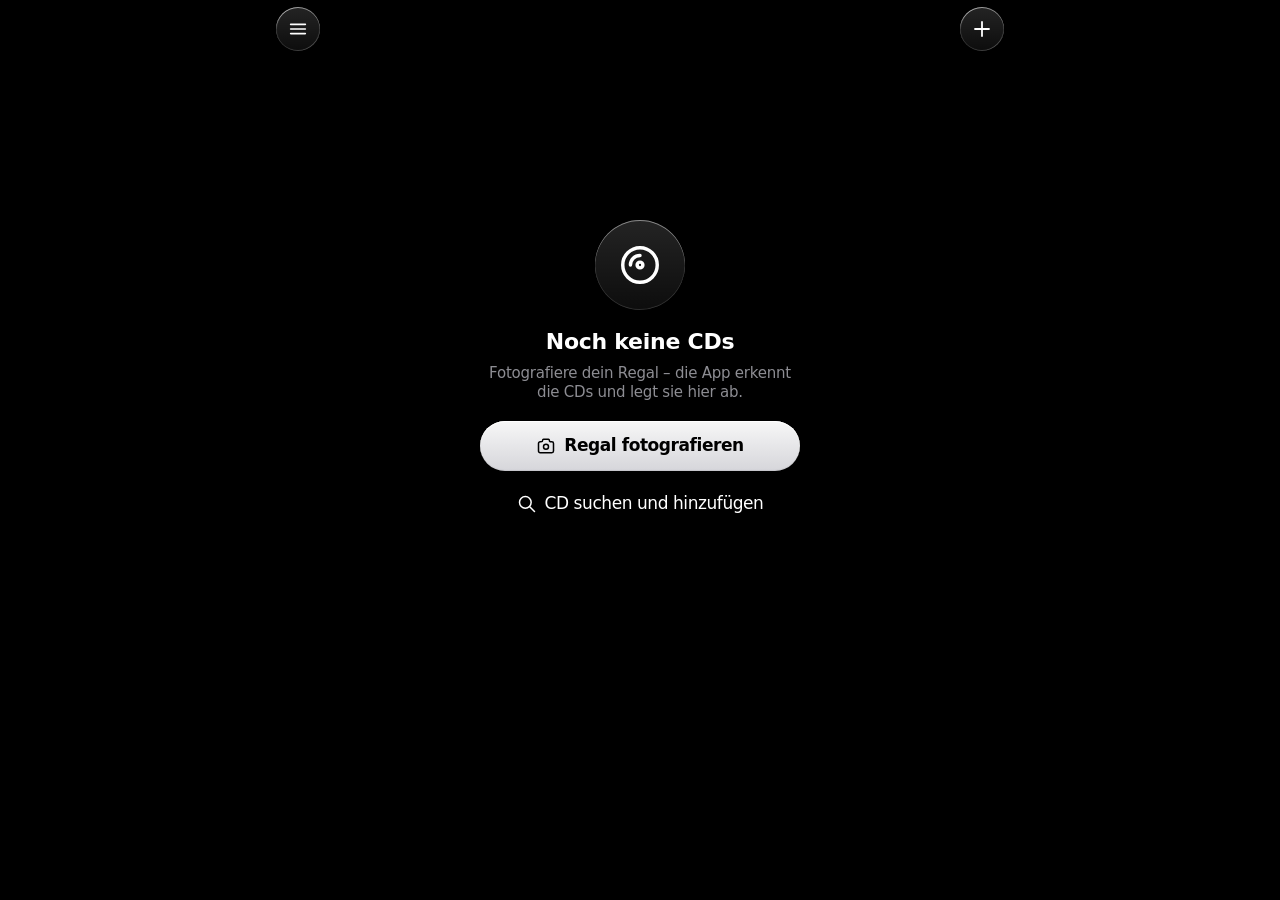
<file: index.html>
<!doctype html>
<html lang="de">
<head>
  <meta charset="utf-8">
  <meta name="viewport" content="width=device-width, initial-scale=1, viewport-fit=cover">
  <title>Regal</title>
  <meta name="description" content="Deine CD-Sammlung">
  <meta name="theme-color" content="#000000">
  <meta name="apple-mobile-web-app-capable" content="yes">
  <meta name="mobile-web-app-capable" content="yes">
  <meta name="apple-mobile-web-app-status-bar-style" content="black-translucent">
  <meta name="apple-mobile-web-app-title" content="Regal">
  <link rel="apple-touch-icon" href="icons/icon-180.png">
  <link rel="icon" type="image/png" href="icons/icon-192.png">
  <link rel="manifest" href="manifest.webmanifest">
  <link rel="stylesheet" href="css/style.css">
  <link rel="stylesheet" href="css/jewel.css">
  <script type="module" src="js/app.js"></script>
</head>
<body>
  <main id="view"></main>
  <div id="toasts" aria-live="polite"></div>
  <noscript><p style="padding:24px">Regal braucht JavaScript.</p></noscript>
</body>
</html>
</file>
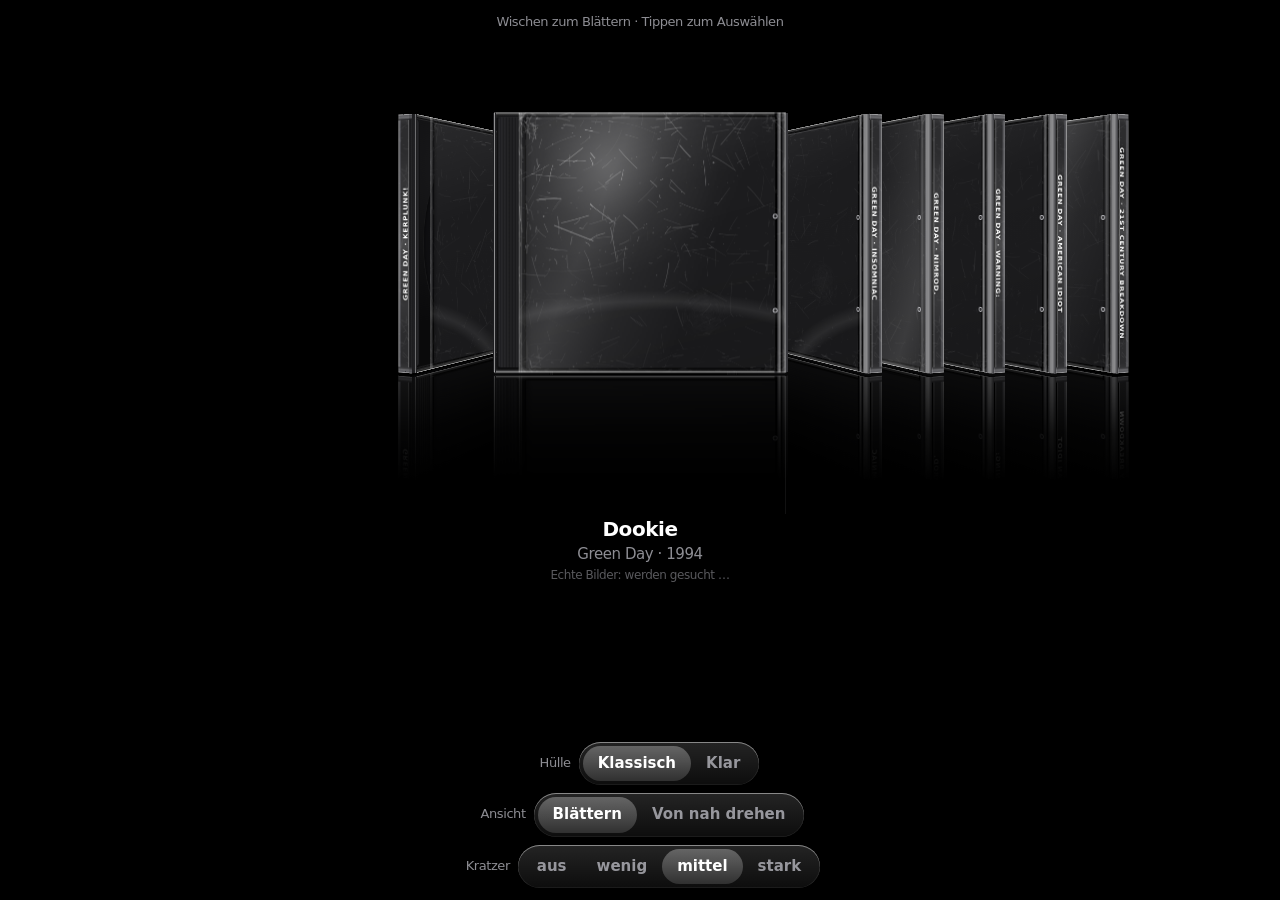
<file: test/huelle.html>
<!doctype html>
<html lang="de">
<head>
<meta charset="utf-8">
<meta name="viewport" content="width=device-width, initial-scale=1, viewport-fit=cover">
<title>Test: CD-Hülle</title>
<!-- Test zum Ausprobieren: Jewel Case möglichst nah am Original.
     Zwei Teile wie in echt: Deckel (klappt am Scharnier auf) und Unterteil mit Träger, CD und Einleger in echter Tiefe.
     Echte Bilder aus dem Cover Art Archive (alle von derselben CD-Ausgabe): Cover, Rückseite, Rücken, Innenseite, CD, Booklet.
     Gehört nicht zur App, nur zum Anschauen auf dem iPhone. -->
<style>
  :root { color-scheme: dark; --safe-top: env(safe-area-inset-top, 0px); --safe-bottom: env(safe-area-inset-bottom, 0px); }
  * { box-sizing: border-box; -webkit-tap-highlight-color: transparent; }
  html, body { margin: 0; height: 100%; background: #000; color: #fff; overflow: hidden;
    font: 17px/1.3 -apple-system, BlinkMacSystemFont, "SF Pro Text", "Segoe UI", system-ui, sans-serif; letter-spacing: -0.43px; }
  button { font: inherit; }
  .top { position: absolute; left: 0; right: 0; top: calc(var(--safe-top) + 14px); text-align: center; font-size: 13px; color: rgba(235,235,245,.6); }
  .stage { position: absolute; left: 0; right: 0; top: calc(var(--safe-top) + 46px); height: 52vh;
    perspective: 820px; perspective-origin: 50% 40%; touch-action: none; user-select: none; -webkit-user-select: none; overflow: hidden; }
  .item { position: absolute; left: 50%; top: 42%; width: 0; height: 0; transform-style: preserve-3d; }
  .info { position: absolute; left: 0; right: 0; top: calc(var(--safe-top) + 46px + 52vh + 2px); text-align: center; }
  .info b { display: block; font-size: 20px; font-weight: 600; letter-spacing: -.45px; }
  .info span { font-size: 15px; color: rgba(235,235,245,.6); }
  .info small { display: block; margin: 3px 12px 0; font-size: 12px; color: rgba(235,235,245,.38); }
  .opts { position: absolute; left: 0; right: 0; bottom: calc(var(--safe-bottom) + 12px); display: flex; flex-direction: column; align-items: center; gap: 8px; }
  .row { display: flex; align-items: center; gap: 8px; }
  .row small { width: 50px; text-align: right; font-size: 13px; color: rgba(235,235,245,.6); }
  .seg { display: inline-flex; padding: 4px; border-radius: 999px; background: linear-gradient(180deg, rgba(255,255,255,.14), rgba(255,255,255,.05)); box-shadow: inset 0 1px .5px rgba(255,255,255,.42), inset 0 0 0 .5px rgba(255,255,255,.12); }
  .seg button { border: 0; background: none; color: rgba(235,235,245,.6); font-weight: 600; font-size: 15px; padding: 8px 15px; border-radius: 999px; }
  .seg button.on { background: linear-gradient(180deg, rgba(255,255,255,.3), rgba(255,255,255,.14)); color: #fff; }

  /* ============ Jewel Case – Maße wie im Original: 142 × 125 × 10,4 mm ============ */
  /* --b: Rundung der senkrechten Kanten, --e: Überlappung der Flächen, --L: Tiefe des Deckels */
  .jc { --s: 200px; --w: calc(var(--s) * 1.136); --t: calc(var(--s) * 0.083); --b: calc(var(--t) * 0.14); --e: .75px; --L: calc(var(--t) * 0.25);
    --sw: calc(var(--t) - var(--L) - var(--b)); --lw: calc(var(--L) - var(--b)); --bh: calc(var(--t) - var(--L));
    position: absolute; width: var(--w); height: var(--s); left: calc(var(--w) / -2); top: calc(var(--s) / -2);
    transform-style: preserve-3d; transition: transform .7s cubic-bezier(.3,1.1,.4,1); }
  .face { position: absolute; top: 0; height: 100%; -webkit-backface-visibility: hidden; backface-visibility: hidden; }
  .front, .back, .linner, .bframe, .trayp, .floor { left: calc(var(--b) - var(--e)); width: calc(100% - 2 * var(--b) + 2 * var(--e)); }
  .front { transform: translateZ(calc(var(--t) / 2)); }
  .back { transform: rotateY(180deg) translateZ(calc(var(--t) / 2)); }

  /* Deckel als eigene Gruppe – dreht sich am Scharnier (linke Kante) auf */
  .lidg { position: absolute; left: 0; top: 0; width: 100%; height: 100%; transform-style: preserve-3d;
    transform-origin: 0 50% calc(var(--t) / 2 - var(--L) / 2); transition: transform .95s cubic-bezier(.35,.85,.3,1); }
  .item.open .lidg { transform: rotateY(-178deg); }
  /* Innenteile nur, wenn die Hülle offen ist (spart Rechenarbeit) */
  .item:not(.inner) .disc, .item:not(.inner) .linner, .item:not(.inner) .bframe { display: none; }

  /* gerundete Kanten als schmale Schrägflächen */
  .bev { width: calc(var(--b) * 1.4142 + 2 * var(--e)); }
  .bev.fl, .bev.bl { left: calc(var(--b) * -0.2071 - var(--e)); }
  .bev.fr, .bev.br { left: calc(100% - var(--b) * 1.2071 - var(--e)); }
  .bev.fl { transform: translateZ(calc((var(--t) - var(--b)) / 2)) rotateY(-45deg); background: linear-gradient(90deg, #19191b, #222225 55%, #1c1c1e); }
  .bev.bl { transform: translateZ(calc((var(--b) - var(--t)) / 2)) rotateY(-135deg);
    background: linear-gradient(90deg, rgba(255,255,255,.16), rgba(255,255,255,.32) 50%, rgba(255,255,255,.12)), #232327; }
  .bev.fr { transform: translateZ(calc((var(--t) - var(--b)) / 2)) rotateY(45deg);
    background: linear-gradient(90deg, rgba(255,255,255,.24), rgba(255,255,255,var(--bvr, .2)) 45%, rgba(255,255,255,.1)), #1d1d21; }
  .bev.br { transform: translateZ(calc((var(--b) - var(--t)) / 2)) rotateY(135deg);
    background: linear-gradient(90deg, rgba(255,255,255,.12), rgba(255,255,255,.32) 50%, rgba(255,255,255,.16)), #232327; }

  /* Seiten: Unterteil (hinten) und Deckel (vorne) getrennt, damit der Deckel aufklappen kann */
  .side-l, .side-r { width: calc(var(--sw) + 2 * var(--e)); }
  .side-l { left: calc(var(--sw) / -2 - var(--e)); transform: translateZ(calc((var(--b) - var(--L)) / 2)) rotateY(-90deg); }
  .side-r { left: calc(100% - var(--sw) / 2 - var(--e)); transform: translateZ(calc((var(--b) - var(--L)) / 2)) rotateY(90deg); }
  .lside-l, .lside-r { width: calc(var(--lw) + 2 * var(--e)); }
  .lside-l { left: calc(var(--lw) / -2 - var(--e)); transform: translateZ(calc(var(--t) / 2 - (var(--L) + var(--b)) / 2)) rotateY(-90deg); }
  .lside-r { left: calc(100% - var(--lw) / 2 - var(--e)); transform: translateZ(calc(var(--t) / 2 - (var(--L) + var(--b)) / 2)) rotateY(90deg); }
  /* Ober- und Unterkante, ebenfalls Unterteil + Deckel */
  .face.top-f, .face.bot-f { left: 0; width: 100%; height: var(--bh); }
  .face.top-f { top: calc(var(--bh) / -2); transform: translateZ(calc(var(--L) / -2)) rotateX(90deg);
    clip-path: polygon(var(--b) 0, calc(100% - var(--b)) 0, 100% var(--b), 100% 100%, 0 100%, 0 var(--b)); }
  .face.bot-f { top: calc(var(--s) - var(--bh) / 2); transform: translateZ(calc(var(--L) / -2)) rotateX(-90deg);
    clip-path: polygon(0 0, 100% 0, 100% calc(100% - var(--b)), calc(100% - var(--b)) 100%, var(--b) 100%, 0 calc(100% - var(--b))); }
  .face.ltop, .face.lbot { left: 0; width: 100%; height: var(--L); }
  .face.ltop { top: calc(var(--L) / -2); transform: translateZ(calc(var(--t) / 2 - var(--L) / 2)) rotateX(90deg);
    clip-path: polygon(0 0, 100% 0, 100% calc(100% - var(--b)), calc(100% - var(--b)) 100%, var(--b) 100%, 0 calc(100% - var(--b)));
    background: linear-gradient(0deg, rgba(255,255,255,.45) 0 1px, rgba(255,255,255,.2) 1px, rgba(255,255,255,.12) 85%, #000 85%), #2b2b30; }
  .face.lbot { top: calc(var(--s) - var(--L) / 2); transform: translateZ(calc(var(--t) / 2 - var(--L) / 2)) rotateX(-90deg);
    clip-path: polygon(var(--b) 0, calc(100% - var(--b)) 0, 100% var(--b), 100% 100%, 0 100%, 0 var(--b));
    background: linear-gradient(180deg, rgba(255,255,255,.4) 0 1px, rgba(255,255,255,.16) 1px, rgba(255,255,255,.1) 85%, #000 85%), #26262b; }
  /* Ober-/Unterkante (nach Foto): glatter klarer Streifen, geriffelt, zwei Aussparungen, runder Scharnier-Zapfen */
  .top-f, .bot-f { background: #1b1b1f; overflow: hidden; }
  .eb { position: absolute; left: 0; right: 0; height: 24%; background: linear-gradient(180deg, rgba(255,255,255,.45) 0 1px, rgba(255,255,255,.18) 1px, rgba(255,255,255,.1)), #2a2a2f; }
  .top-f .eb { top: 0; } .bot-f .eb { bottom: 0; transform: scaleY(-1); }
  .ribz { position: absolute; left: 0; right: 0; background: repeating-linear-gradient(90deg, rgba(255,255,255,.24) 0 1px, rgba(255,255,255,.06) 1px 2px, rgba(0,0,0,0) 2px 3px), #222226; }
  .top-f .ribz { top: 24%; bottom: 0; } .bot-f .ribz { top: 0; bottom: 24%; }
  .notch { position: absolute; height: 42%; background: repeating-linear-gradient(180deg, rgba(255,255,255,.3) 0 1px, rgba(0,0,0,.45) 1px 3px), #141417;
    box-shadow: inset 0 0 0 .5px rgba(255,255,255,.3); }
  .top-f .notch { top: 40%; } .bot-f .notch { top: 18%; }
  .notch.n1 { left: 14%; width: 7%; } .notch.n2 { left: 73%; width: 6%; }
  .pivot { position: absolute; left: 3%; width: 9%; height: 72%; background: repeating-linear-gradient(180deg, rgba(255,255,255,.26) 0 1px, rgba(0,0,0,.4) 1px 3px), #131316; }
  .top-f .pivot { top: 24%; border-radius: 0 0 50% 50% / 0 0 100% 100%; } .bot-f .pivot { top: 4%; border-radius: 50% 50% 0 0 / 100% 100% 0 0; }

  /* ---------- Deckel außen: klares Plastik, darunter das Booklet ---------- */
  .lid { position: absolute; inset: 0; overflow: hidden; border-radius: 1px; }
  .rim-t, .rim-b { position: absolute; left: 0; right: 0; height: 2%; }
  .rim-t { top: 0; background: linear-gradient(180deg, rgba(255,255,255,.5) 0 1px, rgba(255,255,255,.14) 1px, rgba(255,255,255,.22) 40%, rgba(0,0,0,.6) 72%, rgba(255,255,255,.1) 86%, rgba(255,255,255,0)); }
  .rim-b { bottom: 0; background: linear-gradient(0deg, rgba(255,255,255,.5) 0 1px, rgba(255,255,255,.14) 1px, rgba(255,255,255,.22) 40%, rgba(0,0,0,.6) 72%, rgba(255,255,255,.1) 86%, rgba(255,255,255,0)); }
  .rim-l { position: absolute; left: 0; top: 0; bottom: 0; width: .6%; background: linear-gradient(90deg, rgba(255,255,255,.45), rgba(255,255,255,.1)); }
  .rim-r { position: absolute; right: 0; top: 0; bottom: 0; width: 3.6%;
    background: linear-gradient(90deg, rgba(0,0,0,var(--tdark, .85)) 0 22%, rgba(255,255,255,.08) 22%, rgba(255,255,255,var(--lip, .35)) 42%, rgba(255,255,255,.1) 60%,
      rgba(0,0,0,.75) 60% 70%, rgba(255,255,255,.12) 70%, rgba(255,255,255,.42) 100%), rgba(18,18,20,var(--rimA, .85)); }
  .step { position: absolute; left: 8.4%; width: 1.1%; top: 0; bottom: 0;
    background: linear-gradient(90deg, rgba(255,255,255,.06), rgba(255,255,255,.32) 25%, rgba(0,0,0,.4) 45%, rgba(255,255,255,.24) 65%, rgba(255,255,255,.03)); }
  .booklet { position: absolute; top: 2%; bottom: 2%; right: 3.6%; aspect-ratio: 1; background: #1c1c1e center/cover no-repeat;
    box-shadow: 0 0 0 .5px rgba(0,0,0,.7), 0 1px 3px rgba(0,0,0,.7);
    transform: translate(var(--ox, 0), var(--oy, 0)) rotate(var(--rot, 0deg)); }
  .booklet::after { content: ""; position: absolute; inset: 0;
    background: linear-gradient(165deg, rgba(255,255,255,.06), rgba(255,255,255,0) 35%, rgba(0,0,0,.05) 70%, rgba(0,0,0,.13)),
      linear-gradient(90deg, rgba(0,0,0,.22), rgba(0,0,0,0) 2.5%);
    box-shadow: inset 0 1px 0 rgba(255,255,255,.12); }
  .ring { position: absolute; right: 2.75%; width: 1.7%; aspect-ratio: 1; border-radius: 50%; margin-top: -.85%;
    border: 1.5px solid rgba(225,225,232,.8); background: rgba(255,255,255,.1); box-shadow: 0 0 2px rgba(0,0,0,.7), inset 0 0 1px rgba(0,0,0,.6); }
  .ring.a { top: 40%; } .ring.b { top: 76%; }
  .lid::after { content: ""; position: absolute; inset: 0; border-radius: inherit; box-shadow: inset 0 0 0 1px rgba(255,255,255,.3); pointer-events: none; }
  /* Glanzschicht des klaren Plastiks – bei der klassischen Hülle nicht über dem matten Rand */
  .gloss { position: absolute; top: 0; bottom: 0; left: 8.4%; right: 0; overflow: hidden; pointer-events: none; }
  .gloss.bk { left: 0; right: 0; }
  .sheen { position: absolute; inset: 0;
    background: linear-gradient(112deg, rgba(255,255,255,0) 30%, rgba(255,255,255,.15) 43%, rgba(255,255,255,.055) 49%, rgba(255,255,255,0) 57%);
    background-size: 320% 100%; background-position: var(--sx, 50%) 0; }
  .uneven { position: absolute; inset: 0;
    background: radial-gradient(150% 70% at var(--ux, 50%) 118%, rgba(255,255,255,0) 60%, rgba(255,255,255,.075) 65%, rgba(255,255,255,0) 71%); }
  .scratch { position: absolute; inset: 0; background-size: 340px 340px; background-position: var(--tx, 0) var(--ty, 0); opacity: var(--sk, .9);
    -webkit-mask-image: radial-gradient(circle at var(--lx, 30%) var(--ly, 22%), #000 0%, rgba(0,0,0,.7) 26%, rgba(0,0,0,.2) 55%, rgba(0,0,0,.1) 100%);
    mask-image: radial-gradient(circle at var(--lx, 30%) var(--ly, 22%), #000 0%, rgba(0,0,0,.7) 26%, rgba(0,0,0,.2) 55%, rgba(0,0,0,.1) 100%); }
  .wear { position: absolute; inset: 0; background-size: 100% 100%; opacity: var(--sk, .9);
    -webkit-mask-image: radial-gradient(circle at var(--lx, 30%) var(--ly, 22%), #000 0%, rgba(0,0,0,.75) 30%, rgba(0,0,0,.32) 62%, rgba(0,0,0,.24) 100%);
    mask-image: radial-gradient(circle at var(--lx, 30%) var(--ly, 22%), #000 0%, rgba(0,0,0,.75) 30%, rgba(0,0,0,.32) 62%, rgba(0,0,0,.24) 100%); }
  .crack { position: absolute; inset: 0; width: 100%; height: 100%; opacity: min(1, calc(var(--sk, .9) + .3)); }
  .crack path { fill: none; stroke: rgba(255,255,255,.55); stroke-width: .8px; vector-effect: non-scaling-stroke; stroke-linejoin: round; stroke-linecap: round; }
  .spot { position: absolute; inset: 0;
    background: radial-gradient(circle at var(--lx, 30%) var(--ly, 22%), rgba(255,255,255,.2), rgba(255,255,255,.05) 22%, rgba(255,255,255,0) 42%); }

  /* ---------- Deckel innen (sieht man aufgeklappt): Rückseite des Booklets, Klammern, klarer Rahmen ---------- */
  .linner { transform: translateZ(calc(var(--t) / 2 - var(--L))) rotateY(180deg); overflow: hidden; border-radius: 1px;
    background: rgba(255,255,255,.035); box-shadow: inset 0 0 0 1px rgba(255,255,255,.32), inset 0 0 0 calc(var(--s) * .014) rgba(255,255,255,.06); }
  .bpage { position: absolute; left: 3.6%; top: 2%; bottom: 2%; aspect-ratio: 1; box-shadow: 0 0 0 .5px rgba(0,0,0,.6), 0 1px 3px rgba(0,0,0,.6);
    background: linear-gradient(rgba(0,0,0,.35), rgba(0,0,0,.35)), var(--img) 50% 50% / cover no-repeat, #ccc; }
  .jc.has-bpage .bpage { background: var(--bpage) var(--bpp, 50% 50%) / var(--bps, cover) no-repeat, #ddd; }
  .lin-hinge { position: absolute; right: 0; top: 0; bottom: 0; width: 8.4%;
    background: linear-gradient(270deg, rgba(255,255,255,.22), rgba(255,255,255,.05) 35%, rgba(255,255,255,.12) 70%, rgba(255,255,255,.3));
    box-shadow: inset 1px 0 0 rgba(255,255,255,.35); }
  .clip { position: absolute; width: 7%; aspect-ratio: 2; background: rgba(255,255,255,.16); box-shadow: inset 0 0 0 1px rgba(255,255,255,.45); }
  .clip.t { top: 0; border-radius: 0 0 999px 999px; } .clip.b { bottom: 0; border-radius: 999px 999px 0 0; }
  .clip.x1 { left: 18%; } .clip.x2 { left: 70%; }
  .lin-sheen { position: absolute; inset: 0;
    background: linear-gradient(120deg, rgba(255,255,255,0) 35%, rgba(255,255,255,.1) 45%, rgba(255,255,255,0) 55%); }

  /* ---------- Unterteil innen: oberer Rand, Träger, CD, Einleger (mit echter Tiefe) ---------- */
  .bframe { transform: translateZ(calc(var(--t) / 2 - var(--L) - .5px)); border-radius: 1px;
    box-shadow: inset 0 0 0 1px rgba(255,255,255,.3), inset 0 0 0 calc(var(--s) * .016) rgba(255,255,255,.07), inset 0 0 0 calc(var(--s) * .016 + 1px) rgba(255,255,255,.2); }
  /* Träger (Tray): klassisch schwarz, bei klaren Hüllen durchsichtig */
  .trayp { transform: translateZ(calc(var(--t) * -0.12)); overflow: hidden; background: radial-gradient(120% 90% at 30% 20%, #19191b, #0a0a0b 70%); }
  .tp-ribs { position: absolute; left: .6%; top: 1.2%; bottom: 1.2%; width: 7.8%; border-radius: calc(var(--s) * .008);
    background: repeating-linear-gradient(90deg, rgba(255,255,255,.05) 0 1px, rgba(0,0,0,.12) 1px 2px, rgba(0,0,0,0) 2px 3px), linear-gradient(90deg, #232326, #1b1b1d 60%, #1f1f22);
    box-shadow: inset -1px 0 0 rgba(0,0,0,.65); }
  .recess { position: absolute; left: 10.25%; width: 87.5%; aspect-ratio: 1; top: 50%; transform: translateY(-50%); border-radius: 50%;
    background: radial-gradient(circle, #0e0e10 60%, #131316); box-shadow: inset 0 0 0 1px rgba(255,255,255,.07), inset 0 0 calc(var(--s) * .03) rgba(0,0,0,.9); }
  .fn { position: absolute; left: 49%; width: 10%; aspect-ratio: 2; background: #050506; box-shadow: inset 0 0 0 1px rgba(255,255,255,.12); }
  .fn.t { top: 0; border-radius: 0 0 999px 999px; } .fn.b { bottom: 0; border-radius: 999px 999px 0 0; }
  .hub { position: absolute; left: 45%; width: 18%; aspect-ratio: 1; top: 50%; transform: translateY(-50%); border-radius: 50%;
    background: repeating-conic-gradient(#222226 0 9deg, #0b0b0c 9deg 18deg);
    -webkit-mask-image: radial-gradient(circle, transparent 0 27%, #000 28%); mask-image: radial-gradient(circle, transparent 0 27%, #000 28%); }
  /* Boden mit dem Einleger (Innenseite) – liegt ganz unten, deshalb sieht man ihn mit Tiefe durch das Plastik */
  .floor { transform: translateZ(calc(var(--t) * -0.44)); overflow: hidden; background: #0a0a0b; }
  .stage:not(.clear) .floor { display: none; }
  /* die CD: 120 mm, liegt auf dem Träger */
  .face.disc { left: 11.75%; top: 2%; width: 84.5%; height: auto; aspect-ratio: 1; border-radius: 50%; transform: translateZ(calc(var(--t) * -0.06));
    background: radial-gradient(circle, rgba(255,255,255,.55) 0 19%, rgba(150,155,165,.9) 19.5% 21%, transparent 21.5%),
      conic-gradient(from 30deg, #b9bcc4, #eceef2, #a3a7b0, #dfe1e7, #9ca0aa, #f0f1f4, #b9bcc4);
    -webkit-mask-image: radial-gradient(circle, transparent 0 6.25%, #000 6.4%); mask-image: radial-gradient(circle, transparent 0 6.25%, #000 6.4%);
    box-shadow: 0 1px 4px rgba(0,0,0,.6); }
  .jc.has-medium .face.disc { background: var(--medium) 50% 50% / cover no-repeat, #c8cbd1; }
  .disc::after { content: ""; position: absolute; inset: 0; border-radius: 50%; box-shadow: inset 0 0 0 1px rgba(255,255,255,.4);
    background: conic-gradient(from var(--da, 0deg), rgba(255,255,255,0), rgba(160,220,255,.14), rgba(255,255,255,.2), rgba(255,210,150,.12), rgba(255,255,255,0) 55%); }

  /* ---------- Innenwände: von innen sieht man die Rückseite der Einleger-Rücken (klar) bzw. den schwarzen Träger (klassisch) ---------- */
  .iwall { --iw: calc(var(--t) * 0.69); background: linear-gradient(90deg, #151517, #0b0b0c); }
  .face.iwall-l, .face.iwall-r { width: var(--iw); }
  .iwall-l { left: calc(var(--b) - var(--iw) / 2); transform: translateZ(calc(var(--t) * -0.095)) rotateY(90deg); }
  .iwall-r { left: calc(100% - var(--b) - var(--iw) / 2); transform: translateZ(calc(var(--t) * -0.095)) rotateY(-90deg); }
  .face.iwall-t, .face.iwall-b { left: 0; width: 100%; height: var(--iw); }
  .iwall-t { top: calc(1px - var(--iw) / 2); transform: translateZ(calc(var(--t) * -0.095)) rotateX(-90deg); }
  .iwall-b { top: calc(var(--s) - 1px - var(--iw) / 2); transform: translateZ(calc(var(--t) * -0.095)) rotateX(90deg); }
  .stage.clear .iwall-l, .stage.clear .iwall-r { background: linear-gradient(rgba(0,0,0,.25), rgba(0,0,0,.25)), var(--img) 0% 55% / 520% auto no-repeat, #2a2a2e; }
  /* echte Innenseite: die äußeren Streifen des Tray-Fotos sind genau die Innenseiten der Rücken */
  .stage.clear .jc.has-tspine .iwall-l { background: linear-gradient(rgba(0,0,0,.15), rgba(0,0,0,.15)), var(--tray) 0% 50% / var(--tsw) 94.4% no-repeat, #2a2a2e; }
  .stage.clear .jc.has-tspine .iwall-r { background: linear-gradient(rgba(0,0,0,.15), rgba(0,0,0,.15)), var(--tray) 100% 50% / var(--tsw) 94.4% no-repeat, #2a2a2e; }
  .stage.clear .iwall-t, .stage.clear .iwall-b { background: linear-gradient(180deg, rgba(255,255,255,.18), rgba(255,255,255,.06)), #26262b; }
  /* Innenwände des Deckels */
  .face.liw { width: var(--lw); background: linear-gradient(90deg, rgba(255,255,255,.2), rgba(255,255,255,.06)), #1b1b1f; }
  .liw-l { left: calc(var(--b) - var(--lw) / 2); transform: translateZ(calc(var(--t) / 2 - (var(--L) + var(--b)) / 2)) rotateY(90deg); }
  .liw-r { left: calc(100% - var(--b) - var(--lw) / 2); transform: translateZ(calc(var(--t) / 2 - (var(--L) + var(--b)) / 2)) rotateY(-90deg); }

  /* ---------- Seiten: Bodenplatte, Rücken des Einlegers, Schlitz, Deckelkante ---------- */
  .side { overflow: hidden; background: #0d0d0e; }
  .side .inlay { position: absolute; top: 2.4%; bottom: 2.4%; display: flex; align-items: center; justify-content: center; overflow: hidden;
    background: var(--img) 0 50% / auto 100% no-repeat, #2c2c2e; }
  .side-l .inlay { left: 21%; right: 2.5%; }
  .side-r .inlay { left: 2.5%; right: 23%; background-position: 100% 50%; }
  .side .plate { position: absolute; top: 0; bottom: 0; }
  .side-l .plate { left: 0; width: 21%; background: linear-gradient(90deg, rgba(255,255,255,.5) 0 1px, rgba(255,255,255,.16) 1px, rgba(255,255,255,.26) 55%, rgba(255,255,255,.08)), #26262b; }
  .side-r .plate { right: 0; width: 23%; background: linear-gradient(270deg, rgba(255,255,255,.5) 0 1px, rgba(255,255,255,.16) 1px, rgba(255,255,255,.26) 55%, rgba(255,255,255,.08)), #26262b; }
  .cap { position: absolute; left: 0; right: 0; height: 2.4%;
    background: linear-gradient(180deg, rgba(255,255,255,.45) 0 1px, rgba(255,255,255,.14) 1px, rgba(255,255,255,.24) 60%, rgba(0,0,0,.5)), #2a2a2f; }
  .cap.t { top: 0; } .cap.b { bottom: 0; transform: scaleY(-1); }
  .spine { writing-mode: vertical-rl; transform: rotate(180deg); font-size: calc(var(--t) * .34); font-weight: 700; letter-spacing: .08em;
    color: #fff; text-shadow: 0 0 2px rgba(0,0,0,.95), 0 0 5px rgba(0,0,0,.6); white-space: nowrap; text-transform: uppercase; }
  .spine.r { transform: none; }
  /* Schlitz zwischen Deckel und Unterteil – hier öffnet man die Hülle */
  .side .seam { position: absolute; top: 0; bottom: 0; width: 1.5px; background: #000; }
  .side-l .seam { right: 0; box-shadow: -1px 0 0 rgba(255,255,255,.3); }
  .side-r .seam { left: 0; box-shadow: 1px 0 0 rgba(255,255,255,.38); }
  .side .wall { position: absolute; inset: 0; pointer-events: none;
    background: linear-gradient(90deg, rgba(255,255,255,.16), rgba(255,255,255,0) 7%, rgba(255,255,255,0) 93%, rgba(255,255,255,.12)),
      linear-gradient(180deg, rgba(255,255,255,.1), rgba(255,255,255,0) 4%, rgba(255,255,255,0) 96%, rgba(255,255,255,.08)),
      linear-gradient(180deg, rgba(255,255,255,0) 15%, rgba(255,255,255,var(--sl, .06)) 50%, rgba(255,255,255,0) 85%);
    box-shadow: inset 0 0 0 .5px rgba(255,255,255,.18); }
  .side .wall::after { content: ""; position: absolute; inset: 0; background: var(--tex) 0 0 / 150px 150px; opacity: calc(var(--sk, .9) * .5); }
  /* Deckel-Seiten: Scharnier-Seite matt schwarz, Öffnungs-Seite klare Kante mit Glanz */
  .lside { overflow: hidden; }
  .lside-l { background: repeating-linear-gradient(270deg, rgba(255,255,255,.04) 0 1px, rgba(0,0,0,0) 1px 3px), linear-gradient(270deg, #222225, #1a1a1c 60%, #1f1f21); }
  .lside-r { background: linear-gradient(90deg, rgba(255,255,255,.5) 0 1px, rgba(255,255,255,.06) 1px, rgba(255,255,255,var(--lip, .3)) 40%, rgba(255,255,255,.05) 70%, rgba(0,0,0,.5)), #141417; }

  /* ---------- Rückseite: Einleger hinter dem klaren Boden ---------- */
  .back { overflow: hidden; border-radius: 1px; background: #0b0b0c; }
  .bk-inlay { position: absolute; left: 1.9%; right: 1.9%; top: 3%; bottom: 3%; overflow: hidden; color: #fff; letter-spacing: 0;
    background: linear-gradient(180deg, rgba(8,8,10,.6), rgba(8,8,10,.8)), var(--img) 35% 45% / 280% auto no-repeat, #1c1c1e;
    box-shadow: 0 0 0 .5px rgba(0,0,0,.7), 0 1px 3px rgba(0,0,0,.7); }
  .jc.has-scan .bk-inlay { background: var(--scan) 50% 50% / var(--bks, cover) no-repeat, #1c1c1e; }
  .bk-rim { position: absolute; pointer-events: none; }
  .bk-rim.t, .bk-rim.b { left: 0; right: 0; height: 3%; }
  .bk-rim.t { top: 0; background: linear-gradient(180deg, rgba(255,255,255,.5) 0 1px, rgba(255,255,255,.14) 1px, rgba(255,255,255,.22) 40%, rgba(0,0,0,.6) 72%, rgba(255,255,255,.1) 86%, rgba(255,255,255,0)); }
  .bk-rim.b { bottom: 0; background: linear-gradient(0deg, rgba(255,255,255,.5) 0 1px, rgba(255,255,255,.14) 1px, rgba(255,255,255,.22) 40%, rgba(0,0,0,.6) 72%, rgba(255,255,255,.1) 86%, rgba(255,255,255,0)); }
  .bk-rim.l, .bk-rim.r { top: 0; bottom: 0; width: 1.9%; }
  .bk-rim.l { left: 0; background: linear-gradient(90deg, rgba(255,255,255,.5) 0 1px, rgba(255,255,255,.14) 1px, rgba(255,255,255,.22) 40%, rgba(0,0,0,.6) 72%, rgba(255,255,255,.1) 86%, rgba(255,255,255,0)); }
  .bk-rim.r { right: 0; background: linear-gradient(270deg, rgba(255,255,255,.5) 0 1px, rgba(255,255,255,.14) 1px, rgba(255,255,255,.22) 40%, rgba(0,0,0,.6) 72%, rgba(255,255,255,.1) 86%, rgba(255,255,255,0)); }
  .bk-nub { position: absolute; top: .8%; width: 2.2%; height: 1.1%; border-radius: 1px; background: rgba(255,255,255,.22); box-shadow: inset 0 0 0 .5px rgba(255,255,255,.4); }
  .bk-nub.lo { top: auto; bottom: .8%; }
  .bk-dot { position: absolute; left: .5%; top: 47%; width: .9%; aspect-ratio: 1; border-radius: 50%; background: rgba(255,255,255,.35); }
  .bk-gen { position: absolute; inset: 0; display: flex; flex-direction: column; padding: 5.5% 6% 4%; }
  .jc.has-scan .bk-gen { visibility: hidden; background: rgba(8,8,10,.86); }
  .jc.has-scan.show-list .bk-gen { visibility: visible; }
  .bk-btns { position: absolute; right: 4%; bottom: 5%; display: flex; gap: calc(var(--s) * .025); }
  .bk-btn { width: calc(var(--s) * .1); height: calc(var(--s) * .1); border-radius: 50%; display: flex; align-items: center; justify-content: center; }
  .bk-btn svg { width: 46%; height: 46%; }
  .bk-btn.play { background: #fff; color: #000; box-shadow: 0 1px 4px rgba(0,0,0,.6); }
  .bk-btn.play svg { margin-left: 8%; }
  .bk-btn.list { background: rgba(28,28,30,.88); color: #fff; box-shadow: inset 0 0 0 .5px rgba(255,255,255,.35), 0 1px 4px rgba(0,0,0,.6); }
  .jc:not(.has-scan) .bk-btn.list { display: none; }
  .jc.show-list .bk-btn.list { background: #fff; color: #000; }
  .bk-head { display: flex; align-items: center; gap: 4%; }
  .bk-head div { flex: 1; min-width: 0; display: flex; flex-direction: column; }
  .bk-head small { font-size: calc(var(--s) * .032); font-weight: 600; letter-spacing: .22em; text-transform: uppercase; color: rgba(255,255,255,.7); }
  .bk-head b { font-size: calc(var(--s) * .062); font-weight: 700; line-height: 1.15; white-space: nowrap; overflow: hidden; text-overflow: ellipsis; }
  .bk-inlay ol { flex: 1; min-height: 0; margin: calc(var(--s) * .035) 0 0; padding: 0; list-style: none; overflow: hidden;
    --lh: calc(var(--s) * .56 / var(--rows)); font-size: min(calc(var(--s) * .043), calc(var(--lh) * .72)); line-height: var(--lh); color: rgba(255,255,255,.92); }
  .bk-inlay ol.two { columns: 2; column-gap: calc(var(--s) * .04); }
  .bk-inlay li { white-space: nowrap; overflow: hidden; text-overflow: ellipsis; break-inside: avoid; }
  .bk-inlay li b { display: inline-block; min-width: 1.7em; font-weight: 600; color: rgba(255,255,255,.55); font-variant-numeric: tabular-nums; }
  .bk-foot { display: flex; align-items: flex-end; gap: 5%; font-size: calc(var(--s) * .026); color: rgba(255,255,255,.5); }
  .barcode { display: block; width: calc(var(--s) * .17); height: calc(var(--s) * .075); border: calc(var(--s) * .008) solid #fff;
    background: repeating-linear-gradient(90deg, #111 0 1px, #fff 1px 2px, #111 2px 4px, #fff 4px 5px, #111 5px 6px, #fff 6px 8px, #111 8px 9px, #fff 9px 11px); }
  /* Rücken aus dem Scan: rechter Streifen = Scharnier-Seite, linker Streifen = Öffnungs-Seite */
  .jc.has-spine .side .inlay { background: var(--scan) 100% 50% / var(--spw) 100% no-repeat, #2c2c2e; }
  .jc.has-spine .side-r .inlay { background-position: 0 50%; }
  .jc.has-spine .spine { display: none; }

  /* ---------- Klare Hülle (Clear Tray) ---------- */
  .stage.clear { --tdark: .3; --rimA: .3; }
  /* Boden: echte Innenseite des Einlegers – sonst eine Textur aus dem Cover */
  .stage.clear .floor, .stage.clear .lid.solid { background: linear-gradient(rgba(0,0,0,.2), rgba(0,0,0,.2)), var(--img) 0% 55% / 520% auto no-repeat, #1c1c1e; }
  .stage.clear .jc.has-tray .floor, .stage.clear .jc.has-tray .lid.solid { background: linear-gradient(rgba(0,0,0,.1), rgba(0,0,0,.1)), var(--tray) 50% 50% / var(--trs) no-repeat, #0b0b0c; }
  /* Träger durchsichtig: nur feine Kanten, Mulde, Finger-Aussparungen und Rosette aus Klarplastik */
  .stage.clear .trayp { background: rgba(255,255,255,.035); box-shadow: inset 0 0 0 1px rgba(255,255,255,.12); }
  .stage.clear .tp-ribs { background: linear-gradient(90deg, rgba(255,255,255,.1), rgba(255,255,255,.03) 30%, rgba(255,255,255,0) 60%, rgba(255,255,255,.06));
    box-shadow: inset 0 0 0 1px rgba(255,255,255,.14), inset -1px 0 0 rgba(255,255,255,.26); }
  .stage.clear .recess { background: rgba(255,255,255,.025); box-shadow: inset 0 0 0 1px rgba(255,255,255,.28), 0 0 0 1px rgba(255,255,255,.08); }
  .stage.clear .fn { background: rgba(255,255,255,.06); box-shadow: inset 0 0 0 1px rgba(255,255,255,.35); }
  .stage.clear .hub { background: repeating-conic-gradient(rgba(255,255,255,.3) 0 9deg, rgba(255,255,255,.08) 9deg 18deg); }
  .stage.clear .gloss:not(.bk) { left: 0; }
  .stage.clear .bev.fl { background: linear-gradient(90deg, rgba(255,255,255,.12), rgba(255,255,255,.3) 55%, rgba(255,255,255,.2)), #232327; }
  .stage.clear .lside-l { background: linear-gradient(270deg, rgba(255,255,255,.5) 0 1px, rgba(255,255,255,.08) 1px, rgba(255,255,255,var(--lip, .3)) 40%, rgba(255,255,255,.06) 70%, rgba(0,0,0,.4)), #1a1a1e; }
  .stage.clear .ribz { background: repeating-linear-gradient(90deg, rgba(255,255,255,.3) 0 1px, rgba(255,255,255,.1) 1px 2px, rgba(0,0,0,0) 2px 3px), #34343a; }

  /* ---------- Spiegelung auf dem Boden: die geschlossene Hülle gespiegelt ---------- */
  .mirror { position: absolute; left: 0; top: 0; width: 100%; height: 100%; transform-style: preserve-3d; pointer-events: none;
    transform-origin: 50% 100%; transform: translateY(3px) scaleY(-1); }
  .mirror .core { position: absolute; left: 1px; top: 1px; width: calc(100% - 2px); height: calc(100% - 2px); background: #0a0a0b; }
  .lid.solid { background: radial-gradient(120% 90% at 30% 20%, #19191b, #0a0a0b 70%); }
  .mirror .face::after, .mirror .core::after { content: ""; position: absolute; inset: 0;
    background: linear-gradient(to top, rgba(0,0,0,.56), rgba(0,0,0,.88) 22%, #000 40%); }
  .mirror { transition: opacity .4s; }
  .item.open .mirror { opacity: 0; }
  .stage.inspect .mirror { display: none; }

  /* ---------- Booklet zum Durchblättern ---------- */
  /* Einblenden: Hintergrund wird dunkel, das Booklet steigt aus der Hülle nach vorne und richtet sich auf */
  .bv { position: fixed; inset: 0; z-index: 50; background: rgba(0,0,0,.985); display: flex; align-items: center; justify-content: center;
    touch-action: none; user-select: none; -webkit-user-select: none; perspective: 1400px; opacity: 0; transition: opacity .45s ease; }
  .bv.show { opacity: 1; }
  .bv[hidden] { display: none; }
  .bv-wrap { transform: translateY(26vh) scale(.42) rotateX(38deg); opacity: 0;
    transition: transform .75s cubic-bezier(.2,.85,.25,1), opacity .45s ease; }
  .bv.ready .bv-wrap { transform: none; opacity: 1; }
  .bv-load { position: absolute; left: 0; right: 0; bottom: 30%; text-align: center; font-size: 13px; color: rgba(235,235,245,.5);
    opacity: 0; transition: opacity .3s .3s; pointer-events: none; }
  .bv.show:not(.ready) .bv-load { opacity: 1; }
  /* aufgeschlagenes Buch: links und rechts je eine Seite, Blätter drehen sich um den Buchrücken in der Mitte */
  .bv-book { position: relative; --par: 1; width: min(96vw, calc(62vh * 2 * var(--par))); perspective: 2200px;
    transition: transform .7s cubic-bezier(.3,.8,.3,1); }
  /* EIN Schatten unter dem ganzen Buch (statt einem pro Seite – die haben sich beim Blättern aufaddiert) */
  .bv-book::before { content: ""; position: absolute; top: 0; bottom: 0; left: var(--shl, 50%); right: var(--shr, 0%); z-index: 0;
    box-shadow: 0 16px 44px rgba(0,0,0,.7); transition: left .7s cubic-bezier(.3,.8,.3,1), right .7s cubic-bezier(.3,.8,.3,1); }
  .leaf { position: absolute; left: 50%; top: 0; width: 50%; height: 100%; transform-origin: 0 50%; transform-style: preserve-3d;
    transition: transform .85s cubic-bezier(.35,.7,.3,1); }
  .leaf.turned { transform: rotateY(-180deg); }
  .leaf.turning { z-index: 500 !important; }
  .pg { position: absolute; inset: 0; background: #e9e5dc 50% 50% / cover no-repeat; -webkit-backface-visibility: hidden; backface-visibility: hidden; cursor: pointer; }
  .pg.b { transform: rotateY(180deg); }
  /* Falz: auf jeder Seite gleich stark, immer zum Buchrücken hin (rechte Seite links, linke Seite rechts) */
  .pg::after { content: ""; position: absolute; inset: 0; pointer-events: none; }
  .pg.f::after { background: linear-gradient(90deg, rgba(0,0,0,.26), rgba(0,0,0,.08) 5%, rgba(0,0,0,0) 13%); }
  .pg.b::after { background: linear-gradient(270deg, rgba(0,0,0,.26), rgba(0,0,0,.08) 5%, rgba(0,0,0,0) 13%); }
  /* während das Blatt sich dreht, wird es kurz dunkler (es neigt sich vom Licht weg) */
  .pg::before { content: ""; position: absolute; inset: 0; pointer-events: none; z-index: 1; background: rgba(0,0,0,.4); opacity: 0; }
  .leaf.turning .pg::before { animation: turnshade .85s ease-in-out; }
  @keyframes turnshade { 0% { opacity: 0; } 50% { opacity: 1; } 100% { opacity: 0; } }
</style>
</head>
<body>
<div class="top" id="hint">Wischen zum Blättern · Tippen zum Auswählen</div>
<div class="stage" id="stage"></div>
<div class="info"><b id="t"></b><span id="u"></span><small id="src"></small>
</div>
<div class="opts">
  <div class="row"><small>Hülle</small>
    <div class="seg" id="case"><button data-v="classic" class="on">Klassisch</button><button data-v="clear">Klar</button></div>
  </div>
  <div class="row"><small>Ansicht</small>
    <div class="seg" id="mode"><button data-v="flow" class="on">Blättern</button><button data-v="inspect">Von nah drehen</button></div>
  </div>
  <div class="row"><small>Kratzer</small>
    <div class="seg" id="sk"><button data-v="0">aus</button><button data-v=".55">wenig</button><button data-v=".9" class="on">mittel</button><button data-v="1.35">stark</button></div>
  </div>
</div>
<div class="bv" id="bv" hidden>
  <div class="bv-wrap"><div class="bv-book" id="bvBook"></div></div>
  <div class="bv-load">Booklet wird geladen …</div>
</div>
<script>
// Test-Alben (Green Day) – Cover vom Cover Art Archive
const ALBUMS = [
  ['Kerplunk!', '1991', 'a0603694-2422-3a40-b946-d0bcea5e8254'],
  ['Dookie', '1994', '314cffd4-daa5-3337-85e5-e54165a96113'],
  ['Insomniac', '1995', '061f572e-7660-3c6b-b4cd-cf66d46da93c'],
  ['nimrod.', '1997', '4f1d08f2-d4bd-3ef2-ba72-eb348ae4c332'],
  ['Warning:', '2000', 'c1604b20-37b8-3fc7-8726-73f41090b8e2'],
  ['American Idiot', '2004', 'de9bf827-a9b0-348b-a7c9-556c03c3fb07'],
  ['21st Century Breakdown', '2009', '37608ff2-3168-3e7c-a77e-04a4b7300c1b'],
  ['Revolution Radio', '2016', '6721d62d-8d2d-4747-8548-308ecc4b914b'],
  ['Saviors', '2024', 'c1417e42-7eac-4817-bb1e-dba7a7ba044e'],
];
const TRACKS = ['Burnout', 'Having a Blast', 'Chump', 'Longview', 'Welcome to Paradise', 'Pulling Teeth', 'Basket Case', 'She', 'Sassafras Roots', 'When I Come Around', 'Coming Clean', 'Emenius Sleepus', 'In the End', 'F.O.D.'];
const cover = (a, px) => `https://coverartarchive.org/release-group/${a[2]}/front-${px}`;
const PLAY = '<svg viewBox="0 0 24 24"><path d="M7 4v16l13 -8z" fill="currentColor"/></svg>';
const LIST = '<svg viewBox="0 0 24 24" fill="none" stroke="currentColor" stroke-width="2.2" stroke-linecap="round"><path d="M9 6h11M9 12h11M9 18h11M4.5 6h.01M4.5 12h.01M4.5 18h.01"/></svg>';

// Zufall mit festem Startwert: jede Hülle hat immer dieselben kleinen Macken
function rng(seed) {
  return () => {
    seed = (seed + 0x6D2B79F5) | 0;
    let t = Math.imul(seed ^ (seed >>> 15), 1 | seed);
    t = (t + Math.imul(t ^ (t >>> 7), 61 | t)) ^ t;
    return ((t ^ (t >>> 14)) >>> 0) / 4294967296;
  };
}

// ---------- Mikrokratzer (Haarlinien, Putz-Kringel, Staub) – einmal erzeugen ----------
function scratchTexture() {
  const S = 680, c = document.createElement('canvas');
  c.width = c.height = S;
  const g = c.getContext('2d'), r = rng(5);
  g.lineCap = 'round';
  for (let i = 0; i < 420; i++) {
    const x = r() * S, y = r() * S, len = 6 + r() * r() * 90, a = r() * Math.PI;
    g.strokeStyle = `rgba(255,255,255,${0.14 + r() * 0.4})`;
    g.lineWidth = r() < 0.8 ? 1.2 : 2;
    g.beginPath(); g.moveTo(x, y);
    g.quadraticCurveTo(x + Math.cos(a) * len / 2 + (r() - 0.5) * 6, y + Math.sin(a) * len / 2 + (r() - 0.5) * 6, x + Math.cos(a) * len, y + Math.sin(a) * len);
    g.stroke();
  }
  for (let k = 0; k < 2; k++) {
    const cx = r() * S, cy = r() * S;
    for (let i = 0; i < 80; i++) {
      const rad = 40 + r() * S * 0.6, a0 = r() * Math.PI * 2;
      g.strokeStyle = `rgba(255,255,255,${0.06 + r() * 0.16})`;
      g.lineWidth = 1.1;
      g.beginPath(); g.arc(cx, cy, rad, a0, a0 + 0.08 + r() * 0.45); g.stroke();
    }
  }
  for (let i = 0; i < 220; i++) {
    g.fillStyle = `rgba(255,255,255,${0.1 + r() * 0.45})`;
    g.beginPath(); g.arc(r() * S, r() * S, r() < 0.9 ? 1 : 1.8, 0, Math.PI * 2); g.fill();
  }
  return c.toDataURL('image/png');
}

// ---------- Gebrauchsspuren: Abrieb an Kanten und Ecken, Fingerabdruck, Staub ----------
function wearTexture(seed) {
  const W = 640, H = 584, c = document.createElement('canvas');
  c.width = W; c.height = H;
  const g = c.getContext('2d'), r = rng(seed);
  g.lineCap = 'round';
  const line = (x, y, a, len, alpha, lw) => {
    g.strokeStyle = `rgba(255,255,255,${alpha})`; g.lineWidth = lw;
    g.beginPath(); g.moveTo(x, y); g.lineTo(x + Math.cos(a) * len, y + Math.sin(a) * len); g.stroke();
  };
  for (let i = 0; i < 320; i++) { // Abrieb an den Kanten (da reibt die Hülle im Regal)
    const side = Math.floor(r() * 4), along = r(), inset = Math.pow(r(), 2.5) * 0.08, wob = (r() - 0.5) * 0.5;
    const len = 4 + r() * r() * 46, alpha = 0.1 + r() * 0.35, lw = 1.2 + r() * 1.2;
    if (side === 0) line(along * W, inset * H, wob, len, alpha, lw);
    else if (side === 1) line(along * W, H - inset * H, wob, len, alpha, lw);
    else if (side === 2) line(inset * W, along * H, Math.PI / 2 + wob, len, alpha, lw);
    else line(W - inset * W, along * H, Math.PI / 2 + wob, len, alpha, lw);
  }
  for (const [cx, cy] of [[0, 0], [W, 0], [0, H], [W, H]]) { // abgestoßene Ecken
    for (let i = 0; i < 45; i++) {
      const dist = Math.pow(r(), 1.6) * 0.09 * W, a = r() * Math.PI * 2;
      const x = cx + (cx ? -1 : 1) * Math.abs(Math.cos(a)) * dist, y = cy + (cy ? -1 : 1) * Math.abs(Math.sin(a)) * dist;
      line(x, y, r() * Math.PI, 2 + r() * 12, 0.15 + r() * 0.4, 1 + r() * 1.4);
    }
  }
  const fx = W * (0.55 + r() * 0.3), fy = H * (0.55 + r() * 0.3); // Fingerabdruck
  g.save(); g.translate(fx, fy); g.rotate(r() * Math.PI);
  const sm = g.createRadialGradient(0, 0, 0, 0, 0, 70);
  sm.addColorStop(0, 'rgba(255,255,255,.07)'); sm.addColorStop(1, 'rgba(255,255,255,0)');
  g.fillStyle = sm; g.beginPath(); g.ellipse(0, 0, 70, 56, 0, 0, Math.PI * 2); g.fill();
  g.lineWidth = 1.3;
  for (let k = 5; k < 50; k += 3.2) {
    for (let a = 0; a < Math.PI * 2; a += 0.5 + r() * 0.5) {
      g.strokeStyle = `rgba(255,255,255,${0.05 + r() * 0.07})`;
      g.beginPath(); g.ellipse(0, 0, k * 1.25, k, 0, a, a + 0.25 + r() * 0.5); g.stroke();
    }
  }
  g.restore();
  for (let i = 0; i < 70; i++) { // Staubkörnchen
    g.fillStyle = `rgba(255,255,255,${0.15 + r() * 0.5})`;
    g.beginPath(); g.arc(r() * W, r() * H, r() < 0.85 ? 1 : 2, 0, Math.PI * 2); g.fill();
  }
  return c.toDataURL('image/png');
}
const TEX = scratchTexture();
document.documentElement.style.setProperty('--tex', `url(${TEX})`);
const WEAR = [11, 23, 37].map(wearTexture);
// feiner Haarriss am Scharnier (klassischer Jewel-Case-Schaden) – nur bei manchen Hüllen
const CRACK = `<svg class="crack" viewBox="0 0 100 100" preserveAspectRatio="none" aria-hidden="true">
  <path d="M0.2 1.2 L1.74 4.6 L1.3 6.4 L3.7 10.8 L3.26 12.6"/><path d="M1.74 4.6 L4.78 5.6"/></svg>`;

// Glanzschicht: Licht, Kratzer, Abrieb
function gloss(seed, cls, crack) {
  return `<div class="gloss ${cls}">
    <div class="sheen"></div><div class="uneven"></div>
    <div class="scratch" style="background-image:url(${TEX});--tx:${(seed * 137) % 340}px;--ty:${(seed * 211) % 340}px"></div>
    <div class="wear" style="background-image:url(${WEAR[seed % 3]})"></div>
    ${crack ? CRACK : ''}<div class="spot"></div>
  </div>`;
}

// Deckel außen. solid=true: undurchsichtige Fassung für die Spiegelung
function frontHtml(a, i, solid) {
  const r = rng(i * 7 + 3);
  const rot = ((r() - 0.5) * 0.7).toFixed(2), ox = ((r() - 0.5) * 1.2).toFixed(2), oy = ((r() - 0.5) * 1.2).toFixed(2);
  return `<div class="face front"><div class="lid${solid ? ' solid' : ''}">
    <div class="rim-t"></div><div class="rim-b"></div><div class="rim-l"></div><div class="rim-r"></div>
    ${solid ? '<div class="tp-ribs"></div>' : ''}<div class="step"></div>
    <div class="booklet" style="background-image:url('${cover(a, 500)}');--rot:${rot}deg;--ox:${ox}px;--oy:${oy}px"></div>
    <div class="ring a"></div><div class="ring b"></div>
    ${solid ? '' : gloss(i, '', i % 4 === 2)}
  </div></div>`;
}
// Deckel innen: Rückseite des Booklets, Klammern, Scharnier
const LID_INNER = `<div class="face linner"><div class="bpage"></div><div class="lin-hinge"></div>
  <i class="clip t x1"></i><i class="clip t x2"></i><i class="clip b x1"></i><i class="clip b x2"></i><div class="lin-sheen"></div></div>`;
// Unterteil innen: Träger mit Mulde, Finger-Aussparungen und Rosette
const TRAY = '<i class="tp-ribs"></i><i class="recess"></i><i class="fn t"></i><i class="fn b"></i><i class="hub"></i>';
function sideHtml(a, which, full) {
  return `<div class="face side side-${which}">
    <div class="plate"></div>
    <div class="inlay"><span class="spine${which === 'r' ? ' r' : ''}">Green Day · ${a[0]}</span></div>
    <div class="seam"></div><div class="cap t"></div><div class="cap b"></div>
    ${full ? '<div class="wall"></div>' : ''}
  </div>`;
}
const LSIDES = '<div class="face lside lside-l"><div class="cap t"></div><div class="cap b"></div></div><div class="face lside lside-r"><div class="cap t"></div><div class="cap b"></div></div>';
const BK_RIM = '<div class="bk-rim t"></div><div class="bk-rim b"></div><div class="bk-rim l"></div><div class="bk-rim r"></div><div class="bk-dot"></div>'
  + [12, 30, 52, 70, 88].map((x) => `<i class="bk-nub" style="left:${x}%"></i><i class="bk-nub lo" style="left:${x}%"></i>`).join('');
const EDGE = '<i class="eb"></i><i class="ribz"></i><i class="notch n1"></i><i class="notch n2"></i><i class="pivot"></i>';
function backHtml(a, i, full) {
  const n = TRACKS.length, cols = n > 9 ? 2 : 1, rows = Math.ceil(n / cols);
  return `<div class="face back">
    <div class="bk-inlay">${full ? `<div class="bk-gen">
      <div class="bk-head"><div><small>Green Day</small><b>${a[0]}</b></div></div>
      <ol class="${cols === 2 ? 'two' : ''}" style="--rows:${rows}">${TRACKS.map((t, k) => `<li><b>${k + 1}</b>${t}</li>`).join('')}</ol>
      <div class="bk-foot"><i class="barcode"></i><span>℗ ${a[1]} Green Day</span></div></div>` : ''}
    </div>
    ${full ? BK_RIM + gloss(i + 5, 'bk', false) + `<div class="bk-btns"><span class="bk-btn list" data-btn="list">${LIST}</span><span class="bk-btn play" data-btn="play">${PLAY}</span></div>` : ''}
  </div>`;
}

const stage = document.getElementById('stage');
stage.innerHTML = ALBUMS.map((a, i) => `<div class="item" data-i="${i}">
  <div class="jc" style="--img:url('${cover(a, 250)}')">
    <div class="face floor"></div>
    <div class="face trayp">${TRAY}</div>
    <div class="face disc"></div>
    <div class="face bframe"></div>
    <div class="face iwall iwall-l"></div><div class="face iwall iwall-r"></div><div class="face iwall iwall-t"></div><div class="face iwall iwall-b"></div>
    ${backHtml(a, i, true)}
    <div class="face bev bl"></div><div class="face bev br"></div>
    ${sideHtml(a, 'l', true)}${sideHtml(a, 'r', true)}
    <div class="face top-f">${EDGE}</div><div class="face bot-f">${EDGE}</div>
    <div class="lidg">
      ${frontHtml(a, i, false)}
      <div class="face bev fl"></div><div class="face bev fr"></div>
      ${LSIDES}<div class="face ltop"></div><div class="face lbot"></div>
      <div class="face liw liw-l"></div><div class="face liw liw-r"></div>
      ${LID_INNER}
    </div>
    <div class="mirror"><div class="core"></div>${frontHtml(a, i, true)}
      <div class="face bev fl"></div><div class="face bev fr"></div><div class="face bev bl"></div><div class="face bev br"></div>
      ${sideHtml(a, 'l', false)}${sideHtml(a, 'r', false)}${LSIDES}${backHtml(a, i, false)}</div>
  </div>
</div>`).join('');
const els = [...stage.querySelectorAll('.item')];

let pos = 1, target = 1, raf = 0, shown = -1, flipped = -1, opened = -1;
let openK = 0, openRaf = 0; // 0 = alle Hüllen sichtbar, 1 = Nachbarn ganz weggeglitten
function tweenOpen(to) {
  cancelAnimationFrame(openRaf);
  const from = openK, start = performance.now(), dur = 700;
  const step = (now) => {
    const t = Math.min(1, (now - start) / dur), k = t < 0.5 ? 2 * t * t : 1 - Math.pow(-2 * t + 2, 2) / 2;
    openK = from + (to - from) * k;
    layout();
    if (t < 1) openRaf = requestAnimationFrame(step);
  };
  openRaf = requestAnimationFrame(step);
}
let mode = 'flow', rx = 4, ry = -32;
const clampI = (v) => Math.max(0, Math.min(ALBUMS.length - 1, v));
const size = () => (mode === 'inspect'
  ? Math.round(Math.min(stage.clientWidth * 0.66, stage.clientHeight * 0.62, 380))
  : Math.round(Math.min(stage.clientWidth * 0.44, stage.clientHeight * 0.55, 280)));

// Licht: k = wie weit die Hülle seitlich gedreht ist (0 = gerade von vorn)
function light(el, k, tilt) {
  const ak = Math.abs(k);
  el.style.setProperty('--lx', `${(32 - k * 70).toFixed(1)}%`);
  el.style.setProperty('--ly', `${(20 + Math.min(ak, 2) * 8 - tilt * 1.6).toFixed(1)}%`);
  el.style.setProperty('--sx', `${(50 + k * 55).toFixed(1)}%`);
  el.style.setProperty('--ux', `${(50 + k * 95).toFixed(1)}%`);
  el.style.setProperty('--bvr', (0.12 + 0.42 * Math.max(0, Math.min(1, k))).toFixed(3));
  el.style.setProperty('--sl', (0.03 + 0.12 * Math.min(1, ak)).toFixed(3));
  el.style.setProperty('--lip', (0.2 + 0.3 * (0.5 + 0.5 * Math.sin(k * 2.2 + 0.6))).toFixed(3)); // Glanz auf den runden Deckelkanten
  el.style.setProperty('--da', `${(k * 120).toFixed(0)}deg`); // Regenbogen-Schimmer auf der CD
}

function layout() {
  const s = size(), w = s * 1.136;
  const cur = clampI(Math.round(pos));
  stage.style.setProperty('--osc', Math.min(0.9, (stage.clientWidth * 0.96) / (2 * w)).toFixed(3));
  els.forEach((el, i) => {
    const d = i - pos, ad = Math.abs(d);
    if (mode === 'inspect') {
      if (i !== cur) { el.style.display = 'none'; return; }
      el.style.display = '';
      el.firstElementChild.style.setProperty('--s', `${s}px`);
      el.style.transform = `translate3d(0,0,${(s * 0.1).toFixed(1)}px) rotateX(${rx.toFixed(2)}deg) rotateY(${ry.toFixed(2)}deg)`;
      el.style.zIndex = '1000';
      light(el, -ry / 70, rx);
      return;
    }
    if (ad > 5) { el.style.display = 'none'; return; }
    el.style.display = '';
    el.firstElementChild.style.setProperty('--s', `${s}px`);
    // weich hinaus- und hereindrehen (wie beim iPod): Drehung, Versatz und Tiefe folgen derselben sanften Kurve
    const e = Math.sin(Math.min(1, ad) * Math.PI / 2), sg = Math.sign(d);
    let x = sg * (e * 0.4 + ad * 0.21) * w;
    let z = -e * 0.5 * s;
    // beim Aufklappen gleiten die anderen Hüllen sanft zur Seite und nach hinten weg
    if (openK > 0 && i !== cur) { x += sg * openK * stage.clientWidth * 0.9; z -= openK * s * 1.2; }
    el.style.visibility = openK >= 1 && i !== cur ? 'hidden' : '';
    el.style.transform = `translate3d(${x.toFixed(1)}px,0,${z.toFixed(1)}px) rotateY(${(-sg * e * 68).toFixed(2)}deg)`;
    el.style.zIndex = String(1000 - Math.round(ad * 100));
    light(el, d, 0);
  });
  if (cur !== shown) {
    shown = cur;
    document.getElementById('t').textContent = ALBUMS[cur][0];
    document.getElementById('u').textContent = `Green Day · ${ALBUMS[cur][1]}`;
    if (flipped >= 0 && flipped !== cur) {
      const jc = els[flipped].firstElementChild;
      els[flipped].classList.remove('flipped'); jc.classList.remove('show-list'); jc.style.transform = ''; flipped = -1; flipDeg = 0;
    }
    if (opened >= 0 && opened !== cur) setOpen(opened, false);
    if (SCAN[cur]) ensureBook(cur).catch(() => {}); // Booklet schon vorbereiten, dann öffnet es sofort
    showSrc();
    updateActs();
  }
}
function animate() {
  cancelAnimationFrame(raf);
  const step = () => {
    const diff = target - pos;
    if (Math.abs(diff) < 0.002) {
      pos = target; layout();
      if (pendingFocus === target) { pendingFocus = -1; setFocus(target, true); } // angetipptes Album nach dem Hinfahren auswählen
      return;
    }
    pos += diff * 0.14; layout(); raf = requestAnimationFrame(step);
  };
  raf = requestAnimationFrame(step);
}

// ---------- Bedienung in Ebenen: Blättern → Ausgewählt → Aufgeklappt → Booklet ----------
// Tippen auf ein Album wählt es aus (die anderen gleiten weg). Wischen dreht es um, Tippen klappt es auf,
// Tippen auf das Booklet öffnet es. Tippen ins Dunkle geht immer eine Ebene zurück.
let focused = -1, flipDeg = 0, pendingFocus = -1;
const FOCUS_SCALE = 1.22;
function jcTransform(i) {
  const jc = els[i].firstElementChild;
  if (opened === i) { // aufgeklappt: Deckel links, Unterteil rechts – beides zusammen mittig und leicht geneigt
    const w = size() * 1.136, osc = Math.min(0.9, (stage.clientWidth * 0.96) / (2 * w));
    jc.style.transform = `translateX(${(w * 0.5 * osc).toFixed(1)}px) scale(${osc.toFixed(3)}) rotateX(14deg)`;
  } else if (focused === i || (mode === 'inspect' && i === clampI(Math.round(pos)))) {
    jc.style.transform = `rotateY(${flipDeg}deg) scale(${mode === 'inspect' ? 1 : FOCUS_SCALE})`;
  } else jc.style.transform = '';
}
const isBack = (deg) => Math.abs(Math.round(deg / 180)) % 2 === 1;
function loadBigBack(jc) { // Rückseite in voller Auflösung, damit die Schrift scharf ist – erst fertig laden, dann einwechseln
  if (!jc.dataset.big || jc.dataset.bigOk) return;
  const im = new Image();
  im.onload = () => { jc.dataset.bigOk = '1'; jc.style.setProperty('--scan', `url("${jc.dataset.big}")`); };
  im.src = jc.dataset.big;
}
function setFlip(i, deg) {
  flipDeg = deg;
  const jc = els[i].firstElementChild;
  if (isBack(deg)) { els[i].classList.add('flipped'); flipped = i; loadBigBack(jc); }
  else { els[i].classList.remove('flipped'); jc.classList.remove('show-list'); if (flipped === i) flipped = -1; }
  jcTransform(i);
  setHint();
}
function setFocus(i, on) {
  if (on && Math.abs(pos - i) > 0.002) { // steht noch schief (oder ist ein anderes Album): erst gerade einrasten lassen
    target = i; pendingFocus = i; animate();
    return;
  }
  if (on) {
    pos = target = i; layout();
    focused = i; flipDeg = 0;
    jcTransform(i);
    tweenOpen(1); // die anderen Hüllen gleiten weg
  } else {
    if (opened === i) setOpen(i, false);
    focused = -1;
    setFlip(i, isBack(flipDeg) ? flipDeg + 180 : flipDeg); // falls umgedreht: zurück auf die Vorderseite
    flipDeg = 0;
    jcTransform(i);
    tweenOpen(0); // die anderen kommen zurück
  }
  setHint();
}
function setOpen(i, on) {
  const el = els[i];
  if (on) {
    if (isBack(flipDeg)) { // erst auf die Vorderseite drehen, dann aufklappen
      setFlip(i, flipDeg + 180);
      setTimeout(() => { if (focused === i && opened < 0) setOpen(i, true); }, 450);
      return;
    }
    if (opened >= 0 && opened !== i) setOpen(opened, false);
    el.classList.add('inner'); // Innenteile zuerst einblenden, dann aufklappen
    ensureBook(i).catch(() => {});
    requestAnimationFrame(() => requestAnimationFrame(() => el.classList.add('open')));
    opened = i;
  } else {
    el.classList.remove('open');
    if (opened === i) opened = -1;
    setTimeout(() => { if (!el.classList.contains('open')) el.classList.remove('inner'); }, 1000);
  }
  jcTransform(i);
  setHint();
}
function setHint() {
  const h = document.getElementById('hint');
  if (mode === 'inspect') h.textContent = 'Ziehen zum Drehen · Tippen zum Umdrehen';
  else if (opened >= 0) h.textContent = 'Booklet antippen zum Lesen · daneben tippen zum Zuklappen';
  else if (focused >= 0) h.textContent = 'Wischen zum Umdrehen · Tippen zum Aufklappen · daneben zurück';
  else h.textContent = 'Wischen zum Blättern · Tippen zum Auswählen';
}
function updateActs() { setHint(); }
function pressButton(btn) {
  const jc = btn.closest('.jc');
  if (btn.dataset.btn === 'list') { jc.classList.toggle('show-list'); return; }
  const h = document.getElementById('hint'), old = h.textContent;
  h.textContent = '▶ In der App startet hier das Album bei Spotify';
  setTimeout(() => { h.textContent = old; }, 1800);
}

// ---------- Wischen und Tippen ----------
let drag = null;
// die ganze Seite hört zu (Tippen ins Dunkle zählt überall) – nur nicht die Einstellungen unten und das Booklet
const ignore = (e) => !!e.target.closest('.opts, .bv');
document.addEventListener('pointerdown', (e) => {
  if (ignore(e)) return;
  cancelAnimationFrame(raf);
  drag = { x: e.clientX, y: e.clientY, cx: e.clientX, pos, rx, ry, deg: flipDeg, lastX: e.clientX, lastT: performance.now(), vel: 0, moved: false,
    item: e.target.closest('.item'), inJc: !!e.target.closest('.jc'), btn: e.target.closest('[data-btn]'), inLid: !!e.target.closest('.lidg') };
  try { stage.setPointerCapture(e.pointerId); } catch {}
});
document.addEventListener('pointermove', (e) => {
  if (!drag) return;
  const dx = e.clientX - drag.x, dy = e.clientY - drag.y;
  drag.cx = e.clientX;
  if (Math.abs(dx) > 6 || Math.abs(dy) > 6) drag.moved = true;
  if (mode === 'inspect') { // Hülle frei drehen, um Kanten, Schlitz und Kratzer anzuschauen
    ry = Math.max(-85, Math.min(85, drag.ry + dx * 0.45));
    rx = Math.max(-16, Math.min(16, drag.rx - dy * 0.3));
    layout();
    return;
  }
  if (opened >= 0) return; // aufgeklappt: nichts verschieben
  if (focused >= 0) { // ausgewählt: die Hülle folgt beim Umdrehen dem Finger
    if (!drag.moved) return;
    const jc = els[focused].firstElementChild;
    jc.style.transition = 'none';
    jc.style.transform = `rotateY(${(drag.deg + dx * 0.6).toFixed(1)}deg) scale(${FOCUS_SCALE})`;
    return;
  }
  const s = size() * 0.3;
  pos = Math.max(-0.4, Math.min(ALBUMS.length - 0.6, drag.pos - dx / s));
  const now = performance.now(), dt = Math.max(1, now - drag.lastT);
  drag.vel = drag.vel * 0.6 + (-(e.clientX - drag.lastX) / s / dt * 1000) * 0.4;
  drag.lastX = e.clientX; drag.lastT = now;
  layout();
});
const end = () => {
  if (!drag) return;
  const d = drag; drag = null;
  const tap = !d.moved, cur = clampI(Math.round(pos));
  if (tap && d.btn && d.btn.closest('.item.flipped')) { pressButton(d.btn); return; }
  if (mode === 'inspect') { if (tap) setFlip(cur, flipDeg + 180); return; }
  if (opened >= 0) { // aufgeklappt: Booklet antippen = lesen, ins Dunkle = zuklappen
    if (tap) { if (d.inLid) openBooklet(); else if (!d.inJc) setOpen(opened, false); }
    return;
  }
  if (focused >= 0) {
    const jc = els[focused].firstElementChild;
    jc.style.transition = '';
    if (tap) { if (d.inJc) setOpen(focused, true); else setFocus(focused, false); return; }
    // Wischen: über die Hälfte gedreht oder kräftig gewischt → umdrehen (in Wischrichtung), sonst zurückfedern
    const dx = d.cx - d.x, live = d.deg + dx * 0.6;
    let to = Math.round(live / 180) * 180;
    if (to === d.deg && Math.abs(dx) > 40) to = d.deg + Math.sign(dx) * 180;
    setFlip(focused, to);
    return;
  }
  // Blättern
  if (tap) {
    if (!d.item) { // daneben getippt, während noch etwas schief steht: sauber einrasten
      if (Math.abs(pos - Math.round(pos)) > 0.002) { target = clampI(Math.round(pos)); animate(); }
      return;
    }
    setFocus(Number(d.item.dataset.i), true); // fährt das Album erst ganz gerade nach vorne, dann wird es ausgewählt
    return;
  }
  pendingFocus = -1;
  target = clampI(Math.round(pos + Math.max(-6, Math.min(6, d.vel * 0.22))));
  animate();
};
document.addEventListener('pointerup', end);
document.addEventListener('pointercancel', end);
window.addEventListener('resize', () => { layout(); if (focused >= 0) jcTransform(focused); });

function seg(id, fn) {
  document.getElementById(id).addEventListener('click', (e) => {
    const b = e.target.closest('button'); if (!b) return;
    document.querySelectorAll(`#${id} button`).forEach((x) => x.classList.toggle('on', x === b));
    fn(b.dataset.v);
  });
}

// ================= Echte Bilder aus dem Cover Art Archive =================
// MusicBrainz kennt alle Ausgaben eines Albums; im Cover Art Archive hängen an jeder Ausgabe ihre Fotos
// (Front, Back, Spine, Tray, Medium = die CD, Booklet = Seiten). Alles kommt von EINER Ausgabe, damit es zusammenpasst.
const SCAN = {}; // Index → Ergebnis (null = keins gefunden)
const sleep = (ms) => new Promise((r) => setTimeout(r, ms));
const https = (u) => String(u || '').replace(/^http:/, 'https:');
let mbNext = 0;
async function mbGet(path, tries = 4) { // MusicBrainz erlaubt 1 Anfrage pro Sekunde; bei „überlastet“ (503) nochmal
  const wait = Math.max(0, mbNext - Date.now());
  mbNext = Date.now() + wait + 1100;
  await sleep(wait);
  const r = await getJson(`https://musicbrainz.org/ws/2/${path}`);
  if ((r.status === 503 || r.status === 429) && tries > 1) { mbNext += 1500; return mbGet(path, tries - 1); }
  if (!r.ok) throw new Error(`MusicBrainz ${r.status}`);
  return r.json();
}
const COUNTRY = ['DE', 'XE', 'AT', 'CH', 'EU', 'GB', 'US'];
const rank = (r) => { const k = COUNTRY.indexOf(r.country); return k < 0 ? 99 : k; };
// Zeitlimit: archive.org antwortet manchmal gar nicht – dann nicht ewig warten
const timeout = (pr, ms) => Promise.race([pr, new Promise((_, rej) => setTimeout(() => rej(new Error('Zeitüberschreitung')), ms))]);
const getJson = (url) => { const ac = new AbortController(); setTimeout(() => ac.abort(), 12000);
  return fetch(url, { signal: ac.signal, headers: { Accept: 'application/json' } }); };
const ratioOf = async (u) => { const img = new Image(); img.src = u; await timeout(img.decode(), 12000); return img.naturalWidth / img.naturalHeight; };
async function findScan(rgid) {
  const key = `regal-scan-v7:${rgid}`;
  try { const c = localStorage.getItem(key); if (c) return JSON.parse(c); } catch {}
  const d = await mbGet(`release?release-group=${rgid}&fmt=json&limit=100&inc=media`);
  const hasBack = (r) => (r['cover-art-archive']?.back ? 0 : 1);
  // nur reine CD-Ausgaben (keine mit Bonus-DVD o. Ä.), als Jewel Case eingetragene zuerst
  const cdOnly = (r) => (r.media || []).length > 0 && r.media.every((m) => /CD$/.test(m.format || ''));
  const jewel = (r) => (r.packaging === 'Jewel Case' ? 0 : r.packaging ? 2 : 1);
  const cds = (d.releases || []).filter((r) => r['cover-art-archive']?.artwork && cdOnly(r))
    .sort((a, b) => jewel(a) - jewel(b) || hasBack(a) - hasBack(b) || rank(a) - rank(b));
  const cand = cds.slice(0, 8);
  const lists = await Promise.all(cand.map((r) => getJson(`https://coverartarchive.org/release/${r.id}`)
    .then((x) => x.json()).catch(() => null)));
  // die Ausgabe mit den vollständigsten Bildern; bei Gleichstand die weiter vorne (DE vor EU vor GB vor US …)
  const usable = (im) => !im.types.includes('Raw/Unedited') && !im.types.includes('Watermark');
  let pick = null;
  cand.forEach((r, k) => {
    const ims = (lists[k]?.images || []).filter(usable);
    const front = ims.find((im) => im.types.includes('Front') && !im.types.includes('Back'));
    const backs = ims.filter((im) => im.types.includes('Back') && !im.types.includes('Front'));
    const back = backs.find((im) => im.types.includes('Spine')) || backs[0];
    const tray = ims.find((im) => im.types.includes('Tray') && !im.types.includes('Back'));
    const medium = ims.find((im) => im.types.includes('Medium'));
    const booklet = ims.filter((im) => im.types.includes('Booklet') && !im.types.includes('Front') && !im.types.includes('Back'));
    if (!back) return;
    const score = (back.types.includes('Spine') ? 4 : 2) + (front ? 2 : 0) + (tray ? 1 : 0) + (medium ? 1 : 0) + (booklet.length > 1 ? 1 : 0)
      + (r.packaging === 'Jewel Case' ? 2 : 0) - ((r.media || []).length > 1 ? 1 : 0);
    if (!pick || score > pick.score) pick = { score, r, front, back, tray, medium, booklet };
  });
  let res = null;
  if (pick) {
    const url = (im, size = '500') => https(im.thumbnails?.[size] || im.thumbnails?.large || im.image);
    const big = (im) => (im.thumbnails?.['1200'] ? https(im.thumbnails['1200']) : url(im)); // nie die (oft riesige) Originaldatei
    res = { country: pick.r.country || '', date: pick.r.date || '', spineTag: pick.back.types.includes('Spine'),
      small: url(pick.back), big: pick.back.thumbnails?.['1200'] ? https(pick.back.thumbnails['1200']) : '',
      front: pick.front ? url(pick.front) : '', frontSmall: pick.front ? url(pick.front, '250') : '', frontBig: pick.front ? big(pick.front) : '',
      medium: pick.medium ? url(pick.medium) : '',
      booklet: pick.booklet.map((im) => ({ s: url(im), b: big(im) })) };
    res.ratio = await ratioOf(res.small); // mit Rücken ≈ 151:118, nur Rückseite ≈ 138:118
    if (pick.tray) {
      res.tray = url(pick.tray);
      try { res.trayRatio = await ratioOf(res.tray); } catch { delete res.tray; }
    }
    if (res.booklet.length) { // letzte Booklet-Seite = was man innen im Deckel sieht (Doppelseite → linke Hälfte)
      try { res.lastRatio = await ratioOf(res.booklet[res.booklet.length - 1].s); } catch { res.lastRatio = 1; }
    }
  }
  try { localStorage.setItem(key, JSON.stringify(res)); } catch {}
  return res;
}
function applyScan(i, sc) {
  const jc = els[i].firstElementChild;
  if (sc.front) { // Cover derselben Ausgabe wie alles andere
    jc.querySelectorAll('.booklet').forEach((el) => { el.style.backgroundImage = `url("${sc.front}")`; });
    jc.style.setProperty('--img', `url("${sc.frontSmall || sc.front}")`);
  }
  if (sc.tray) { // Einleger-Innenseite: 118 mm hoch, Breite aus dem Seitenverhältnis, Hülle 142 × 125 mm
    jc.style.setProperty('--tray', `url("${sc.tray}")`);
    jc.style.setProperty('--trs', `${((118 * sc.trayRatio) / 142 * 100).toFixed(1)}% 94.4%`);
    jc.classList.add('has-tray');
    if (sc.trayRatio > 1.22) { // Foto enthält die Innenseiten der Rücken (links/rechts je ≈ 6,5 mm)
      const tw = 118 * sc.trayRatio, f = Math.min(0.065, Math.max(0.03, (tw - 138) / 2 / tw));
      jc.style.setProperty('--tsw', `${(100 / f).toFixed(1)}%`);
      jc.classList.add('has-tspine');
    }
  }
  if (sc.medium) { jc.style.setProperty('--medium', `url("${sc.medium}")`); jc.classList.add('has-medium'); }
  if (sc.booklet?.length) {
    const last = sc.booklet[sc.booklet.length - 1], spread = (sc.lastRatio || 1) > 1.5;
    jc.style.setProperty('--bpage', `url("${last.s}")`);
    jc.style.setProperty('--bps', spread ? '200% 100%' : 'cover');
    jc.style.setProperty('--bpp', spread ? '0% 50%' : '50% 50%');
    jc.classList.add('has-bpage');
  }
  const hasSpine = sc.ratio > 1.22;
  const total = 118 * sc.ratio; // Breite in mm, wenn die Höhe 118 mm ist
  const sp = hasSpine ? Math.min(0.065, Math.max(0.03, (total - 138) / 2 / total)) : 0;
  jc.style.setProperty('--scan', `url("${sc.small}")`);
  // mit Rücken: Mitte passgenau herausschneiden; nur Rückseite: füllend zuschneiden statt verzerren
  jc.style.setProperty('--bks', hasSpine ? `${(100 / (1 - 2 * sp)).toFixed(2)}% 100%` : 'cover');
  if (hasSpine) jc.style.setProperty('--spw', `${(100 / sp).toFixed(1)}%`);
  if (sc.big) jc.dataset.big = sc.big;
  jc.classList.add('has-scan');
  jc.classList.toggle('has-spine', hasSpine);
}
function showSrc() {
  const cur = clampI(Math.round(pos)), sc = SCAN[cur];
  const el = document.getElementById('src');
  const clear = stage.classList.contains('clear');
  if (sc === undefined) { el.textContent = 'Echte Bilder: werden gesucht …'; return; }
  if (!sc) { el.textContent = `Keine Fotos gefunden – selbst gebaut${clear ? ' · Innenseite: Cover-Textur' : ''}`; return; }
  const where = [sc.country, (sc.date || '').slice(0, 4)].filter(Boolean).join(' ');
  const parts = [sc.front && 'Cover', 'Rückseite', sc.ratio > 1.22 && 'Rücken', sc.tray && 'Innenseite', sc.medium && 'CD',
    sc.booklet?.length && `Booklet (${sc.booklet.length + 1} S.)`].filter(Boolean);
  el.textContent = `Alles von der CD${where ? ` ${where}` : ''}: ${parts.join(', ')}`;
}
function loadScans() { // alle gleichzeitig starten; die MusicBrainz-Warteschlange hält trotzdem 1 Anfrage/Sekunde ein
  const order = ALBUMS.map((_, i) => i).sort((a, b) => Math.abs(a - pos) - Math.abs(b - pos));
  for (const i of order) {
    // bei Fehler (z. B. Zeitüberschreitung) nach 3 Sekunden einmal neu versuchen
    findScan(ALBUMS[i][2]).catch(() => sleep(3000).then(() => findScan(ALBUMS[i][2]))).catch(() => null).then((sc) => {
      SCAN[i] = sc;
      if (sc) applyScan(i, sc);
      if (sc?.bookReady) applyBpage(i);
      else if (sc && i === clampI(Math.round(pos))) ensureBook(i).catch(() => {});
      showSrc();
      updateActs();
    });
  }
}

// ================= Booklet zum Durchblättern (wie ein echtes Buch) =================
// Gescannte Doppelseiten werden in zwei Einzelseiten geteilt. Jedes Blatt hat vorne und hinten eine Seite
// und dreht sich beim Umblättern um den Buchrücken – so wie beim echten Booklet.
const bv = document.getElementById('bv'), bvBook = document.getElementById('bvBook');
let bvPages = [], bvLeaf = 0, bvTok = 0;
function bookletPages(i) {
  const sc = SCAN[i];
  return [sc?.frontBig || sc?.front || cover(ALBUMS[i], 500), ...(sc?.booklet || []).map((p) => p.b || p.s)];
}
// kleines Graustufen-Abbild (16 × 16) zum Vergleichen zweier Bilder
async function thumbVec(url, part) {
  const img = new Image();
  img.crossOrigin = 'anonymous';
  img.src = url;
  await img.decode();
  const c = document.createElement('canvas'); c.width = c.height = 16;
  const g = c.getContext('2d'), w = img.naturalWidth, h = img.naturalHeight;
  g.drawImage(img, part === 'r' ? w / 2 : 0, 0, part === 'full' ? w : w / 2, h, 0, 0, 16, 16);
  const d = g.getImageData(0, 0, 16, 16).data, v = [];
  for (let k = 0; k < d.length; k += 4) v.push((d[k] + d[k + 1] + d[k + 2]) / 3);
  const m = v.reduce((a, b) => a + b, 0) / v.length;
  return v.map((x) => x - m);
}
const vecDiff = (a, b) => a.reduce((sum, x, k) => sum + Math.abs(x - b[k]), 0) / a.length;
// Booklet vorbereiten: Doppelseiten erkennen und prüfen, ob der erste Scan der Außenumschlag (Rückseite | Cover) ist
async function ensureBook(i) {
  const sc = SCAN[i];
  if (!sc || sc.bookReady) return sc;
  const list = sc.booklet || [];
  sc.bookRatios = await Promise.all(list.map((p) => ratioOf(p.s).catch(() => 1)));
  sc.outerFirst = false;
  if (list.length && sc.bookRatios[0] > 1.5 && sc.front) {
    try {
      const [a, b] = await Promise.all([thumbVec(sc.front, 'full'), thumbVec(list[0].s, 'r')]);
      sc.outerFirst = vecDiff(a, b) < 28;
    } catch {}
  }
  sc.bookReady = true;
  try { localStorage.setItem(`regal-scan-v7:${ALBUMS[i][2]}`, JSON.stringify(sc)); } catch {}
  applyBpage(i);
  return sc;
}
// Einzelseiten in Lesereihenfolge: Cover, Innenseiten (Doppelseiten geteilt), Rückseite
function bookPages(i) {
  const sc = SCAN[i], list = sc?.booklet || [], pages = [];
  let backCover = null;
  list.forEach((p, k) => {
    const r = sc.bookRatios?.[k] || 1, u = p.b || p.s;
    if (k === 0 && sc.outerFirst) { pages.push({ u, part: 'r' }); backCover = { u, part: 'l' }; return; }
    if (r > 1.5) pages.push({ u, part: 'l' }, { u, part: 'r' });
    else pages.push({ u, part: 'full' });
  });
  if (!sc?.outerFirst) pages.unshift({ u: sc?.frontBig || sc?.front || cover(ALBUMS[i], 500), part: 'full' });
  if (backCover) pages.push(backCover);
  return pages;
}
// innen im Deckel: Rückseite des Booklets (Außenumschlag links) – sonst die letzte Seite
function applyBpage(i) {
  const sc = SCAN[i], jc = els[i].firstElementChild;
  if (!sc?.booklet?.length) return;
  const pick = sc.outerFirst ? { u: sc.booklet[0].s, spread: true }
    : { u: sc.booklet[sc.booklet.length - 1].s, spread: (sc.bookRatios?.[sc.booklet.length - 1] || sc.lastRatio || 1) > 1.5 };
  jc.style.setProperty('--bpage', `url("${pick.u}")`);
  jc.style.setProperty('--bps', pick.spread ? '200% 100%' : 'cover');
  jc.style.setProperty('--bpp', pick.spread ? '0% 50%' : '50% 50%');
  jc.classList.add('has-bpage');
}
async function openBooklet() {
  const i = clampI(Math.round(pos)), tok = ++bvTok;
  bv.hidden = false;
  bv.classList.remove('ready');
  bvBook.innerHTML = '';
  requestAnimationFrame(() => requestAnimationFrame(() => { if (tok === bvTok) bv.classList.add('show'); }));
  const sc = await ensureBook(i);
  if (tok !== bvTok) return; // inzwischen geschlossen
  const pages = bookPages(i);
  // Seitenformat: halbe Doppelseite bzw. Cover (CD-Booklets sind fast quadratisch)
  const ratio = sc?.outerFirst ? (sc.bookRatios[0] / 2) : await ratioOf(pages[0].u).catch(() => 1);
  if (tok !== bvTok) return;
  bvPages = pages; bvLeaf = 0;
  const par = Math.min(1.4, Math.max(0.7, ratio));
  bvBook.style.setProperty('--par', par.toFixed(3));
  bvBook.style.aspectRatio = String(2 * par);
  const leaves = Math.ceil(pages.length / 2);
  bvBook.innerHTML = Array.from({ length: leaves }, () => '<div class="leaf"><div class="pg f"></div><div class="pg b"></div></div>').join('');
  bvShow();
  // Cover erst laden lassen, dann das Booklet einschweben lassen
  const first = new Image(); first.src = pages[0].u;
  await first.decode().catch(() => {});
  if (tok !== bvTok) return;
  requestAnimationFrame(() => requestAnimationFrame(() => { if (tok === bvTok) bv.classList.add('ready'); }));
}
function closeBooklet() {
  const tok = ++bvTok;
  bv.classList.remove('ready', 'show');
  setTimeout(() => { if (tok === bvTok) { bv.hidden = true; bvBook.innerHTML = ''; } }, 650);
}
function pageStyle(el, page) {
  if (!page) { el.style.backgroundImage = 'none'; return; } // leere letzte Seite
  el.style.backgroundImage = `url("${page.u}")`;
  el.style.backgroundSize = page.part === 'full' ? 'cover' : '200% 100%';
  el.style.backgroundPosition = page.part === 'l' ? '0% 50%' : page.part === 'r' ? '100% 50%' : '50% 50%';
}
function bvShow() {
  const leaves = [...bvBook.children], n = leaves.length;
  leaves.forEach((lf, j) => {
    const turned = j < bvLeaf;
    lf.classList.toggle('turned', turned);
    lf.style.zIndex = String(turned ? 100 + j : 100 - j);
    if (Math.abs(j - bvLeaf) <= 2 && !lf.dataset.on) { // nur Blätter in der Nähe laden (spart Speicher)
      lf.dataset.on = '1';
      pageStyle(lf.children[0], bvPages[2 * j]);
      pageStyle(lf.children[1], bvPages[2 * j + 1]);
    }
  });
  // zu: nur der Umschlag, mittig – am Ende nur die letzte Seite, mittig. Der Schatten liegt nur unter den sichtbaren Seiten.
  bvBook.style.transform = bvLeaf === 0 ? 'translateX(-25%)' : bvLeaf >= n ? 'translateX(25%)' : 'none';
  bvBook.style.setProperty('--shl', bvLeaf === 0 ? '50%' : '0%');
  bvBook.style.setProperty('--shr', bvLeaf >= n ? '50%' : '0%');
}
function bvGo(dir) {
  const n = bvBook.children.length;
  const next = Math.max(0, Math.min(n, bvLeaf + dir));
  if (next === bvLeaf) return;
  const lf = bvBook.children[dir > 0 ? bvLeaf : bvLeaf - 1]; // dieses Blatt wird gerade umgeblättert → ganz oben
  lf.classList.add('turning');
  setTimeout(() => lf.classList.remove('turning'), 850);
  bvLeaf = next;
  bvShow();
}
// Bedienung: rechte Seite antippen = weiter, linke Seite = zurück, daneben tippen = Booklet schließen; Wischen geht auch
let bvDrag = null;
bv.addEventListener('pointerdown', (e) => { bvDrag = { x: e.clientX, pg: e.target.closest('.pg') }; });
bv.addEventListener('pointerup', (e) => {
  if (!bvDrag) return;
  const d = bvDrag, dx = e.clientX - d.x; bvDrag = null;
  if (!bv.classList.contains('ready')) { if (Math.abs(dx) < 10) closeBooklet(); return; }
  if (dx < -35) { bvGo(1); return; }
  if (dx > 35) { bvGo(-1); return; }
  if (!d.pg) { closeBooklet(); return; }
  bvGo(d.pg.classList.contains('f') ? 1 : -1);
});

seg('sk', (v) => document.documentElement.style.setProperty('--sk', v));
// Klassisch (schwarzer Träger) oder Klar (durchsichtiger Träger) – Auswahl wird gemerkt
function setCase(v) {
  stage.classList.toggle('clear', v === 'clear');
  document.querySelectorAll('#case button').forEach((x) => x.classList.toggle('on', x.dataset.v === v));
  try { localStorage.setItem('regal-case', v); } catch {}
  showSrc();
}
seg('case', setCase);
try { if (localStorage.getItem('regal-case') === 'clear') setCase('clear'); } catch {}
seg('mode', (v) => {
  cancelAnimationFrame(raf);
  const c0 = clampI(Math.round(pos));
  if (focused >= 0) setFocus(focused, false);
  mode = v;
  pos = target = c0;
  rx = 4; ry = -32;
  setFlip(c0, 0);
  stage.classList.toggle('inspect', v === 'inspect');
  setHint();
  layout();
});
layout();
loadScans();
</script>
</body>
</html>
</file>
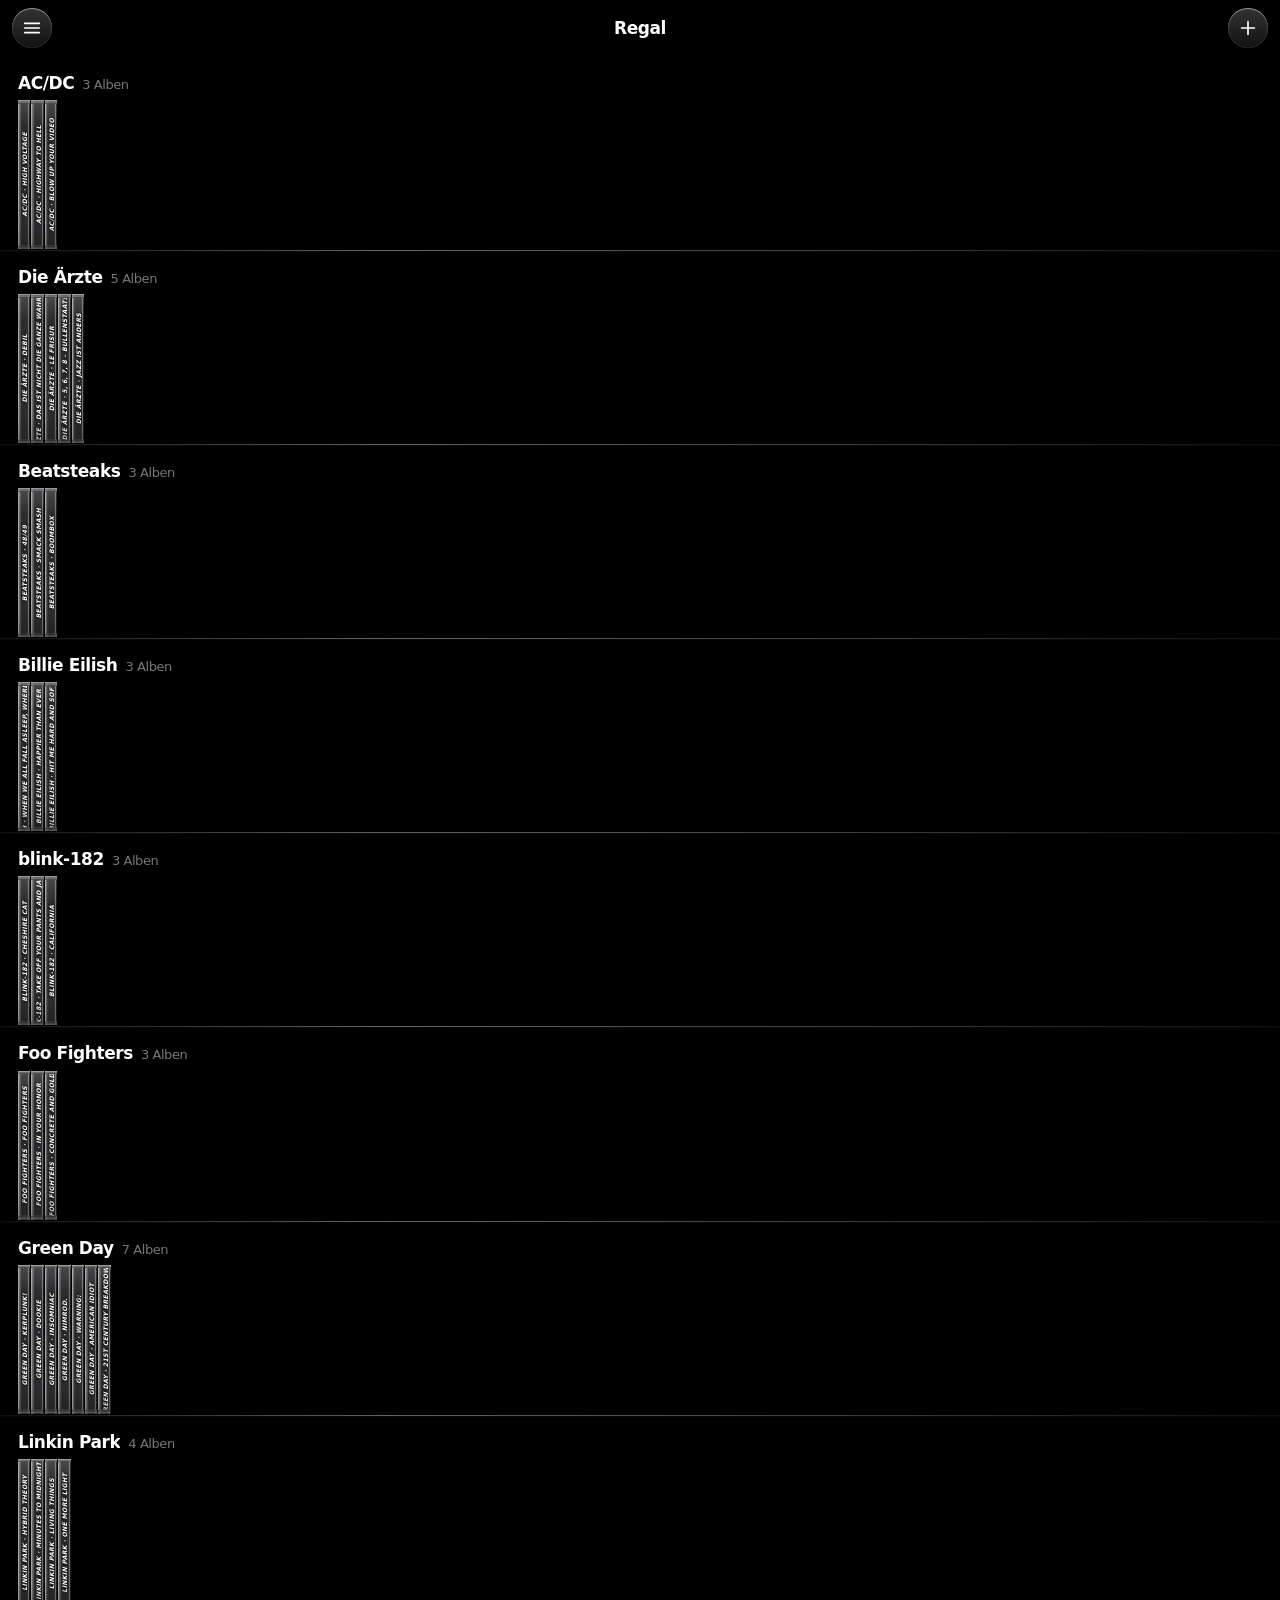
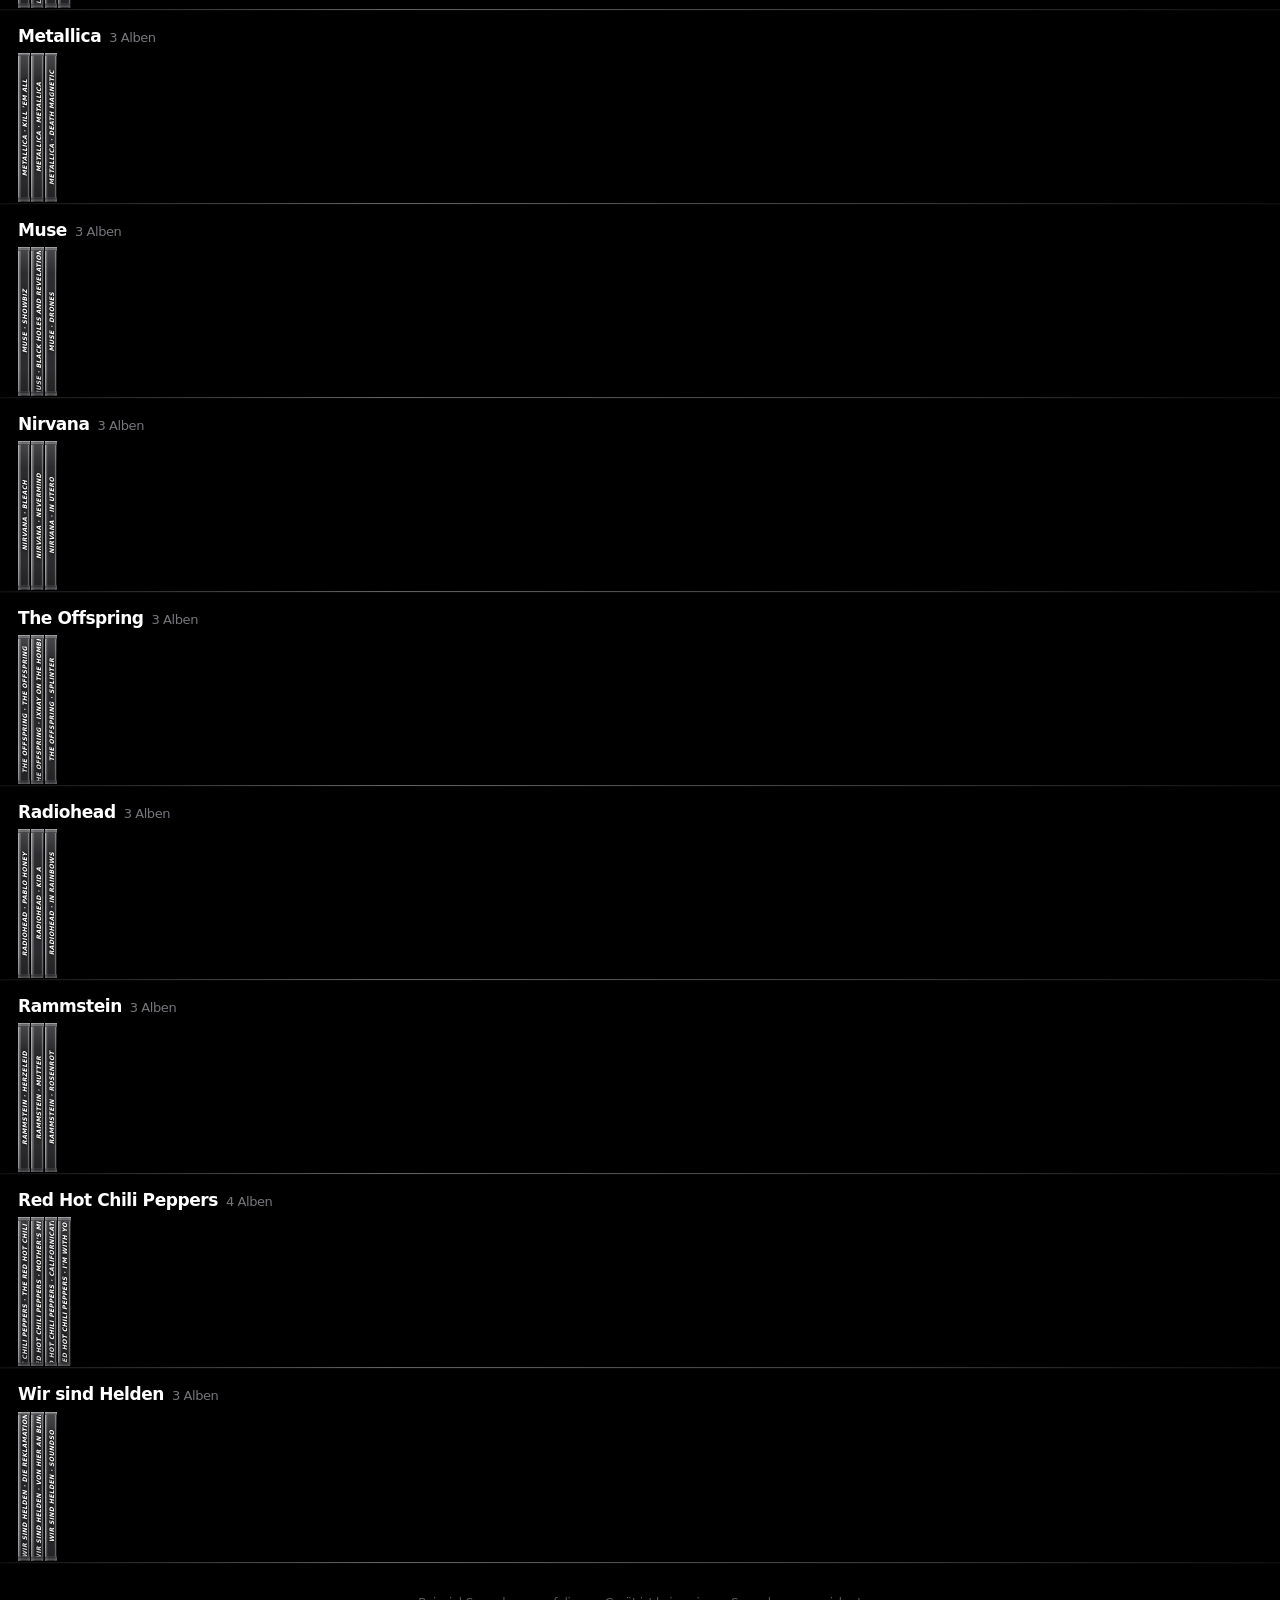
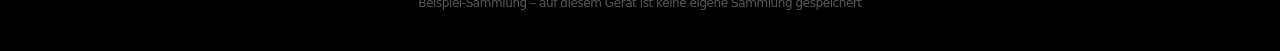
<file: test/regal.html>
<!doctype html>
<html lang="de">
<head>
<meta charset="utf-8">
<meta name="viewport" content="width=device-width, initial-scale=1, viewport-fit=cover">
<title>Test: Regal</title>
<!-- Test: Startbildschirm als CD-Regal – schlicht, schwarzer Klavierlack.
     Jede Reihe = ein Interpret, von der Seite gesehen: alle Studioalben als CD-Rücken (eigene farbig, fehlende grau),
     darunter eine leichte Spiegelung im Lack. Antippen öffnet den Interpreten im Cover Flow. Gehört (noch) nicht zur App. -->
<style>
  :root { color-scheme: dark; --safe-top: env(safe-area-inset-top, 0px); --safe-bottom: env(safe-area-inset-bottom, 0px); }
  * { box-sizing: border-box; -webkit-tap-highlight-color: transparent; }
  html, body { margin: 0; background: #000; color: #fff;
    font: 17px/1.3 -apple-system, BlinkMacSystemFont, "SF Pro Text", "Segoe UI", system-ui, sans-serif; letter-spacing: -0.43px; }
  button { font: inherit; }
  .bar { position: fixed; z-index: 20; left: 0; right: 0; top: 0; padding: calc(var(--safe-top) + 8px) 12px 8px; display: flex; align-items: center; gap: 10px;
    background: linear-gradient(180deg, rgba(0,0,0,.85), rgba(0,0,0,.55)); -webkit-backdrop-filter: blur(16px) saturate(1.4); backdrop-filter: blur(16px) saturate(1.4); }
  .bar h1 { flex: 1; margin: 0; text-align: center; font-size: 17px; font-weight: 600; }
  .round { width: 40px; height: 40px; border-radius: 50%; border: 0; color: #fff; display: flex; align-items: center; justify-content: center;
    background: linear-gradient(180deg, rgba(255,255,255,.2), rgba(255,255,255,.07)); box-shadow: inset 0 1px .5px rgba(255,255,255,.45), inset 0 0 0 .5px rgba(255,255,255,.14); }
  .round svg { width: 22px; height: 22px; }

  .shelf { padding: calc(var(--safe-top) + 64px) 0 calc(var(--safe-bottom) + 40px); }
  /* eine Reihe = ein Interpret */
  .row { position: relative; padding: 8px 0 0; cursor: pointer; }
  .row-head { display: flex; align-items: baseline; gap: 8px; padding: 0 18px; }
  .row-head b { font-size: 17px; font-weight: 600; letter-spacing: -.43px; white-space: nowrap; overflow: hidden; text-overflow: ellipsis; }
  .row-head span { flex: none; font-size: 13px; color: rgba(235,235,245,.5); }
  /* die CDs stehen auf schwarzem Klavierlack und spiegeln sich leicht darin */
  .spines { display: flex; align-items: flex-end; gap: 1px; padding: 6px 18px 0; overflow-x: auto; scrollbar-width: none;
  }
  .spines::-webkit-scrollbar { display: none; }
  .lacquer { height: 8px; margin-top: 1px; position: relative; pointer-events: none;
    background: linear-gradient(180deg, rgba(255,255,255,.07), rgba(255,255,255,0) 30%); }
  /* Vorderkante des Lackbodens: ein feiner Glanz */
  .lacquer::before { content: ""; position: absolute; left: 0; right: 0; top: 0; height: 1px;
    background: linear-gradient(90deg, rgba(255,255,255,0), rgba(255,255,255,.35) 30%, rgba(255,255,255,.18) 70%, rgba(255,255,255,0)); }
  .row:active .sp { filter: brightness(1.15); }
  .row:active .sp.missing { filter: grayscale(1) brightness(.68); }

  /* CD-Rücken (2D), wie auf der Hülle */
  .sp { position: relative; flex: none; width: var(--spW); height: var(--spH); background: #0d0d0e; border-radius: 1px;
    transition: transform .35s cubic-bezier(.3,.8,.3,1); }
  .sp i { position: absolute; display: block; }
  .sp .plate { left: 0; top: 0; bottom: 0; width: 21%; background: linear-gradient(90deg, rgba(255,255,255,.5) 0 1px, rgba(255,255,255,.16) 1px, rgba(255,255,255,.26) 55%, rgba(255,255,255,.08)), #26262b; }
  .sp .inl { left: 21%; right: 2.5%; top: 2.4%; bottom: 2.4%; overflow: hidden; display: flex; align-items: center; justify-content: center;
    background: #2c2c2e 0 50% / auto 100% no-repeat; }
  .sp .inl span { writing-mode: vertical-rl; transform: rotate(180deg); white-space: nowrap; font-weight: 700; font-size: calc(var(--spW) * .5); letter-spacing: .05em;
    text-transform: uppercase; color: #fff; text-shadow: 0 0 2px rgba(0,0,0,.95), 0 0 5px rgba(0,0,0,.6); }
  .sp.scan .inl span { display: none; }
  .sp .seam { right: 0; top: 0; bottom: 0; width: 1px; background: #000; box-shadow: -1px 0 0 rgba(255,255,255,.28); }
  .sp .cap { left: 0; right: 0; height: 2.4%; background: linear-gradient(180deg, rgba(255,255,255,.45) 0 1px, rgba(255,255,255,.14) 1px, rgba(255,255,255,.24) 60%, rgba(0,0,0,.5)), #2a2a2f; }
  .sp .cap.t { top: 0; } .sp .cap.b { bottom: 0; transform: scaleY(-1); }
  .sp .gl { inset: 0; pointer-events: none;
    background: linear-gradient(90deg, rgba(255,255,255,.18), rgba(255,255,255,0) 30%, rgba(255,255,255,0) 70%, rgba(255,255,255,.12)),
      linear-gradient(180deg, rgba(255,255,255,.14), rgba(255,255,255,0) 18%, rgba(255,255,255,0) 82%, rgba(0,0,0,.25)); }
  /* Alben, die du nicht hast: grau */
  .sp.missing { filter: grayscale(1) brightness(.55); }
  /* angetippt: die CDs der Reihe rücken kurz nach vorn */
  .row.go .sp { transform: translateY(-6px); }

  .toast { position: fixed; z-index: 40; left: 50%; bottom: calc(var(--safe-bottom) + 28px); transform: translate(-50%, 20px); max-width: 86vw; padding: 12px 18px; border-radius: 18px;
    font-size: 15px; text-align: center; opacity: 0; transition: opacity .25s, transform .25s; pointer-events: none;
    background: linear-gradient(180deg, rgba(60,60,64,.92), rgba(30,30,32,.95)); box-shadow: inset 0 1px .5px rgba(255,255,255,.35), 0 10px 30px rgba(0,0,0,.6); }
  .toast.on { opacity: 1; transform: translate(-50%, 0); }
  .src { padding: 26px 24px 0; text-align: center; font-size: 12px; color: rgba(235,235,245,.38); }
</style>
</head>
<body>
<div class="bar">
  <button class="round" aria-label="Menü"><svg viewBox="0 0 24 24" fill="none" stroke="currentColor" stroke-width="1.8" stroke-linecap="round"><path d="M4 7h16M4 12h16M4 17h16"/></svg></button>
  <h1>Regal</h1>
  <button class="round" aria-label="Hinzufügen"><svg viewBox="0 0 24 24" fill="none" stroke="currentColor" stroke-width="1.8" stroke-linecap="round"><path d="M12 5v14M5 12h14"/></svg></button>
</div>
<div class="shelf" id="shelf"></div>
<div class="toast" id="toast"></div>
<script type="module">
import { getCache, setCache, db } from '../js/db.js';
import * as mb from '../js/musicbrainz.js';
import * as jewel from '../js/jewel.js';

// Beispiel-Sammlung (nur wenn in diesem Browser keine eigene Sammlung gespeichert ist)
const DEMO = [{"name": "AC/DC", "mbid": "66c662b6-6e2f-4930-8610-912e24c63ed1", "albums": [{"t": "High Voltage", "y": "1975", "id": "2b81e645-4586-4456-843a-9bc19a217470"}, {"t": "Highway to Hell", "y": "1979", "id": "f85647ec-a69b-3b0a-ad04-bb6076c4dcf1"}, {"t": "Blow Up Your Video", "y": "1988", "id": "baab9433-37a8-32ee-a1d3-34c7d6cf6e69"}]}, {"name": "Beatsteaks", "mbid": "a9b88ebb-83aa-4ef7-b674-fabeb572c14e", "albums": [{"t": "48/49", "y": "1997", "id": "ee3266d3-e5aa-330b-909c-4bee920c848d"}, {"t": "Smack Smash", "y": "2004", "id": "dcb8966b-fc70-3f4b-a6e3-18873526acc2"}, {"t": "Boombox", "y": "2011", "id": "f5c1c72b-86e8-44bc-a6d9-2c72ebab6ede"}]}, {"name": "Billie Eilish", "mbid": "f4abc0b5-3f7a-4eff-8f78-ac078dbce533", "albums": [{"t": "WHEN WE ALL FALL ASLEEP, WHERE DO WE GO?", "y": "2019", "id": "72375978-a9a1-4254-b957-85565c716b7e"}, {"t": "Happier Than Ever", "y": "2021", "id": "3ac5236a-3bd8-44c6-ab60-69b013594ae6"}, {"t": "HIT ME HARD AND SOFT", "y": "2024", "id": "02a544b3-0459-42c7-bd9c-047162e7b67a"}]}, {"name": "blink‐182", "mbid": "0743b15a-3c32-48c8-ad58-cb325350befa", "albums": [{"t": "Cheshire Cat", "y": "1995", "id": "0a467c9c-c9f7-3a86-bce1-c013e3bacd5f"}, {"t": "Take Off Your Pants and Jacket", "y": "2001", "id": "e9acecde-4ae1-3430-baf7-eae53cb9d75f"}, {"t": "California", "y": "2016", "id": "986ceaa4-3a6e-4ec8-acb9-79d3110fc94b"}]}, {"name": "Die Ärzte", "mbid": "f2fb0ff0-5679-42ec-a55c-15109ce6e320", "albums": [{"t": "Debil", "y": "1984", "id": "26535caf-778b-3392-bbf6-ff16a712bbcb"}, {"t": "Das ist nicht die ganze Wahrheit …", "y": "1988", "id": "33b626b4-dc26-3dde-add7-6daa558f77fd"}, {"t": "Le Frisur", "y": "1996", "id": "7388f7e7-090b-3f9f-aad9-154d45b10115"}, {"t": "5, 6, 7, 8 - Bullenstaat!", "y": "2001", "id": "593a4cad-dc87-3981-9ef7-4847ce3cff15"}, {"t": "Jazz ist anders", "y": "2007", "id": "4890f5c7-389e-380e-99e8-0b2b3cbc9b8f"}]}, {"name": "Foo Fighters", "mbid": "67f66c07-6e61-4026-ade5-7e782fad3a5d", "albums": [{"t": "Foo Fighters", "y": "1995", "id": "440c9ce8-8ce4-3103-a745-0b385ae70a34"}, {"t": "In Your Honor", "y": "2005", "id": "304479f9-ea77-3299-8745-3985f05cfa13"}, {"t": "Concrete and Gold", "y": "2017", "id": "e0335c44-58cd-433c-86d3-e114b14b7111"}]}, {"name": "Green Day", "mbid": "084308bd-1654-436f-ba03-df6697104e19", "albums": [{"t": "Kerplunk!", "y": "1991", "id": "a0603694-2422-3a40-b946-d0bcea5e8254"}, {"t": "Dookie", "y": "1994", "id": "314cffd4-daa5-3337-85e5-e54165a96113"}, {"t": "Insomniac", "y": "1995", "id": "061f572e-7660-3c6b-b4cd-cf66d46da93c"}, {"t": "nimrod.", "y": "1997", "id": "4f1d08f2-d4bd-3ef2-ba72-eb348ae4c332"}, {"t": "Warning:", "y": "2000", "id": "c1604b20-37b8-3fc7-8726-73f41090b8e2"}, {"t": "American Idiot", "y": "2004", "id": "de9bf827-a9b0-348b-a7c9-556c03c3fb07"}, {"t": "21st Century Breakdown", "y": "2009", "id": "37608ff2-3168-3e7c-a77e-04a4b7300c1b"}]}, {"name": "Linkin Park", "mbid": "f59c5520-5f46-4d2c-b2c4-822eabf53419", "albums": [{"t": "Hybrid Theory", "y": "2000", "id": "b5b4bb4b-8ba5-3acf-88cb-4cae2699d8da"}, {"t": "Minutes to Midnight", "y": "2007", "id": "a4201f5c-f0d7-319c-ba9d-ba0bac38da7a"}, {"t": "Living Things", "y": "2012", "id": "af682b63-021e-4806-afac-9aa4380fc6bd"}, {"t": "One More Light", "y": "2017", "id": "b976c959-d13e-487c-85d7-cab70ed7c842"}]}, {"name": "Metallica", "mbid": "65f4f0c5-ef9e-490c-aee3-909e7ae6b2ab", "albums": [{"t": "Kill ’Em All", "y": "1983", "id": "f44f4f73-a714-31a1-a4b8-bfcaaf311f50"}, {"t": "Metallica", "y": "1991", "id": "e8f70201-8899-3f0c-9e07-5d6495bc8046"}, {"t": "Death Magnetic", "y": "2008", "id": "5c8a25bf-4764-3cce-8f37-30af79d3b101"}]}, {"name": "Muse", "mbid": "9c9f1380-2516-4fc9-a3e6-f9f61941d090", "albums": [{"t": "Showbiz", "y": "1999", "id": "a842d860-a023-3a71-ad2e-a3a94cffabd7"}, {"t": "Black Holes and Revelations", "y": "2006", "id": "af2e8e23-e9c3-4e67-8ad8-66387c5898fd"}, {"t": "Drones", "y": "2015", "id": "3133d4d5-5cfb-4f53-87f5-f3a97c8f310d"}]}, {"name": "Nirvana", "mbid": "5b11f4ce-a62d-471e-81fc-a69a8278c7da", "albums": [{"t": "Bleach", "y": "1989", "id": "f1afec0b-26dd-3db5-9aa1-c91229a74a24"}, {"t": "Nevermind", "y": "1991", "id": "1b022e01-4da6-387b-8658-8678046e4cef"}, {"t": "In Utero", "y": "1993", "id": "2a0981fb-9593-3019-864b-ce934d97a16e"}]}, {"name": "The Offspring", "mbid": "23a03e33-a603-404e-bcbf-2c00159d7067", "albums": [{"t": "The Offspring", "y": "1989", "id": "9eb1feb7-393b-34f3-865e-5e3bdaf1186a"}, {"t": "Ixnay on the Hombre", "y": "1997", "id": "8ef7ac07-793a-3aab-b14a-45f0c1ec4a2b"}, {"t": "Splinter", "y": "2003", "id": "2302fb6c-540b-4d16-a82f-e55821a2f23c"}]}, {"name": "Radiohead", "mbid": "a74b1b7f-71a5-4011-9441-d0b5e4122711", "albums": [{"t": "Pablo Honey", "y": "1993", "id": "cd76f76b-ff15-3784-a71d-4da3078a6851"}, {"t": "Kid A", "y": "2000", "id": "e75c0549-ad55-39e3-8025-c72c5d4a3c5d"}, {"t": "In Rainbows", "y": "2007", "id": "6e335887-60ba-38f0-95af-fae7774336bf"}]}, {"name": "Rammstein", "mbid": "b2d122f9-eadb-4930-a196-8f221eeb0c66", "albums": [{"t": "Herzeleid", "y": "1995", "id": "806eb9e1-06c6-385e-bf04-f3c5e2b4a6be"}, {"t": "Mutter", "y": "2001", "id": "833a9e1a-62c0-32f6-ab47-7797c4d83b07"}, {"t": "Rosenrot", "y": "2005", "id": "15e65e08-85d1-3145-85b2-e18b9fbd4cba"}]}, {"name": "Red Hot Chili Peppers", "mbid": "8bfac288-ccc5-448d-9573-c33ea2aa5c30", "albums": [{"t": "The Red Hot Chili Peppers", "y": "1984", "id": "cb453955-e748-31c2-91e6-db01681886a5"}, {"t": "Mother’s Milk", "y": "1989", "id": "a73f5707-e5a3-3dbd-94b3-bd84ccc828d8"}, {"t": "Californication", "y": "1999", "id": "ca5dfcc3-83fb-3eee-9061-c27296b77b2c"}, {"t": "I’m With You", "y": "2011", "id": "c9ffebc3-0e00-4ba7-bef6-980c98d623b6"}]}, {"name": "Wir sind Helden", "mbid": "908fedf4-548a-430f-b806-38fca9507dc4", "albums": [{"t": "Die Reklamation", "y": "2003", "id": "edc9b7d3-b026-3287-a85b-a604a4922760"}, {"t": "Von hier an blind", "y": "2005", "id": "3991fa25-cc26-34da-a011-56d9cc68fead"}, {"t": "Soundso", "y": "2007", "id": "20f6b3c3-0e90-377d-b2bc-cc30df297179"}]}];
const DAY = 864e5;
const norm = (s) => String(s || '').toLowerCase().normalize('NFD').replace(/[̀-ͯ]/g, '').replace(/[^a-z0-9]+/g, ' ').trim();
const sortName = (s) => String(s || '').replace(/^(the|die|der|das)\s+/i, '');
const collator = new Intl.Collator('de', { sensitivity: 'base', numeric: true });
const esc = (s) => String(s ?? '').replace(/[&<>"']/g, (c) => ({ '&': '&amp;', '<': '&lt;', '>': '&gt;', '"': '&quot;', "'": '&#39;' }[c]));
const byYear = (a, b) => (a.y || '9999').localeCompare(b.y || '9999') || collator.compare(a.t, b.t);
const shelf = document.getElementById('shelf');

// ---------- Daten: eigene Sammlung (gleiche Adresse wie die App) oder Beispiel ----------
async function loadArtists() {
  try {
    const items = (await db.all('items')).filter((i) => i.type === 'cd');
    const map = new Map();
    for (const it of items) {
      const various = it.artistMbid === mb.VARIOUS_ARTISTS || /^(various artists|various|verschiedene( interpreten)?)$/i.test((it.artist || '').trim());
      const key = various ? 'various' : it.artistMbid ? `mb:${it.artistMbid}` : `name:${norm(it.artist) || 'unbekannt'}`;
      if (!map.has(key)) map.set(key, { key, mbid: various ? '' : (it.artistMbid || ''), name: various ? 'Sampler' : (it.artistName || it.artist || 'Unbekannt'), owned: [] });
      map.get(key).owned.push({ t: it.title, y: it.year || '', id: it.mbid || '', cover: it.cover || '' });
    }
    if (map.size >= 6) return { list: [...map.values()], mine: true };
  } catch {}
  return {
    list: DEMO.map((a) => ({ key: `mb:${a.mbid}`, mbid: a.mbid, name: a.name, owned: a.albums.map((b) => ({ ...b, cover: mb.coverUrl(b.id) })) })),
    mine: false,
  };
}

// Diskografie wie in der App (gleicher Zwischenspeicher): nur Studioalben, nichts aus der Zukunft
async function disco(mbid) {
  const c = await getCache(`mb:${mbid}`);
  if (c && Date.now() - c.at < 30 * DAY) return c.data;
  const data = await mb.artistAlbums(mbid);
  await setCache(`mb:${mbid}`, data);
  return data;
}
function allAlbums(a) {
  const today = new Date().toISOString().slice(0, 10);
  const list = (a.disco || []).filter((d) => !d.secondary.length && (!d.date || d.date <= today))
    .map((d) => ({ t: d.title, y: d.year, id: d.mbid, cover: d.cover, own: false }));
  for (const o of a.owned) {
    const hit = list.find((x) => (o.id && x.id === o.id) || norm(x.t) === norm(o.t));
    if (hit) { hit.own = true; if (o.id) hit.id = o.id; } else list.push({ ...o, own: true });
  }
  return list.sort(byYear);
}

// ---------- Reihen ----------
let ARTISTS = [];
function sizes() {
  const spH = Math.round(Math.max(110, Math.min(150, innerHeight * 0.165)));
  shelf.style.setProperty('--spH', `${spH}px`);
  shelf.style.setProperty('--spW', `${(spH * 0.083).toFixed(1)}px`); // Rücken: 10,4 × 125 mm
}
function spineHtml(a, b, k) {
  return `<div class="sp${b.own ? '' : ' missing'}" data-k="${k}"><i class="plate"></i>
    <i class="inl" style="background-image:url('${esc(b.cover)}')"><span>${esc(a.name)} · ${esc(b.t)}</span></i>
    <i class="seam"></i><i class="cap t"></i><i class="cap b"></i><i class="gl"></i></div>`;
}
function rowInner(a) {
  a.list = allAlbums(a);
  const own = a.list.filter((b) => b.own).length;
  const count = a.disco ? `${own} von ${a.list.length} Alben` : `${own} ${own === 1 ? 'Album' : 'Alben'}`;
  return `<div class="row-head"><b>${esc(a.name)}</b><span>${count}</span></div>
    <div class="spines">${a.list.map((b, k) => spineHtml(a, b, k)).join('')}</div><div class="lacquer"></div>`;
}
function render() {
  sizes();
  shelf.innerHTML = ARTISTS.map((a, i) => `<section class="row" data-a="${i}">${rowInner(a)}</section>`).join('') + `<div class="src">${esc(SRC)}</div>`;
  observe();
}
function refreshRow(i) {
  const el = shelf.querySelector(`.row[data-a="${i}"]`);
  if (!el) return;
  el.innerHTML = rowInner(ARTISTS[i]);
}

// ---------- Nachladen: Diskografien, dann echte Rücken – sichtbare Reihen zuerst ----------
function ensureDisco(i) {
  const a = ARTISTS[i];
  if (!a.mbid) return Promise.resolve();
  return (a.discoP ||= disco(a.mbid).then((d) => { a.disco = d; refreshRow(i); }).catch(() => {}));
}
async function loadRow(i) {
  await ensureDisco(i);
  loadRowScans(i);
}
let io = null;
function observe() {
  io?.disconnect();
  io = new IntersectionObserver((ents) => {
    for (const e of ents) {
      if (!e.isIntersecting || e.target.dataset.seen) continue;
      e.target.dataset.seen = '1';
      loadRow(Number(e.target.dataset.a));
    }
  }, { rootMargin: '200px 0px' });
  shelf.querySelectorAll('.row').forEach((r) => io.observe(r));
}
async function loadRowScans(i) {
  const a = ARTISTS[i], now = a.list;
  const list = now.slice().sort((x, y) => (y.own ? 1 : 0) - (x.own ? 1 : 0)); // eigene zuerst
  for (const b of list) {
    if (!b.id) continue;
    const sc = await jewel.findScan(b.id).catch(() => null);
    if (a.list !== now) return; // Reihe wurde inzwischen neu aufgebaut
    const el = shelf.querySelector(`.row[data-a="${i}"] .sp[data-k="${now.indexOf(b)}"]`);
    if (!el || !sc || !(sc.ratio > 1.22)) continue;
    const total = 118 * sc.ratio, f = Math.min(0.065, Math.max(0.03, (total - 138) / 2 / total));
    const inl = el.querySelector('.inl');
    inl.style.backgroundImage = `url("${sc.small}")`;
    inl.style.backgroundSize = `${(100 / f).toFixed(1)}% 100%`;
    inl.style.backgroundPosition = '100% 50%';
    el.classList.add('scan');
  }
}

// ---------- Antippen: Interpret öffnen (in der App: Cover Flow mit seinen Alben) ----------
let toastTimer = 0;
function toast(msg) {
  const t = document.getElementById('toast');
  t.textContent = msg;
  t.classList.add('on');
  clearTimeout(toastTimer);
  toastTimer = setTimeout(() => t.classList.remove('on'), 2400);
}
let down = null;
shelf.addEventListener('pointerdown', (e) => { down = { x: e.clientX, y: e.clientY, row: e.target.closest('.row') }; });
shelf.addEventListener('pointerup', (e) => {
  const d = down; down = null;
  if (!d?.row || Math.hypot(e.clientX - d.x, e.clientY - d.y) > 8) return; // gescrollt, nicht getippt
  const a = ARTISTS[d.row.dataset.a];
  d.row.classList.add('go');
  setTimeout(() => d.row.classList.remove('go'), 350);
  if (MINE) setTimeout(() => { location.href = `../#/flow/${encodeURIComponent(a.key)}`; }, 250);
  else toast(`In der App öffnet sich hier der Cover Flow von ${a.name}`);
});
addEventListener('resize', () => { sizes(); });

jewel.initJewel();
const data = await loadArtists();
const MINE = data.mine;
const SRC = MINE ? 'Deine Sammlung' : 'Beispiel-Sammlung – auf diesem Gerät ist keine eigene Sammlung gespeichert';
ARTISTS = data.list.sort((a, b) => collator.compare(sortName(a.name), sortName(b.name)));
render();
</script>
</body>
</html>
</file>
<file: css/style.css>
/* Regal – Liquid-Glass-Design nach Apple iOS 26, einfarbig (Schwarz, Grau, Weiß)
   Farben = iOS-Systemfarben im Dunkelmodus, Schrift = SF Pro mit Apples Größen und Laufweiten.
   Glas schwebt über dem Inhalt (Tab-Leiste, Knöpfe, Blätter), der Inhalt bleibt ruhig. */
:root {
  /* iOS-Systemfarben (dunkel) */
  --bg: #000;
  --cell: #1c1c1e;           /* secondarySystemGroupedBackground */
  --cell-2: #2c2c2e;         /* tertiary */
  --cell-press: #3a3a3c;
  --sep: rgba(84, 84, 88, 0.6);
  --text: #fff;
  --muted: rgba(235, 235, 245, 0.6);   /* secondaryLabel */
  --faint: rgba(235, 235, 245, 0.3);   /* tertiaryLabel */
  --fill: rgba(120, 120, 128, 0.24);
  --fill-2: rgba(120, 120, 128, 0.32);
  --fill-3: rgba(120, 120, 128, 0.4);
  --ok: #30d158;
  --warn: #ffd60a;
  --danger: #ff453a;
  --badge: #ff453a;

  /* Glas-Material */
  --glass: linear-gradient(180deg, rgba(255, 255, 255, 0.14), rgba(255, 255, 255, 0.05));
  --glass-dark: linear-gradient(180deg, rgba(58, 58, 64, 0.55), rgba(24, 24, 28, 0.6));
  --glass-white: linear-gradient(180deg, rgba(255, 255, 255, 0.97), rgba(232, 232, 237, 0.92));
  --blur: blur(22px) saturate(180%);
  --rim: inset 0 1px 0.5px rgba(255, 255, 255, 0.42), inset 0 -1px 0.5px rgba(255, 255, 255, 0.08), inset 0 0 0 0.5px rgba(255, 255, 255, 0.12);
  --lift: 0 8px 28px rgba(0, 0, 0, 0.4), 0 1px 3px rgba(0, 0, 0, 0.3);
  --spring: cubic-bezier(0.34, 1.45, 0.5, 1);

  /* SF Pro: Laufweiten nach Apples Tabelle */
  --font: -apple-system, BlinkMacSystemFont, "SF Pro Text", "SF Pro Display", "Helvetica Neue", "Segoe UI", system-ui, sans-serif;

  --safe-top: env(safe-area-inset-top, 0px);
  --safe-bottom: env(safe-area-inset-bottom, 0px);
  --bar-bottom: max(calc(var(--safe-bottom) - 10px), 12px);
  color-scheme: dark;
}

* { box-sizing: border-box; -webkit-tap-highlight-color: transparent; }
html { background: var(--bg); }
body {
  margin: 0;
  min-height: 100vh;
  background: transparent;
  color: var(--text);
  font: 17px/1.29 var(--font);           /* Body 17 pt */
  letter-spacing: -0.43px;
  -webkit-font-smoothing: antialiased;
  -webkit-text-size-adjust: 100%;
  touch-action: manipulation;
}
/* ganz zartes graues Licht im Hintergrund, damit das Glas etwas einfangen kann */
body::before {
  content: "";
  position: fixed;
  inset: -10%;
  z-index: -2;
  pointer-events: none;
  background:
    radial-gradient(45% 30% at 18% 4%, rgba(255, 255, 255, 0.1), transparent 70%),
    radial-gradient(40% 28% at 92% 30%, rgba(170, 175, 190, 0.08), transparent 70%),
    radial-gradient(50% 32% at 60% 100%, rgba(255, 255, 255, 0.06), transparent 70%),
    var(--bg);
  filter: blur(20px);
}
body.no-scroll { overflow: hidden; }
a { color: inherit; text-decoration: none; }
button, input, select { font: inherit; color: inherit; letter-spacing: inherit; }
button { background: none; border: 0; padding: 0; cursor: pointer; }
h1, h2, h3 { margin: 0; }
h2 { font-size: 22px; line-height: 1.27; font-weight: 700; letter-spacing: -0.26px; }   /* Title 2 */
h3 { font-size: 20px; line-height: 1.25; font-weight: 600; letter-spacing: -0.45px; }   /* Title 3 */
p { margin: 0; }
[hidden] { display: none !important; }

#view {
  max-width: 760px;
  margin: 0 auto;
  padding: 0 16px calc(var(--safe-bottom) + 40px);
}

/* =========================================================
   Glas-Material (gemeinsam)
   ========================================================= */
.glass, .glass-btn, .glass-group, .seg, .chip, .btn, .search, .toolbar select, .big-btn, .heart, .kind-tag, .owned, .toast, .status, .notice {
  -webkit-backdrop-filter: var(--blur);
  backdrop-filter: var(--blur);
}
.glass, .glass-btn, .glass-group, .seg, .chip, .btn, .search, .toolbar select, .big-btn {
  position: relative;
  background: var(--glass);
  box-shadow: var(--rim), var(--lift);
}
/* spiegelnde Lichtkante – oben links und unten rechts heller */
.glass::after, .glass-btn::after, .glass-group::after, .seg::after, .chip::after, .btn::after, .search::after, .big-btn::after {
  content: "";
  position: absolute;
  inset: 0;
  border-radius: inherit;
  padding: 1px;
  pointer-events: none;
  background: linear-gradient(140deg, rgba(255, 255, 255, 0.6), rgba(255, 255, 255, 0.08) 28%, rgba(255, 255, 255, 0) 55%, rgba(255, 255, 255, 0.08) 78%, rgba(255, 255, 255, 0.36));
  -webkit-mask: linear-gradient(#000 0 0) content-box, linear-gradient(#000 0 0);
  -webkit-mask-composite: xor;
  mask-composite: exclude;
}
.icon-btn {
  width: 44px; height: 44px; flex: none;
  display: inline-flex; align-items: center; justify-content: center;
  border-radius: 50%; color: var(--text);
}
.icon-btn:active { background: var(--fill); }
.ic { flex: none; display: block; }
.muted { color: var(--muted); }
.ic.muted { color: var(--faint); }

/* =========================================================
   Kopfzeile: schwebende Knöpfe, großer Titel, weicher Rand beim Scrollen
   ========================================================= */
.navbar {
  position: sticky; top: 0; z-index: 30;
  display: grid; grid-template-columns: 1fr auto 1fr; align-items: center; gap: 8px;
  margin: 0 -16px;
  padding: calc(var(--safe-top) + 6px) 16px 6px;
  min-height: calc(var(--safe-top) + 58px);
}
.navbar::before {
  content: "";
  position: absolute; inset: 0 0 -28px 0; z-index: -1;
  background: linear-gradient(to bottom, rgba(0, 0, 0, 0.85), rgba(0, 0, 0, 0.45) 65%, rgba(0, 0, 0, 0));
  -webkit-backdrop-filter: blur(14px);
  backdrop-filter: blur(14px);
  -webkit-mask-image: linear-gradient(to bottom, #000 60%, transparent);
  mask-image: linear-gradient(to bottom, #000 60%, transparent);
  opacity: 0; transition: opacity 0.25s;
  pointer-events: none;
}
body.scrolled .navbar::before { opacity: 1; }
.nav-side { display: flex; align-items: center; min-width: 0; }
.nav-side.right { justify-content: flex-end; }
.nav-title {
  font-size: 17px; font-weight: 600; letter-spacing: -0.43px; text-align: center;
  max-width: 52vw; overflow: hidden; text-overflow: ellipsis; white-space: nowrap;
  opacity: 0; transform: translateY(4px); transition: opacity 0.2s, transform 0.2s;
}
body.titled .nav-title { opacity: 1; transform: none; }
/* Large Title 34 pt, fett */
.large-title { font-size: 34px; line-height: 1.2; font-weight: 700; letter-spacing: 0.4px; margin: 0 0 14px; }

.glass-btn {
  display: inline-flex; align-items: center; justify-content: center;
  color: var(--text); border-radius: 999px;
}
.glass-btn.round { width: 44px; height: 44px; border-radius: 50%; }
.glass-btn:active { transform: scale(0.94); }
.glass-group { display: flex; border-radius: 999px; padding: 0 2px; }
.glass-group .icon-btn:active { background: var(--fill); }

/* =========================================================
   Umschalter (gleitender Glas-Tropfen), Chips
   ========================================================= */
.seg {
  display: grid; grid-template-columns: repeat(var(--n, 2), 1fr);
  padding: 4px; border-radius: 999px; margin-bottom: 14px;
}
.seg::before {
  content: "";
  position: absolute; top: 4px; bottom: 4px;
  left: calc(4px + var(--i, 0) * (100% - 8px) / var(--n, 2));
  width: calc((100% - 8px) / var(--n, 2));
  border-radius: 999px;
  background: linear-gradient(180deg, rgba(255, 255, 255, 0.3), rgba(255, 255, 255, 0.14));
  box-shadow: inset 0 1px 0.5px rgba(255, 255, 255, 0.6), inset 0 -1px 1px rgba(255, 255, 255, 0.1), 0 3px 12px rgba(0, 0, 0, 0.35);
  transition: left 0.55s var(--spring);
}
.seg button {
  position: relative; z-index: 1;
  min-height: 36px; border-radius: 999px;
  display: flex; align-items: center; justify-content: center; gap: 6px;
  font-weight: 600; font-size: 15px; letter-spacing: -0.23px; color: var(--muted); transition: color 0.2s;
}
.seg button b { font-weight: 500; color: var(--faint); }
.seg button.on { color: var(--text); }
.seg button.on b { color: var(--muted); }
.seg.small { margin: 12px 0; }

.chips { display: flex; gap: 8px; flex-wrap: wrap; margin: 2px 0 16px; }
.chip {
  display: inline-flex; align-items: center; gap: 4px;
  padding: 7px 15px; border-radius: 999px;
  font-size: 15px; font-weight: 500; letter-spacing: -0.23px; color: var(--text);
  box-shadow: var(--rim);
}
.chip.on { background: var(--glass-white); color: #000; font-weight: 600; }
.chip.on::after { display: none; }

/* =========================================================
   Suche und Sortierung
   ========================================================= */
.toolbar { display: flex; gap: 8px; margin-bottom: 16px; }
.search {
  flex: 1; min-width: 0; display: flex; align-items: center; gap: 6px;
  border-radius: 999px; padding: 0 14px; color: var(--muted);
  box-shadow: var(--rim);
}
.search input { flex: 1; min-width: 0; border: 0; background: none; outline: none; padding: 11px 0; font-size: 17px; color: var(--text); }
.search input::placeholder { color: var(--muted); }
.search input::-webkit-search-cancel-button { filter: invert(0.6); }
select {
  appearance: none; -webkit-appearance: none;
  border: 0; outline: none; font-size: 17px;
}
.toolbar select {
  background-image: url("data:image/svg+xml,%3Csvg xmlns='http://www.w3.org/2000/svg' width='12' height='12' viewBox='0 0 24 24' fill='none' stroke='%23ebebf5' stroke-opacity='.6' stroke-width='2.5' stroke-linecap='round'%3E%3Cpath d='M6 9l6 6l6 -6'/%3E%3C/svg%3E"), var(--glass);
  background-repeat: no-repeat; background-position: right 14px center, 0 0;
  border-radius: 999px; padding: 0 34px 0 16px; min-height: 44px;
  box-shadow: var(--rim);
  flex: none; max-width: 42%;
}
select option { background: var(--cell); color: var(--text); }
.lib-count { margin: -4px 0 12px; font-size: 13px; letter-spacing: -0.08px; color: var(--muted); }

/* =========================================================
   Cover-Galerie
   ========================================================= */
.grid { display: grid; grid-template-columns: repeat(auto-fill, minmax(104px, 1fr)); gap: 20px 12px; }
.grid.dvd { grid-template-columns: repeat(auto-fill, minmax(100px, 1fr)); }
.grid.dvd > .card { padding-top: 6px; }
.card { position: relative; display: flex; flex-direction: column; text-align: left; min-width: 0; }
.card-hit { display: flex; flex-direction: column; text-align: left; min-width: 0; width: 100%; }
.card:active .cover, .card-hit:active .cover { transform: scale(0.96); }
.card-title {
  margin-top: 7px; font-size: 13px; font-weight: 500; line-height: 1.23; letter-spacing: -0.08px;
  overflow: hidden; display: -webkit-box; -webkit-line-clamp: 2; -webkit-box-orient: vertical;
}
.card-sub { font-size: 13px; letter-spacing: -0.08px; line-height: 1.23; color: var(--muted); overflow: hidden; text-overflow: ellipsis; white-space: nowrap; }

.cover {
  position: relative; width: 100%; aspect-ratio: 1; flex: none;
  border-radius: 8px; overflow: hidden;
  background: var(--cell);
  box-shadow: 0 10px 24px rgba(0, 0, 0, 0.5), 0 2px 6px rgba(0, 0, 0, 0.35);
  transition: transform 0.25s var(--spring);
}
.cover::after {
  content: ""; position: absolute; inset: 0; border-radius: inherit; pointer-events: none; z-index: 1;
  box-shadow: inset 0 0 0 0.5px rgba(255, 255, 255, 0.12);
}
.cover.poster { aspect-ratio: 2 / 3; }
/* Platzhalter ohne Cover: graues Glas statt bunter Farbe */
.cover .ph {
  position: absolute; inset: 0; padding: 8px;
  display: flex; align-items: flex-end;
  font-size: 12px; font-weight: 600; line-height: 1.2; word-break: break-word;
  color: var(--muted); overflow: hidden;
  background: linear-gradient(160deg, #3a3a3e, #1c1c1e);
}
.cover img { position: absolute; inset: 0; width: 100%; height: 100%; object-fit: cover; }
.cover img.broken { display: none; }
.cover.thumb { width: 48px; border-radius: 6px; box-shadow: 0 3px 8px rgba(0, 0, 0, 0.4); }
.cover.thumb .ph { font-size: 8px; padding: 3px; }
.cover.big { width: min(260px, 70%); margin: 4px auto 18px; border-radius: 14px; box-shadow: 0 20px 50px rgba(0, 0, 0, 0.6); }
.cover.big .ph { font-size: 18px; padding: 14px; }

.cover.mosaic { display: grid; grid-template-columns: 1fr 1fr; grid-template-rows: 1fr 1fr; gap: 1px; }
.cover.mosaic img { position: static; width: 100%; height: 100%; object-fit: cover; min-height: 0; }
.cover.mosaic img.broken { display: block; visibility: hidden; }

.card .cover.stack { overflow: visible; isolation: isolate; }
.cover.stack::before {
  content: ""; position: absolute; left: 9%; right: 9%; top: -6px; height: 100%; z-index: -1;
  border-radius: 8px; background: rgba(120, 120, 128, 0.45);
  box-shadow: inset 0 1px 0.5px rgba(255, 255, 255, 0.3);
}
.cover.stack img, .cover.stack .ph { border-radius: 8px; }

/* Haken (besitze ich) und Herz (Wunschliste) */
.owned {
  position: absolute; top: 6px; right: 6px; z-index: 2; width: 24px; height: 24px; border-radius: 50%;
  display: flex; align-items: center; justify-content: center;
  background: var(--glass-white); color: #000;
  box-shadow: inset 0 1px 0.5px #fff, 0 2px 8px rgba(0, 0, 0, 0.45);
}
.owned .ic { stroke-width: 2.6; }
.card.missing .cover { filter: grayscale(1) brightness(0.8); opacity: 0.55; box-shadow: none; }
.card.missing .card-title { color: var(--muted); }
.card.missing .card-sub { color: var(--faint); }
.heart {
  position: absolute; top: 4px; right: 4px; z-index: 2; width: 34px; height: 34px; border-radius: 50%;
  display: flex; align-items: center; justify-content: center;
  background: rgba(30, 30, 34, 0.5); color: var(--text);
  box-shadow: inset 0 1px 0.5px rgba(255, 255, 255, 0.4), inset 0 0 0 0.5px rgba(255, 255, 255, 0.14), 0 3px 10px rgba(0, 0, 0, 0.4);
}
.heart.on svg { fill: currentColor; }
.kind-tag {
  position: absolute; left: 6px; bottom: 6px; z-index: 2;
  font-size: 11px; font-weight: 600; letter-spacing: 0.06px; padding: 3px 8px; border-radius: 999px;
  background: rgba(30, 30, 34, 0.5); color: var(--text);
  box-shadow: inset 0 1px 0.5px rgba(255, 255, 255, 0.4), inset 0 0 0 0.5px rgba(255, 255, 255, 0.12);
}

/* =========================================================
   Knöpfe (Kapseln). Hauptknopf = weißes Glas mit schwarzer Schrift
   ========================================================= */
.btn {
  display: flex; align-items: center; justify-content: center; gap: 8px;
  min-height: 50px; padding: 12px 20px; border-radius: 999px;
  color: var(--text); font-size: 17px; font-weight: 600; letter-spacing: -0.43px; text-align: center;
  transition: transform 0.25s var(--spring);
}
.btn:active { transform: scale(0.97); }
.btn.primary { background: var(--glass-white); color: #000; box-shadow: inset 0 1px 0.5px #fff, inset 0 -1px 1px rgba(0, 0, 0, 0.08), 0 10px 26px rgba(0, 0, 0, 0.45); }
.btn.primary::after { display: none; }
.btn.ghost { background: none; box-shadow: none; color: var(--text); -webkit-backdrop-filter: none; backdrop-filter: none; font-weight: 400; }
.btn.ghost::after { display: none; }
.btn.danger { color: var(--danger); }
.btn.small { min-height: 34px; padding: 6px 14px; font-size: 15px; letter-spacing: -0.23px; }
.btn-col { display: flex; flex-direction: column; gap: 10px; margin-top: 18px; }
.btn-col > .btn { width: 100%; }
.link { display: inline-flex; align-items: center; gap: 6px; color: var(--text); font-weight: 600; font-size: 15px; margin: 10px 0 12px; }
.text-btn { color: var(--text); font-size: 17px; font-weight: 400; padding: 10px 0 10px 12px; }
.file-input { position: absolute; width: 1px; height: 1px; opacity: 0; pointer-events: none; }

/* =========================================================
   Leere Zustände und Hinweise
   ========================================================= */
.empty { text-align: center; padding: 36px 12px 24px; color: var(--muted); display: flex; flex-direction: column; align-items: center; gap: 8px; }
.empty > svg.ic {
  box-sizing: content-box; padding: 22px; border-radius: 50%; color: var(--text);
  background: var(--glass); box-shadow: var(--rim), var(--lift);
  -webkit-backdrop-filter: var(--blur); backdrop-filter: var(--blur);
}
.empty h2 { color: var(--text); margin-top: 10px; }
.empty p { max-width: 320px; margin-bottom: 10px; font-size: 15px; letter-spacing: -0.23px; }
.empty .btn { width: 100%; max-width: 320px; }
.empty-small { color: var(--muted); text-align: center; padding: 28px 0; font-size: 15px; }
.hint { color: var(--muted); font-size: 13px; letter-spacing: -0.08px; margin: 8px 0; }
.hint.error, .error { color: var(--danger); }
.ok { color: var(--ok); display: inline-flex; align-items: center; gap: 6px; }
.tiny { color: var(--muted); font-size: 13px; letter-spacing: -0.08px; margin-top: 18px; padding: 0 4px; }
.tiny.center { text-align: center; }
.muted.small { font-size: 13px; letter-spacing: -0.08px; margin-top: 2px; }
/* Abschnitt über einer Cover-Galerie (wie in Apple Music) */
.section { font-size: 22px; font-weight: 700; letter-spacing: -0.26px; margin: 28px 0 12px; }
.notice {
  display: flex; gap: 12px; padding: 16px; border-radius: 26px; margin-bottom: 16px;
  background: var(--glass); color: var(--text); box-shadow: var(--rim);
}
.notice b { font-weight: 600; }
.notice p { color: var(--muted); font-size: 15px; letter-spacing: -0.23px; margin: 4px 0 12px; }

/* =========================================================
   Scannen
   ========================================================= */
.scan-buttons { display: grid; grid-template-columns: 1fr 1fr; gap: 12px; margin-bottom: 16px; }
.big-btn {
  display: flex; flex-direction: column; align-items: center; justify-content: center; gap: 10px;
  min-height: 140px; border-radius: 30px;
  font-size: 17px; font-weight: 600; text-align: center; cursor: pointer;
  transition: transform 0.25s var(--spring);
}
.big-btn:first-child { background: var(--glass-white); color: #000; box-shadow: inset 0 1px 0.5px #fff, 0 12px 30px rgba(0, 0, 0, 0.45); }
.big-btn:first-child::after { display: none; }
.big-btn:active { transform: scale(0.97); }
.status {
  display: flex; align-items: center; gap: 12px; padding: 14px 16px; margin-bottom: 16px;
  border-radius: 22px; background: var(--glass); font-size: 15px; letter-spacing: -0.23px; box-shadow: var(--rim);
}
.tips { background: var(--cell); border-radius: 26px; padding: 16px 18px; margin-top: 8px; }
.tips h3 { font-size: 17px; font-weight: 600; letter-spacing: -0.43px; }
.tips ul { margin: 8px 0 0; padding-left: 20px; color: var(--muted); font-size: 15px; letter-spacing: -0.23px; }
.tips li { margin: 6px 0; }

.review-head { display: flex; align-items: center; justify-content: space-between; gap: 8px; margin-top: 8px; }
.check {
  width: 24px; height: 24px; flex: none; border-radius: 50%;
  box-shadow: inset 0 0 0 1.5px var(--faint); color: transparent;
  display: flex; align-items: center; justify-content: center;
}
.check .ic { stroke-width: 2.6; }
.check.on { background: #fff; color: #000; box-shadow: none; }
.check.on.warn { background: var(--warn); color: #000; }
.row { position: relative; display: flex; align-items: center; gap: 12px; }
.row.off .row-main { opacity: 0.45; }
.row-main, .result { flex: 1; min-width: 0; display: flex; align-items: center; gap: 12px; padding: 10px 0; text-align: left; }
.row-text { flex: 1; min-width: 0; display: flex; flex-direction: column; }
.row-title { font-weight: 400; font-size: 17px; letter-spacing: -0.43px; overflow: hidden; text-overflow: ellipsis; white-space: nowrap; }
.row-sub { font-size: 15px; letter-spacing: -0.23px; color: var(--muted); overflow: hidden; text-overflow: ellipsis; white-space: nowrap; }
.row-note { font-size: 13px; letter-spacing: -0.08px; color: var(--faint); overflow: hidden; text-overflow: ellipsis; white-space: nowrap; }
.badge {
  flex: none; font-size: 13px; font-weight: 500; letter-spacing: -0.08px; padding: 3px 10px; border-radius: 999px;
  background: var(--fill); color: var(--muted); display: inline-flex; align-items: center;
}
.badge.warn { background: rgba(255, 214, 10, 0.16); color: var(--warn); }
.review-actions {
  position: sticky; bottom: calc(var(--safe-bottom) + 10px); z-index: 5;
  padding: 14px 0 6px; margin-top: -6px;
}
.review-actions .btn { width: 100%; }

/* =========================================================
   Gruppierte Listen wie in Apples Einstellungen-App
   ========================================================= */
.group-title {
  font-size: 13px; font-weight: 400; letter-spacing: -0.08px; text-transform: uppercase;
  color: var(--muted); margin: 26px 16px 7px;
}
.navbar + .large-title + .group-title { margin-top: 6px; }
.group-footer {
  font-size: 13px; letter-spacing: -0.08px; line-height: 1.38; color: var(--muted);
  margin: 7px 16px 0;
}
.group-footer.center { text-align: center; margin-top: 28px; }
.status-line:empty { display: none; }
.group, .list, .rows {
  background: var(--cell); border-radius: 26px; overflow: hidden;
}
.group { margin-top: 0; }
.group + .group { margin-top: 26px; }
.list, .rows { padding: 0 16px; }
.rows { margin: 10px 0 16px; padding-left: 14px; }
/* Trennlinien eingerückt, wie bei iOS */
.list > *, .rows > * { position: relative; }
.list > *:not(:last-child)::after, .rows > *:not(:last-child)::after, .group > .cell:not(:last-child)::after {
  content: ""; position: absolute; right: 0; bottom: 0; height: 0.5px; background: var(--sep);
  left: var(--sep-left, 0);
}
.gap-row { --sep-left: 42px; display: flex; align-items: center; gap: 12px; padding: 11px 0; }
.wish { --sep-left: 60px; display: flex; align-items: center; gap: 12px; padding: 10px 0; }
.rows > .row { --sep-left: 96px; }

.cell {
  position: relative; width: 100%;
  display: flex; align-items: center; gap: 12px;
  min-height: 52px; padding: 10px 16px; text-align: left;
  font-size: 17px; letter-spacing: -0.43px; color: var(--text);
  --sep-left: 16px;
}
.cell:has(.cell-ic) { --sep-left: 58px; }
button.cell:active, a.cell:active, label.cell.action:active { background: var(--cell-press); }
.cell-ic, .gap-ic {
  width: 30px; height: 30px; flex: none; border-radius: 8px;
  display: flex; align-items: center; justify-content: center; color: #fff;
  background: linear-gradient(180deg, #8e8e93, #636366);
  box-shadow: inset 0 1px 0.5px rgba(255, 255, 255, 0.35);
}
.gap-ic.done { background: linear-gradient(180deg, #fff, #d8d8dc); color: #000; }
.gap-ic.done .ic { stroke-width: 2.6; }
.cell-label { flex: 1; min-width: 0; overflow: hidden; text-overflow: ellipsis; white-space: nowrap; }
.cell-value { color: var(--muted); flex: none; }
.cell-chev { color: var(--faint); stroke-width: 2.4; }
.cell.danger { color: var(--danger); }
.cell.danger .cell-label { text-align: center; }
.cell-select {
  background: none; color: var(--muted); text-align: right; text-align-last: right;
  max-width: 55%; padding: 0; min-height: 0; direction: ltr;
}
.input-cell { padding-top: 4px; padding-bottom: 4px; }
.input-cell input {
  flex: 1; min-width: 0; border: 0; outline: none; background: none;
  font: 15px/1.3 ui-monospace, "SF Mono", Menlo, monospace; letter-spacing: 0; padding: 12px 0;
}
.input-cell input::placeholder { font-family: var(--font); font-size: 17px; letter-spacing: -0.43px; color: var(--faint); }
.cell-icon-btn { width: 36px; height: 36px; display: flex; align-items: center; justify-content: center; color: var(--muted); border-radius: 50%; }
.cell-icon-btn:active { background: var(--fill); }

.gap-main { flex: 1; min-width: 0; display: flex; flex-direction: column; gap: 7px; }
.gap-top { display: flex; justify-content: space-between; gap: 8px; font-size: 17px; letter-spacing: -0.43px; }
.gap-name { font-weight: 400; overflow: hidden; text-overflow: ellipsis; white-space: nowrap; }
.gap-top .muted { flex: none; font-size: 15px; letter-spacing: -0.23px; display: flex; align-items: center; }
.bar { display: block; height: 4px; border-radius: 2px; background: var(--fill-2); overflow: hidden; }
.bar i { display: block; height: 100%; border-radius: 2px; background: #fff; }
.bar.big { height: 6px; border-radius: 3px; margin: 8px 0 16px; }
.progress-head { display: flex; justify-content: space-between; font-size: 15px; font-weight: 600; letter-spacing: -0.23px; }
.progress-head .muted { font-weight: 400; }
.pl-box .bar.big { margin: 8px 0 6px; }
.pl-note { font-size: 13px; color: var(--muted); }
.wish .icon-btn { margin-right: -10px; color: var(--faint); }

/* Schalter wie iOS 26 */
.switch-input { position: absolute; opacity: 0; pointer-events: none; }
.switch {
  width: 64px; height: 28px; border-radius: 14px; background: var(--fill-3); position: relative; flex: none;
  transition: background 0.25s;
}
.switch::after {
  content: ""; position: absolute; top: 2px; left: 2px; width: 39px; height: 24px; border-radius: 12px;
  background: #fff;
  box-shadow: 0 3px 8px rgba(0, 0, 0, 0.3), 0 1px 1px rgba(0, 0, 0, 0.16);
  transition: transform 0.45s var(--spring);
}
.switch-input:checked + .switch { background: var(--ok); }
.switch-input:checked + .switch::after { transform: translateX(21px); }

/* Eingabefelder im Suchblatt */
.form { display: flex; flex-direction: column; gap: 10px; }
.form input {
  width: 100%; min-height: 50px; padding: 10px 18px; border-radius: 16px;
  border: 0; background: var(--fill); font-size: 17px; letter-spacing: -0.43px; outline: none;
}
.form input::placeholder { color: var(--muted); }
.form input:focus { box-shadow: inset 0 0 0 1px rgba(255, 255, 255, 0.5); }

/* =========================================================
   Blätter (schweben eingerückt, wie in iOS 26)
   ========================================================= */
.sheet-wrap {
  position: fixed; inset: 0; z-index: 50; background: rgba(0, 0, 0, 0.4);
  display: flex; align-items: flex-end; justify-content: center;
  animation: fade 0.25s ease;
}
.sheet {
  position: relative; width: calc(100% - 16px); max-width: 620px; max-height: 88vh; overflow-y: auto;
  margin-bottom: max(8px, calc(var(--safe-bottom) - 26px));
  -webkit-overflow-scrolling: touch; overscroll-behavior: contain;
  border-radius: 38px;
  padding: 10px 18px 24px;
  background: linear-gradient(180deg, rgba(58, 58, 62, 0.62), rgba(28, 28, 30, 0.78));
  -webkit-backdrop-filter: blur(40px) saturate(180%); backdrop-filter: blur(40px) saturate(180%);
  box-shadow: inset 0 1px 0.5px rgba(255, 255, 255, 0.38), inset 0 0 0 0.5px rgba(255, 255, 255, 0.12), 0 24px 70px rgba(0, 0, 0, 0.6);
  animation: up 0.5s cubic-bezier(0.2, 1.15, 0.3, 1);
}
.sheet > h2 { margin: 8px 52px 4px 4px; font-size: 22px; }
.sheet-wrap.closing { animation: fade 0.2s ease reverse forwards; }
.sheet-wrap.closing .sheet { animation: down 0.22s ease forwards; }
.grabber { width: 36px; height: 5px; border-radius: 3px; background: var(--fill-3); margin: 0 auto 8px; }
.sheet-close {
  position: absolute; top: 12px; right: 12px; width: 36px; height: 36px; color: var(--text);
  background: var(--fill); box-shadow: inset 0 1px 0.5px rgba(255, 255, 255, 0.3);
}
.sheet .results { margin: 12px 0 4px; }
.sheet .result { width: 100%; border-bottom: 0.5px solid var(--sep); }
.sheet .result.busy { opacity: 0.5; }
.detail { text-align: center; padding-top: 18px; }
.detail h2 { font-size: 22px; }
.detail .muted { margin-top: 4px; font-size: 17px; }
.detail .btn-col { text-align: left; }
@keyframes up { from { transform: translateY(105%); } to { transform: translateY(0); } }
@keyframes down { from { transform: translateY(0); } to { transform: translateY(105%); } }
@keyframes fade { from { opacity: 0; } to { opacity: 1; } }

/* =========================================================
   Schwebende Tab-Leiste
   ========================================================= */
.tabbar {
  position: fixed; left: 0; right: 0; bottom: 0; z-index: 40;
  display: flex; align-items: center; gap: 10px;
  padding: 0 16px var(--bar-bottom);
  pointer-events: none;
}
.tabbar::before {
  content: ""; position: absolute; left: 0; right: 0; bottom: 0; height: calc(100% + 36px); z-index: -1;
  background: linear-gradient(to top, rgba(0, 0, 0, 0.8), rgba(0, 0, 0, 0));
  pointer-events: none;
}
.tab-pill, .tab-fab { pointer-events: auto; }
.tab-pill {
  flex: 1; max-width: 520px; margin-left: auto;
  display: grid; grid-template-columns: repeat(3, 1fr);
  height: 62px; padding: 4px; border-radius: 999px;
  background: var(--glass-dark);
}
.tab-indicator {
  position: absolute; top: 4px; bottom: 4px;
  left: calc(4px + var(--ti, 0) * (100% - 8px) / 3);
  width: calc((100% - 8px) / 3);
  border-radius: 999px;
  background: linear-gradient(180deg, rgba(255, 255, 255, 0.2), rgba(255, 255, 255, 0.09));
  box-shadow: inset 0 1px 0.5px rgba(255, 255, 255, 0.45), inset 0 -1px 1px rgba(255, 255, 255, 0.06);
  transition: left 0.6s var(--spring), opacity 0.25s;
}
.tab-pill.none .tab-indicator { opacity: 0; }
.tab-pill a {
  position: relative; z-index: 1;
  display: flex; flex-direction: column; align-items: center; justify-content: center; gap: 2px;
  font-size: 10px; font-weight: 500; letter-spacing: 0.12px; color: var(--muted);
  transition: color 0.2s;
}
.tab-pill a.on { color: #fff; font-weight: 600; }
.tab-pill a.on .ic { stroke-width: 2.2; }
.tab-fab {
  width: 62px; height: 62px; flex: none; margin-right: auto; border-radius: 50%;
  display: flex; align-items: center; justify-content: center;
  background: var(--glass-dark); color: var(--text);
  transition: transform 0.3s var(--spring);
}
.tab-fab:active { transform: scale(0.92); }
.tab-fab.on { background: var(--glass-white); color: #000; }
.tab-fab.on::after { display: none; }
.tab-ic { position: relative; display: flex; }
.dot {
  position: absolute; top: -2px; right: -6px; min-width: 10px; height: 10px; border-radius: 5px;
  background: #fff; box-shadow: 0 0 0 2px rgba(20, 20, 24, 0.9);
}
.tab-fab.on .dot { background: #000; box-shadow: 0 0 0 2px #fff; }
.dot.count {
  min-width: 18px; height: 18px; border-radius: 9px; top: -5px; right: -12px; padding: 0 4px;
  font: 600 12px/18px var(--font); font-style: normal; color: #fff; text-align: center;
  background: var(--badge);
}

/* =========================================================
   Meldungen und Ladekreisel
   ========================================================= */
#toasts {
  position: fixed; left: 16px; right: 16px; bottom: calc(var(--safe-bottom) + 24px); z-index: 60;
  display: flex; flex-direction: column; align-items: center; gap: 8px; pointer-events: none;
}
.toast {
  max-width: 520px; padding: 12px 20px; border-radius: 999px;
  background: linear-gradient(180deg, rgba(70, 70, 76, 0.65), rgba(36, 36, 40, 0.75)); color: var(--text);
  font-size: 15px; font-weight: 600; letter-spacing: -0.23px; text-align: center;
  box-shadow: inset 0 1px 0.5px rgba(255, 255, 255, 0.38), 0 10px 30px rgba(0, 0, 0, 0.5);
  animation: pop 0.45s var(--spring); transition: opacity 0.3s, transform 0.3s;
}
.toast.error { color: #ffd0cc; border-radius: 22px; }
.toast.out { opacity: 0; transform: translateY(8px) scale(0.96); }
@keyframes pop { from { opacity: 0; transform: translateY(12px) scale(0.9); } to { opacity: 1; transform: none; } }
.spinner {
  width: 20px; height: 20px; flex: none; border-radius: 50%;
  border: 2.5px solid var(--fill-2); border-top-color: #fff;
  display: inline-block; vertical-align: middle; animation: spin 0.8s linear infinite;
}
.spinner.small { width: 14px; height: 14px; border-width: 2px; }
.btn.primary .spinner { border-color: rgba(0, 0, 0, 0.2); border-top-color: #000; }
@keyframes spin { to { transform: rotate(360deg); } }

@media (min-width: 600px) {
  .grid { grid-template-columns: repeat(auto-fill, minmax(130px, 1fr)); }
  .grid.dvd { grid-template-columns: repeat(auto-fill, minmax(120px, 1fr)); }
}

/* =========================================================
   Titelliste und Spotify (wie in Apple Music)
   ========================================================= */
.navbar.compact .nav-title { opacity: 1; transform: none; }
.album-extra { text-align: left; margin-top: 18px; }
.album-actions { display: flex; flex-direction: column; align-items: center; gap: 4px; }
.album-actions .btn { width: 100%; }
.sub-link { font-size: 13px; letter-spacing: -0.08px; color: var(--muted); padding: 6px 0 2px; }
.tracks-box { margin-top: 16px; }
.tracks { list-style: none; margin: 0; padding: 0; }
.tracks li {
  position: relative; display: flex; align-items: baseline; gap: 12px;
  padding: 11px 2px; font-size: 17px; letter-spacing: -0.43px;
}
.tracks li:not(:last-child)::after { content: ""; position: absolute; left: 34px; right: 0; bottom: 0; height: 0.5px; background: var(--sep); }
.tracks .tn { width: 22px; flex: none; text-align: right; color: var(--muted); font-variant-numeric: tabular-nums; }
.tracks .tt { flex: 1; min-width: 0; overflow: hidden; text-overflow: ellipsis; white-space: nowrap; }
.tracks .td { flex: none; color: var(--muted); font-size: 15px; letter-spacing: -0.23px; font-variant-numeric: tabular-nums; }
.disc-title { font-size: 13px; font-weight: 400; letter-spacing: -0.08px; text-transform: uppercase; color: var(--muted); margin: 18px 2px 4px; }
.tracks-foot { font-size: 13px; letter-spacing: -0.08px; color: var(--muted); margin: 10px 2px 0; }

/* =========================================================
   Durchblättern – Alben in 3D wie früher auf dem iPod
   ========================================================= */
.cf-stage {
  position: relative; margin: 0 -16px;
  height: calc(100vh - var(--safe-top) - var(--safe-bottom) - 150px);
  height: calc(100svh - var(--safe-top) - var(--safe-bottom) - 150px);
  min-height: 300px; max-height: 640px;
  --s: 200px; perspective: 820px; perspective-origin: 50% 40%;
  overflow: hidden; touch-action: none;
  -webkit-user-select: none; user-select: none;
}
/* jede Hülle sitzt als 3D-Gruppe in der Mitte; Größe --s setzt das Skript (siehe css/jewel.css) */
.cf-item {
  position: absolute; left: 50%; top: 42%; width: 0; height: 0;
  transform-style: preserve-3d; cursor: pointer;
}
.cf-card {
  position: absolute; inset: 0; transform-style: preserve-3d;
  transition: transform 0.7s cubic-bezier(0.3, 1.25, 0.4, 1);
}
.cf-item.flipped .cf-card { transform: rotateY(180deg) scale(var(--flip-scale, 1.12)); }
.cf-front, .cf-back {
  position: absolute; inset: 0;
  -webkit-backface-visibility: hidden; backface-visibility: hidden;
}
.cf-cover {
  width: 100%; height: 100%; aspect-ratio: auto; border-radius: 3px;
  box-shadow: none;
}
/* Spiegelung auf dem „Glasboden“ wie bei Cover Flow auf dem iPod:
   ein gespiegeltes Bild mit deckendem Schwarz-Verlauf – Spiegelungen weiter vorne
   verdecken die dahinter, statt durchzuscheinen */
.cf-reflect {
  position: absolute; left: 0; right: 0; top: calc(100% + 2px); height: 48%;
  overflow: hidden; background: #000; pointer-events: none;
}
.cf-reflect-inner { position: absolute; left: 0; right: 0; top: 0; height: 208.34%; transform: scaleY(-1); }
.cf-reflect .cf-cover::after { display: none; }
.cf-reflect::after {
  content: ""; position: absolute; inset: 0;
  background: linear-gradient(to bottom, rgba(0, 0, 0, 0.62) 0%, rgba(0, 0, 0, 0.9) 50%, #000 85%);
}
/* Interpreten-Karte: Logo bzw. Name als Schriftzug auf dunklem Grund */
.artist-card {
  display: flex; align-items: center; justify-content: center;
  background: linear-gradient(160deg, #2c2c2e 0%, #141416 60%, #0b0b0c 100%);
}
.artist-card .artist-logo { position: static; width: 82%; height: 82%; object-fit: contain; }
.artist-card.thumb .artist-logo { width: 88%; height: 88%; }
.artist-card.text { padding: 10%; }
.artist-name {
  font: 700 calc(var(--cf, 240px) * 0.12) / 1.05 -apple-system, BlinkMacSystemFont, "SF Pro Display", "Segoe UI", system-ui, sans-serif;
  letter-spacing: -0.02em; color: #fff; text-align: center; word-break: break-word;
  display: -webkit-box; -webkit-line-clamp: 3; -webkit-box-orient: vertical; overflow: hidden;
}
.cf-cover img { -webkit-user-drag: none; pointer-events: none; }
.cf-cover .ph { font-size: 15px; padding: 12px; }
.cf-back {
  transform: rotateY(180deg);
  display: flex; flex-direction: column;
  border-radius: 14px; overflow: hidden;
  background: linear-gradient(180deg, rgba(62, 62, 68, 0.92), rgba(28, 28, 30, 0.96));
  box-shadow: inset 0 1px 0.5px rgba(255, 255, 255, 0.35), inset 0 0 0 0.5px rgba(255, 255, 255, 0.12), 0 20px 50px rgba(0, 0, 0, 0.6);
  text-align: left; cursor: default;
}
.cf-back-head { display: flex; align-items: center; gap: 10px; padding: 12px 12px 10px 14px; border-bottom: 0.5px solid var(--sep); }
.cf-back-titles { flex: 1; min-width: 0; display: flex; flex-direction: column; }
.cf-back-titles b { font-size: 15px; font-weight: 600; letter-spacing: -0.23px; overflow: hidden; text-overflow: ellipsis; white-space: nowrap; }
.cf-back-titles span { font-size: 13px; color: var(--muted); overflow: hidden; text-overflow: ellipsis; white-space: nowrap; }
.cf-play {
  width: 40px; height: 40px; flex: none; border-radius: 50%;
  display: flex; align-items: center; justify-content: center;
  background: var(--glass-white); color: #000; padding-left: 3px;
  box-shadow: inset 0 1px 0.5px #fff, 0 4px 12px rgba(0, 0, 0, 0.4);
}
.cf-back-list { flex: 1; overflow-y: auto; -webkit-overflow-scrolling: touch; touch-action: pan-y; padding: 0 12px 10px 8px; }
.cf-back-list .tracks li { padding: 7px 0; font-size: 13px; letter-spacing: -0.08px; gap: 8px; }
.cf-back-list .tracks li:not(:last-child)::after { left: 26px; }
.cf-back-list .tracks .tn { width: 18px; }
.cf-back-list .tracks .td { font-size: 12px; }
.cf-back-list .disc-title { font-size: 11px; margin: 10px 0 2px 26px; }
.cf-back-list .tracks-foot { font-size: 11px; margin: 6px 0 0 26px; }
.cf-back-list .hint { padding: 12px 6px; }
.cf-info { text-align: center; margin-top: 4px; min-height: 48px; }
.cf-title { font-size: 17px; font-weight: 600; letter-spacing: -0.43px; overflow: hidden; text-overflow: ellipsis; white-space: nowrap; }
.cf-sub { font-size: 15px; letter-spacing: -0.23px; color: var(--muted); overflow: hidden; text-overflow: ellipsis; white-space: nowrap; }
/* Schieberegler wie bei iOS */
.cf-scrub {
  -webkit-appearance: none; appearance: none; display: block;
  width: min(100%, 420px); height: 28px; margin: 14px auto 0; background: none;
}
.cf-scrub::-webkit-slider-runnable-track { height: 4px; border-radius: 2px; background: var(--fill-3); }
.cf-scrub::-webkit-slider-thumb {
  -webkit-appearance: none; width: 26px; height: 26px; margin-top: -11px; border-radius: 50%;
  background: #fff; box-shadow: 0 2px 8px rgba(0, 0, 0, 0.4);
}
.cf-scrub::-moz-range-track { height: 4px; border-radius: 2px; background: var(--fill-3); }
.cf-scrub::-moz-range-thumb { width: 26px; height: 26px; border: 0; border-radius: 50%; background: #fff; }

/* =========================================================
   Version 2: Musik-App wie der iPod – Listen und Startbildschirm
   ========================================================= */
/* Listenzeilen (Interpreten, Alben) */
.lrow {
  --sep-left: 60px;
  width: 100%; display: flex; align-items: center; gap: 12px;
  padding: 8px 0; text-align: left; color: var(--text);
}
.lrow:active { opacity: 0.6; }
.lrow .cover.thumb { width: 48px; }
.lrow .row-title { font-size: 17px; }
.lrow.missing .cover { filter: grayscale(1) brightness(0.8); opacity: 0.55; box-shadow: none; }
.lrow.missing .row-title { color: var(--muted); }
.lrow-hit { flex: 1; min-width: 0; display: flex; align-items: center; gap: 12px; text-align: left; color: inherit; }
.heart-btn {
  width: 40px; height: 40px; flex: none; margin-right: -6px; border-radius: 50%;
  display: flex; align-items: center; justify-content: center; color: var(--faint);
}
.heart-btn.on { color: var(--text); }
.heart-btn.on svg { fill: currentColor; }
.list-search { margin-bottom: 14px; }
.list-search input { padding: 10px 0; }

/* Gruppen in Blättern (z. B. Album-Blatt) */
.sheet-group { margin-top: 18px; text-align: left; background: rgba(255, 255, 255, 0.07); }
.sheet .group + .group, .sheet-group + .tiny { margin-top: 14px; }

/* =========================================================
   Startbildschirm: CD-Regal – schwarzer Klavierlack, eine Reihe pro Interpret
   ========================================================= */
body.shelf-page::before { display: none; } /* reines Schwarz */
.shelf { margin: 0 -16px; padding: 0 0 8px; }
.sh-row { display: block; padding: 8px 0 0; cursor: pointer; }
.sh-head { display: flex; align-items: baseline; gap: 8px; padding: 0 16px; }
.sh-head b { min-width: 0; font-size: 17px; font-weight: 600; letter-spacing: -0.43px; white-space: nowrap; overflow: hidden; text-overflow: ellipsis; }
.sh-head span { flex: none; font-size: 13px; color: var(--muted); }
/* die CDs stehen nebeneinander; sehr viele Alben: Reihe seitlich wischen */
.sh-spines { display: flex; align-items: flex-end; gap: 1px; padding: 6px 16px 0; overflow-x: auto; scrollbar-width: none; }
.sh-spines::-webkit-scrollbar { display: none; }
/* Regalboden: glänzende Vorderkante, ganz zarter Lackschimmer – keine Spiegelung */
.sh-floor { position: relative; height: 8px; pointer-events: none; background: linear-gradient(180deg, rgba(255, 255, 255, 0.07), rgba(255, 255, 255, 0)); }
.sh-floor::before { content: ""; position: absolute; left: 0; right: 0; top: 0; height: 1px;
  background: linear-gradient(90deg, rgba(255, 255, 255, 0), rgba(255, 255, 255, 0.32) 25%, rgba(255, 255, 255, 0.16) 75%, rgba(255, 255, 255, 0)); }
/* CD-Rücken (wie auf der Hülle): Kunststoff-Kante links, Inlay, Fuge, Kappen oben und unten, Glanz */
.sh-sp { position: relative; flex: none; width: var(--spW); height: var(--spH); background: #0d0d0e; border-radius: 1px;
  transition: transform 0.3s cubic-bezier(0.3, 0.8, 0.3, 1); }
.sh-sp i { position: absolute; display: block; }
.sh-pl { left: 0; top: 0; bottom: 0; width: 21%; background: linear-gradient(90deg, rgba(255, 255, 255, 0.5) 0 1px, rgba(255, 255, 255, 0.16) 1px, rgba(255, 255, 255, 0.26) 55%, rgba(255, 255, 255, 0.08)), #26262b; }
.sh-in { left: 21%; right: 2.5%; top: 2.4%; bottom: 2.4%; overflow: hidden; display: flex; align-items: center; justify-content: center;
  background: #2c2c2e 0 50% / auto 100% no-repeat; }
.sh-in span { writing-mode: vertical-rl; transform: rotate(180deg); white-space: nowrap; font-weight: 700; font-size: calc(var(--spW) * 0.5); letter-spacing: 0.05em;
  text-transform: uppercase; color: #fff; text-shadow: 0 0 2px rgba(0, 0, 0, 0.95), 0 0 5px rgba(0, 0, 0, 0.6); }
.sh-sp.scan .sh-in span { display: none; }
.sh-se { right: 0; top: 0; bottom: 0; width: 1px; background: #000; box-shadow: -1px 0 0 rgba(255, 255, 255, 0.28); }
.sh-cap { left: 0; right: 0; height: 2.4%; background: linear-gradient(180deg, rgba(255, 255, 255, 0.45) 0 1px, rgba(255, 255, 255, 0.14) 1px, rgba(255, 255, 255, 0.24) 60%, rgba(0, 0, 0, 0.5)), #2a2a2f; }
.sh-cap.t { top: 0; }
.sh-cap.b { bottom: 0; transform: scaleY(-1); }
.sh-gl { inset: 0; pointer-events: none;
  background: linear-gradient(90deg, rgba(255, 255, 255, 0.18), rgba(255, 255, 255, 0) 30%, rgba(255, 255, 255, 0) 70%, rgba(255, 255, 255, 0.12)),
    linear-gradient(180deg, rgba(255, 255, 255, 0.14), rgba(255, 255, 255, 0) 18%, rgba(255, 255, 255, 0) 82%, rgba(0, 0, 0, 0.25)); }
.sh-sp.missing { filter: grayscale(1) brightness(0.55); } /* Alben, die du nicht hast */
/* Übergang Regal ↔ Cover Flow: die Seite, die man verlässt, liegt kurz als Ebene hinter (hin) bzw. über (zurück) der neuen */
.tr-layer { position: fixed; inset: 0; pointer-events: none; }
.tr-layer.over { z-index: 60; }
.tr-layer.under { z-index: -1; }
.tr-layer > * { position: absolute !important; margin: 0 !important; }
.tr-layer .navbar.keep-bg::before { opacity: 1; }
/* während des Flugs: Hüllen werden nicht von der Bühne abgeschnitten und liegen über Kopfzeile, Titel und Leiste */
.cf-stage.tr-free { overflow: visible; z-index: 40; }
/* der Rücken aus dem Regal auf der fliegenden Hülle (Kopie, gleich groß) */
.sh-sp.cf-ghost { position: absolute; flex: none; margin: 0; pointer-events: none; transition: none;
  -webkit-backface-visibility: hidden; backface-visibility: hidden; }

/* Cover Flow unten: Diskografie-Leiste, oben/unten die Nachbarn im Regal */
.cf-page { position: relative; min-height: calc(100svh - var(--safe-top) - 58px - var(--safe-bottom) - 12px); }
.cf-extra { display: flex; justify-content: center; margin-top: 22px; transition: opacity 0.3s; }
.cf-scrub { width: min(78vw, 420px, calc(var(--n) * 26px)); padding: 12px 0 4px; touch-action: none; cursor: pointer;
  --d: clamp(4px, calc(min(78vw, 420px) / var(--n) * 0.45), 7px); }
.cf-scrub-track { position: relative; display: flex; justify-content: space-between; align-items: center; height: 14px; }
.cf-scrub-track::before { content: ""; position: absolute; left: 0; right: 0; top: 50%; height: 1px; background: rgba(255, 255, 255, 0.14); }
.cf-scrub-track i { position: relative; width: var(--d); height: var(--d); border-radius: 50%; background: rgba(255, 255, 255, 0.82);
  transition: transform 0.25s var(--spring, ease), box-shadow 0.25s; }
.cf-scrub-track i.miss { background: #000; box-shadow: inset 0 0 0 1.25px rgba(255, 255, 255, 0.42); }
.cf-scrub-track i.on { transform: scale(1.75); background: #fff; box-shadow: 0 0 10px rgba(255, 255, 255, 0.55); }
.cf-scrub-track i.miss.on { background: #000; box-shadow: inset 0 0 0 1px #fff, 0 0 10px rgba(255, 255, 255, 0.35); }
.cf-scrub-years { display: flex; justify-content: space-between; margin-top: 7px; font-size: 11px; letter-spacing: 0.06px; color: var(--faint); }
.cf-nb { position: absolute; left: 50%; transform: translateX(-50%); z-index: 5; display: flex; align-items: center; gap: 6px;
  max-width: 70vw; padding: 6px 12px; font-size: 13px; letter-spacing: -0.08px; color: var(--faint); transition: opacity 0.3s, color 0.15s; }
.cf-nb.ready { color: var(--text); } /* weit genug gezogen: Loslassen wechselt */
.cf-nb.ready .cf-nb-ic { opacity: 1; }
.cf-nb span { overflow: hidden; text-overflow: ellipsis; white-space: nowrap; }
.cf-nb.up { top: 0; flex-direction: column; gap: 0; }
.cf-nb.down { bottom: 2px; flex-direction: column-reverse; gap: 0; }
.cf-nb-ic { opacity: 0.7; }
.cf-nb.up .cf-nb-ic { transform: rotate(-90deg); }
.cf-nb.down .cf-nb-ic { transform: rotate(90deg); }
.cf-nb:active { color: var(--muted); }
.cf-page.focus .cf-extra, .cf-page.focus .cf-nb { opacity: 0; pointer-events: none; }

/* Cover Flow: nur das Blättern, keine Leiste */
body.flow-page #view { padding-bottom: calc(var(--safe-bottom) + 12px);
  touch-action: none; /* überall wischen können (sonst übernimmt Safari die senkrechte Geste und bricht sie ab) */
  overflow-x: clip; } /* fliegende Hüllen machen die Seite nicht breiter */
body.flow-page { overscroll-behavior: none; }
.flow-empty { padding-top: 18vh; }
/* fehlende Alben: grau und dunkel, aber deckend (sonst scheinen Spiegelungen durch) */
.cf-item.missing .cf-front { filter: grayscale(1) brightness(0.5); }
body.flow-page::before { display: none; } /* reines Schwarz wie beim iPod */
.cf-info { margin-top: 0; }
.cf-title { font-size: 20px; font-weight: 600; letter-spacing: -0.45px; }
.cf-round {
  width: 36px; height: 36px; flex: none; border-radius: 50%;
  display: flex; align-items: center; justify-content: center;
  background: var(--fill-2); color: var(--text);
  box-shadow: inset 0 1px 0.5px rgba(255, 255, 255, 0.3);
}
.cf-round.on svg { fill: currentColor; }
.cf-back-head { gap: 8px; }

/* =========================================================
   Spotify: antippbare Titel, Verbindungs-Code, Hilfe
   ========================================================= */
.tracks li[data-action] { cursor: pointer; border-radius: 8px; }
.tracks li[data-action]:active { background: var(--fill); }
.code-box {
  width: 100%; min-height: 96px; margin: 14px 0 12px; padding: 12px 14px; resize: none;
  border: 0; border-radius: 16px; background: var(--fill); color: var(--text);
  font: 13px/1.35 ui-monospace, "SF Mono", Menlo, monospace; word-break: break-all;
}
.inline-link { color: var(--text); text-decoration: underline; text-underline-offset: 2px; }
.help { color: var(--muted); font-size: 15px; letter-spacing: -0.23px; }
.help ol { padding-left: 20px; margin: 12px 0 0; }
.help li { margin: 10px 0; }
.help b, .help i { color: var(--text); }
.help code { display: inline-block; margin-top: 6px; padding: 6px 10px; border-radius: 10px; background: var(--fill); color: var(--text); font: 13px ui-monospace, "SF Mono", Menlo, monospace; word-break: break-all; }

/* =========================================================
   Interpretenbilder (Spotify) und Mini-Player
   ========================================================= */
.artist-photo { background: #1c1c1e; }
.artist-photo img { object-fit: cover; }
.cover.thumb.round { border-radius: 50%; }
.cf-stage.with-np {
  height: calc(100vh - var(--safe-top) - var(--safe-bottom) - 290px);
  height: calc(100svh - var(--safe-top) - var(--safe-bottom) - 290px);
  min-height: 260px;
}
/* Steuerung groß und mittig; „Läuft gerade“ nur, wenn ein anderes Album läuft */
.np { display: flex; flex-direction: column; align-items: center; gap: 14px; margin: 10px 0 0; }
/* „Läuft gerade“ sitzt oben in der Kopfzeile zwischen den runden Knöpfen */
.cf-area { position: relative; }
.navbar .nav-title { overflow: visible; }
/* „Läuft gerade“ immer genau in der Mitte: die Mitte darf breiter sein als ein Seitentitel, die Kapsel aber nie breiter als der Platz zwischen den Knöpfen */
.navbar .nav-title:has(.np-now) { display: flex; justify-content: center; max-width: none; min-width: 0; }
.np-now {
  display: inline-flex; align-items: center; gap: 7px; max-width: min(calc(100vw - 2 * 16px - 2 * 44px - 2 * 8px - 4px), 320px);
  padding: 4px 12px 4px 4px; border-radius: 999px; color: var(--text);
  background: var(--glass-dark);
}
.np-now:active { transform: scale(0.96); }
.np-now img { width: 30px; height: 30px; border-radius: 50%; object-fit: cover; flex: none; }
.np-now-text { font-size: 13px; font-weight: 500; letter-spacing: -0.08px; overflow: hidden; text-overflow: ellipsis; white-space: nowrap; }
.np-now .eq { flex: none; }
.np-controls { display: flex; align-items: center; justify-content: center; gap: 30px; }
.np-btn {
  width: 60px; height: 60px; flex: none; border-radius: 50%;
  display: flex; align-items: center; justify-content: center; color: var(--text);
  transition: transform 0.25s var(--spring), background 0.2s;
}
.np-btn:active { transform: scale(0.86); background: var(--fill); }
.np-btn.main {
  width: 76px; height: 76px; background: var(--glass-white); color: #000;
  box-shadow: inset 0 1px 0.5px #fff, 0 8px 22px rgba(0, 0, 0, 0.5);
}
.np-btn.main .ic { margin-left: 0; }

/* Equalizer-Balken: dezent anzeigen, was gerade läuft (wie in Apple Music) */
.eq { display: none; align-items: flex-end; gap: 2px; width: 13px; height: 12px; }
.eq i { display: block; width: 3px; height: 100%; border-radius: 1px; background: currentColor; transform-origin: bottom; animation: eq 0.9s ease-in-out infinite; }
.eq i:nth-child(2) { animation-delay: -0.3s; animation-duration: 0.75s; }
.eq i:nth-child(3) { animation-delay: -0.55s; animation-duration: 1.05s; }
body.np-paused .eq i { animation-play-state: paused; transform: scaleY(0.35); }
@keyframes eq { 0%, 100% { transform: scaleY(0.3); } 50% { transform: scaleY(1); } }
.np-now .eq { display: inline-flex; }
.cf-title { display: flex; align-items: center; justify-content: center; gap: 8px; }
.cf-title-text { min-width: 0; overflow: hidden; text-overflow: ellipsis; white-space: nowrap; }
.cf-sub { display: flex; align-items: center; justify-content: center; gap: 7px; }
.cf-sub-text { min-width: 0; overflow: hidden; text-overflow: ellipsis; white-space: nowrap; }
.cf-sub.playing { color: var(--text); }
.cf-sub.playing .eq { display: inline-flex; }
.tracks .tn b { font-weight: inherit; }
.tracks li.playing .tn b { display: none; }
.tracks li.playing .tn .eq { display: inline-flex; }
.tracks li.playing .tt { font-weight: 600; }

/* Lautstärke wie in iOS: schmale Leiste, links leise, rechts laut */
.np-vol { display: flex; align-items: center; gap: 12px; width: min(100%, 340px); height: 28px; color: var(--muted); }
.np-vol-ic { display: flex; flex: none; }
.np-range {
  -webkit-appearance: none; appearance: none; flex: 1; min-width: 0; height: 6px; border-radius: 3px; margin: 0;
  background: linear-gradient(90deg, rgba(255, 255, 255, 0.92) var(--v, 50%), rgba(120, 120, 128, 0.42) var(--v, 50%));
}
.np-range::-webkit-slider-thumb {
  -webkit-appearance: none; width: 22px; height: 22px; border-radius: 50%; background: #fff;
  box-shadow: 0 2px 8px rgba(0, 0, 0, 0.45);
}
.np-range::-moz-range-thumb { width: 22px; height: 22px; border: 0; border-radius: 50%; background: #fff; }



@media (prefers-reduced-motion: reduce) {
  *, *::before, *::after { transition-duration: 0.01ms !important; animation-duration: 0.01ms !important; }
}
</file>
<file: css/jewel.css>
/* =========================================================
   CD-Hülle (Jewel Case) in 3D – gehört zu js/jewel.js
   Maße wie im Original: 142 × 125 × 10,4 mm. --s (Höhe) kommt von der Bühne.
   ========================================================= */
:root { --sk: .9; }
/* ============ Jewel Case – Maße wie im Original: 142 × 125 × 10,4 mm ============ */
/* --b: Rundung der senkrechten Kanten, --e: Überlappung der Flächen, --L: Tiefe des Deckels */
.jc { --w: calc(var(--s) * 1.136); --t: calc(var(--s) * 0.083); --b: calc(var(--t) * 0.14); --e: .75px; --L: calc(var(--t) * 0.25);
  --sw: calc(var(--t) - var(--L) - var(--b)); --lw: calc(var(--L) - var(--b)); --bh: calc(var(--t) - var(--L));
  position: absolute; width: var(--w); height: var(--s); left: calc(var(--w) / -2); top: calc(var(--s) / -2);
  transform-style: preserve-3d; transition: transform .7s cubic-bezier(.3,1.1,.4,1); }
.face { position: absolute; top: 0; height: 100%; -webkit-backface-visibility: hidden; backface-visibility: hidden; }
.front, .back, .linner, .bframe, .trayp, .floor { left: calc(var(--b) - var(--e)); width: calc(100% - 2 * var(--b) + 2 * var(--e)); }
.front { transform: translateZ(calc(var(--t) / 2)); }
/* Glanz des Deckels: eigene Fläche einen Hauch vor dem Deckel – so malt der Browser beim Blättern nur den Glanz neu */
.front.glf { transform: translateZ(calc(var(--t) / 2 + .35px)); pointer-events: none; }
.glf-in { position: absolute; inset: 0; overflow: hidden; border-radius: 1px; }
.back { transform: rotateY(180deg) translateZ(calc(var(--t) / 2)); }

/* Deckel als eigene Gruppe – dreht sich am Scharnier (linke Kante) auf */
.lidg { position: absolute; left: 0; top: 0; width: 100%; height: 100%; transform-style: preserve-3d;
  transform-origin: 0 50% calc(var(--t) / 2 - var(--L) / 2); transition: transform .95s cubic-bezier(.35,.85,.3,1); }
.cf-item.open .lidg { transform: rotateY(-178deg); }
/* Innenteile nur, wenn die Hülle offen ist (spart Rechenarbeit) */
.cf-item:not(.inner) .disc, .cf-item:not(.inner) .linner, .cf-item:not(.inner) .bframe { display: none; }

/* gerundete Kanten als schmale Schrägflächen */
.bev { width: calc(var(--b) * 1.4142 + 2 * var(--e)); }
.bev.fl, .bev.bl { left: calc(var(--b) * -0.2071 - var(--e)); }
.bev.fr, .bev.br { left: calc(100% - var(--b) * 1.2071 - var(--e)); }
.bev.fl { transform: translateZ(calc((var(--t) - var(--b)) / 2)) rotateY(-45deg); background: linear-gradient(90deg, #19191b, #222225 55%, #1c1c1e); }
.bev.bl { transform: translateZ(calc((var(--b) - var(--t)) / 2)) rotateY(-135deg);
  background: linear-gradient(90deg, rgba(255,255,255,.16), rgba(255,255,255,.32) 50%, rgba(255,255,255,.12)), #232327; }
.bev.fr { transform: translateZ(calc((var(--t) - var(--b)) / 2)) rotateY(45deg);
  background: linear-gradient(90deg, rgba(255,255,255,.24), rgba(255,255,255,var(--bvr, .2)) 45%, rgba(255,255,255,.1)), #1d1d21; }
.bev.br { transform: translateZ(calc((var(--b) - var(--t)) / 2)) rotateY(135deg);
  background: linear-gradient(90deg, rgba(255,255,255,.12), rgba(255,255,255,.32) 50%, rgba(255,255,255,.16)), #232327; }

/* Seiten: Unterteil (hinten) und Deckel (vorne) getrennt, damit der Deckel aufklappen kann */
.side-l, .side-r { width: calc(var(--sw) + 2 * var(--e)); }
.side-l { left: calc(var(--sw) / -2 - var(--e)); transform: translateZ(calc((var(--b) - var(--L)) / 2)) rotateY(-90deg); }
.side-r { left: calc(100% - var(--sw) / 2 - var(--e)); transform: translateZ(calc((var(--b) - var(--L)) / 2)) rotateY(90deg); }
.lside-l, .lside-r { width: calc(var(--lw) + 2 * var(--e)); }
.lside-l { left: calc(var(--lw) / -2 - var(--e)); transform: translateZ(calc(var(--t) / 2 - (var(--L) + var(--b)) / 2)) rotateY(-90deg); }
.lside-r { left: calc(100% - var(--lw) / 2 - var(--e)); transform: translateZ(calc(var(--t) / 2 - (var(--L) + var(--b)) / 2)) rotateY(90deg); }
/* Ober- und Unterkante, ebenfalls Unterteil + Deckel */
.face.top-f, .face.bot-f { left: 0; width: 100%; height: var(--bh); }
.face.top-f { top: calc(var(--bh) / -2); transform: translateZ(calc(var(--L) / -2)) rotateX(90deg);
  clip-path: polygon(var(--b) 0, calc(100% - var(--b)) 0, 100% var(--b), 100% 100%, 0 100%, 0 var(--b)); }
.face.bot-f { top: calc(var(--s) - var(--bh) / 2); transform: translateZ(calc(var(--L) / -2)) rotateX(-90deg);
  clip-path: polygon(0 0, 100% 0, 100% calc(100% - var(--b)), calc(100% - var(--b)) 100%, var(--b) 100%, 0 calc(100% - var(--b))); }
.face.ltop, .face.lbot { left: 0; width: 100%; height: var(--L); }
.face.ltop { top: calc(var(--L) / -2); transform: translateZ(calc(var(--t) / 2 - var(--L) / 2)) rotateX(90deg);
  clip-path: polygon(0 0, 100% 0, 100% calc(100% - var(--b)), calc(100% - var(--b)) 100%, var(--b) 100%, 0 calc(100% - var(--b)));
  background: linear-gradient(0deg, rgba(255,255,255,.45) 0 1px, rgba(255,255,255,.2) 1px, rgba(255,255,255,.12) 85%, #000 85%), #2b2b30; }
.face.lbot { top: calc(var(--s) - var(--L) / 2); transform: translateZ(calc(var(--t) / 2 - var(--L) / 2)) rotateX(-90deg);
  clip-path: polygon(var(--b) 0, calc(100% - var(--b)) 0, 100% var(--b), 100% 100%, 0 100%, 0 var(--b));
  background: linear-gradient(180deg, rgba(255,255,255,.4) 0 1px, rgba(255,255,255,.16) 1px, rgba(255,255,255,.1) 85%, #000 85%), #26262b; }
/* Ober-/Unterkante (nach Foto): glatter klarer Streifen, geriffelt, zwei Aussparungen, runder Scharnier-Zapfen */
.top-f, .bot-f { background: #1b1b1f; overflow: hidden; }
.eb { position: absolute; left: 0; right: 0; height: 24%; background: linear-gradient(180deg, rgba(255,255,255,.45) 0 1px, rgba(255,255,255,.18) 1px, rgba(255,255,255,.1)), #2a2a2f; }
.top-f .eb { top: 0; } .bot-f .eb { bottom: 0; transform: scaleY(-1); }
.ribz { position: absolute; left: 0; right: 0; background: repeating-linear-gradient(90deg, rgba(255,255,255,.24) 0 1px, rgba(255,255,255,.06) 1px 2px, rgba(0,0,0,0) 2px 3px), #222226; }
.top-f .ribz { top: 24%; bottom: 0; } .bot-f .ribz { top: 0; bottom: 24%; }
.notch { position: absolute; height: 42%; background: repeating-linear-gradient(180deg, rgba(255,255,255,.3) 0 1px, rgba(0,0,0,.45) 1px 3px), #141417;
  box-shadow: inset 0 0 0 .5px rgba(255,255,255,.3); }
.top-f .notch { top: 40%; } .bot-f .notch { top: 18%; }
.notch.n1 { left: 14%; width: 7%; } .notch.n2 { left: 73%; width: 6%; }
.pivot { position: absolute; left: 3%; width: 9%; height: 72%; background: repeating-linear-gradient(180deg, rgba(255,255,255,.26) 0 1px, rgba(0,0,0,.4) 1px 3px), #131316; }
.top-f .pivot { top: 24%; border-radius: 0 0 50% 50% / 0 0 100% 100%; } .bot-f .pivot { top: 4%; border-radius: 50% 50% 0 0 / 100% 100% 0 0; }

/* ---------- Deckel außen: klares Plastik, darunter das Booklet ---------- */
.lid { position: absolute; inset: 0; overflow: hidden; border-radius: 1px; }
.rim-t, .rim-b { position: absolute; left: 0; right: 0; height: 2%; }
.rim-t { top: 0; background: linear-gradient(180deg, rgba(255,255,255,.5) 0 1px, rgba(255,255,255,.14) 1px, rgba(255,255,255,.22) 40%, rgba(0,0,0,.6) 72%, rgba(255,255,255,.1) 86%, rgba(255,255,255,0)); }
.rim-b { bottom: 0; background: linear-gradient(0deg, rgba(255,255,255,.5) 0 1px, rgba(255,255,255,.14) 1px, rgba(255,255,255,.22) 40%, rgba(0,0,0,.6) 72%, rgba(255,255,255,.1) 86%, rgba(255,255,255,0)); }
.rim-l { position: absolute; left: 0; top: 0; bottom: 0; width: .6%; background: linear-gradient(90deg, rgba(255,255,255,.45), rgba(255,255,255,.1)); }
.rim-r { position: absolute; right: 0; top: 0; bottom: 0; width: 3.6%;
  background: linear-gradient(90deg, rgba(0,0,0,var(--tdark, .85)) 0 22%, rgba(255,255,255,.08) 22%, rgba(255,255,255,var(--lip, .35)) 42%, rgba(255,255,255,.1) 60%,
    rgba(0,0,0,.75) 60% 70%, rgba(255,255,255,.12) 70%, rgba(255,255,255,.42) 100%), rgba(18,18,20,var(--rimA, .85)); }
.step { position: absolute; left: 8.4%; width: 1.1%; top: 0; bottom: 0;
  background: linear-gradient(90deg, rgba(255,255,255,.06), rgba(255,255,255,.32) 25%, rgba(0,0,0,.4) 45%, rgba(255,255,255,.24) 65%, rgba(255,255,255,.03)); }
.booklet { position: absolute; top: 2%; bottom: 2%; right: 3.6%; aspect-ratio: 1; background: #1c1c1e center/cover no-repeat;
  box-shadow: 0 0 0 .5px rgba(0,0,0,.7), 0 1px 3px rgba(0,0,0,.7);
  transform: translate(var(--ox, 0), var(--oy, 0)) rotate(var(--rot, 0deg)); }
.booklet::after { content: ""; position: absolute; inset: 0;
  background: linear-gradient(165deg, rgba(255,255,255,.06), rgba(255,255,255,0) 35%, rgba(0,0,0,.05) 70%, rgba(0,0,0,.13)),
    linear-gradient(90deg, rgba(0,0,0,.22), rgba(0,0,0,0) 2.5%);
  box-shadow: inset 0 1px 0 rgba(255,255,255,.12); }
.ring { position: absolute; right: 2.75%; width: 1.7%; aspect-ratio: 1; border-radius: 50%; margin-top: -.85%;
  border: 1.5px solid rgba(225,225,232,.8); background: rgba(255,255,255,.1); box-shadow: 0 0 2px rgba(0,0,0,.7), inset 0 0 1px rgba(0,0,0,.6); }
.ring.a { top: 40%; } .ring.b { top: 76%; }
.lid::after { content: ""; position: absolute; inset: 0; border-radius: inherit; box-shadow: inset 0 0 0 1px rgba(255,255,255,.3); pointer-events: none; }
/* Glanzschicht des klaren Plastiks – bei der klassischen Hülle nicht über dem matten Rand */
.gloss { position: absolute; top: 0; bottom: 0; left: 8.4%; right: 0; overflow: hidden; pointer-events: none; }
.gloss.bk { left: 0; right: 0; }
.sheen { position: absolute; inset: 0;
  background: linear-gradient(112deg, rgba(255,255,255,0) 30%, rgba(255,255,255,.15) 43%, rgba(255,255,255,.055) 49%, rgba(255,255,255,0) 57%);
  background-size: 320% 100%; background-position: var(--sx, 50%) 0; }
.uneven { position: absolute; inset: 0;
  background: radial-gradient(150% 70% at var(--ux, 50%) 118%, rgba(255,255,255,0) 60%, rgba(255,255,255,.075) 65%, rgba(255,255,255,0) 71%); }
.scratch { position: absolute; inset: 0; background-size: 340px 340px; background-position: var(--tx, 0) var(--ty, 0); opacity: var(--sk, .9);
  -webkit-mask-image: radial-gradient(circle at var(--lx, 30%) var(--ly, 22%), #000 0%, rgba(0,0,0,.7) 26%, rgba(0,0,0,.2) 55%, rgba(0,0,0,.1) 100%);
  mask-image: radial-gradient(circle at var(--lx, 30%) var(--ly, 22%), #000 0%, rgba(0,0,0,.7) 26%, rgba(0,0,0,.2) 55%, rgba(0,0,0,.1) 100%); }
.wear { position: absolute; inset: 0; background-size: 100% 100%; opacity: var(--sk, .9);
  -webkit-mask-image: radial-gradient(circle at var(--lx, 30%) var(--ly, 22%), #000 0%, rgba(0,0,0,.75) 30%, rgba(0,0,0,.32) 62%, rgba(0,0,0,.24) 100%);
  mask-image: radial-gradient(circle at var(--lx, 30%) var(--ly, 22%), #000 0%, rgba(0,0,0,.75) 30%, rgba(0,0,0,.32) 62%, rgba(0,0,0,.24) 100%); }
.crack { position: absolute; inset: 0; width: 100%; height: 100%; opacity: min(1, calc(var(--sk, .9) + .3)); }
.crack path { fill: none; stroke: rgba(255,255,255,.55); stroke-width: .8px; vector-effect: non-scaling-stroke; stroke-linejoin: round; stroke-linecap: round; }
.spot { position: absolute; inset: 0;
  background: radial-gradient(circle at var(--lx, 30%) var(--ly, 22%), rgba(255,255,255,.2), rgba(255,255,255,.05) 22%, rgba(255,255,255,0) 42%); }

/* ---------- Deckel innen (sieht man aufgeklappt): Rückseite des Booklets, Klammern, klarer Rahmen ---------- */
.linner { transform: translateZ(calc(var(--t) / 2 - var(--L))) rotateY(180deg); overflow: hidden; border-radius: 1px;
  background: rgba(255,255,255,.035); box-shadow: inset 0 0 0 1px rgba(255,255,255,.32), inset 0 0 0 calc(var(--s) * .014) rgba(255,255,255,.06); }
.bpage { position: absolute; left: 3.6%; top: 2%; bottom: 2%; aspect-ratio: 1; box-shadow: 0 0 0 .5px rgba(0,0,0,.6), 0 1px 3px rgba(0,0,0,.6);
  background: linear-gradient(rgba(0,0,0,.35), rgba(0,0,0,.35)), var(--img) 50% 50% / cover no-repeat, #ccc; }
.jc.has-bpage .bpage { background: var(--bpage) var(--bpp, 50% 50%) / var(--bps, cover) no-repeat, #ddd; }
.lin-hinge { position: absolute; right: 0; top: 0; bottom: 0; width: 8.4%;
  background: linear-gradient(270deg, rgba(255,255,255,.22), rgba(255,255,255,.05) 35%, rgba(255,255,255,.12) 70%, rgba(255,255,255,.3));
  box-shadow: inset 1px 0 0 rgba(255,255,255,.35); }
.clip { position: absolute; width: 7%; aspect-ratio: 2; background: rgba(255,255,255,.16); box-shadow: inset 0 0 0 1px rgba(255,255,255,.45); }
.clip.t { top: 0; border-radius: 0 0 999px 999px; } .clip.b { bottom: 0; border-radius: 999px 999px 0 0; }
.clip.x1 { left: 18%; } .clip.x2 { left: 70%; }
.lin-sheen { position: absolute; inset: 0;
  background: linear-gradient(120deg, rgba(255,255,255,0) 35%, rgba(255,255,255,.1) 45%, rgba(255,255,255,0) 55%); }

/* ---------- Unterteil innen: oberer Rand, Träger, CD, Einleger (mit echter Tiefe) ---------- */
.bframe { transform: translateZ(calc(var(--t) / 2 - var(--L) - .5px)); border-radius: 1px;
  box-shadow: inset 0 0 0 1px rgba(255,255,255,.3), inset 0 0 0 calc(var(--s) * .016) rgba(255,255,255,.07), inset 0 0 0 calc(var(--s) * .016 + 1px) rgba(255,255,255,.2); }
/* Träger (Tray): klassisch schwarz, bei klaren Hüllen durchsichtig */
.trayp { transform: translateZ(calc(var(--t) * -0.12)); overflow: hidden; background: radial-gradient(120% 90% at 30% 20%, #19191b, #0a0a0b 70%); }
.tp-ribs { position: absolute; left: .6%; top: 1.2%; bottom: 1.2%; width: 7.8%; border-radius: calc(var(--s) * .008);
  background: repeating-linear-gradient(90deg, rgba(255,255,255,.05) 0 1px, rgba(0,0,0,.12) 1px 2px, rgba(0,0,0,0) 2px 3px), linear-gradient(90deg, #232326, #1b1b1d 60%, #1f1f22);
  box-shadow: inset -1px 0 0 rgba(0,0,0,.65); }
.recess { position: absolute; left: 10.25%; width: 87.5%; aspect-ratio: 1; top: 50%; transform: translateY(-50%); border-radius: 50%;
  background: radial-gradient(circle, #0e0e10 60%, #131316); box-shadow: inset 0 0 0 1px rgba(255,255,255,.07), inset 0 0 calc(var(--s) * .03) rgba(0,0,0,.9); }
.fn { position: absolute; left: 49%; width: 10%; aspect-ratio: 2; background: #050506; box-shadow: inset 0 0 0 1px rgba(255,255,255,.12); }
.fn.t { top: 0; border-radius: 0 0 999px 999px; } .fn.b { bottom: 0; border-radius: 999px 999px 0 0; }
.hub { position: absolute; left: 45%; width: 18%; aspect-ratio: 1; top: 50%; transform: translateY(-50%); border-radius: 50%;
  background: repeating-conic-gradient(#222226 0 9deg, #0b0b0c 9deg 18deg);
  -webkit-mask-image: radial-gradient(circle, transparent 0 27%, #000 28%); mask-image: radial-gradient(circle, transparent 0 27%, #000 28%); }
/* Boden mit dem Einleger (Innenseite) – liegt ganz unten, deshalb sieht man ihn mit Tiefe durch das Plastik */
.floor { transform: translateZ(calc(var(--t) * -0.44)); overflow: hidden; background: #0a0a0b; }
body:not(.jc-clear) .floor { display: none; }
/* die CD: 120 mm, liegt auf dem Träger */
.face.disc { left: 11.75%; top: 2%; width: 84.5%; height: auto; aspect-ratio: 1; border-radius: 50%; transform: translateZ(calc(var(--t) * -0.06));
  background: radial-gradient(circle, rgba(255,255,255,.55) 0 19%, rgba(150,155,165,.9) 19.5% 21%, transparent 21.5%),
    conic-gradient(from 30deg, #b9bcc4, #eceef2, #a3a7b0, #dfe1e7, #9ca0aa, #f0f1f4, #b9bcc4);
  -webkit-mask-image: radial-gradient(circle, transparent 0 6.25%, #000 6.4%); mask-image: radial-gradient(circle, transparent 0 6.25%, #000 6.4%);
  box-shadow: 0 1px 4px rgba(0,0,0,.6); }
.jc.has-medium .face.disc { background: var(--medium) 50% 50% / cover no-repeat, #c8cbd1; }
.disc::after { content: ""; position: absolute; inset: 0; border-radius: 50%; box-shadow: inset 0 0 0 1px rgba(255,255,255,.4);
  background: conic-gradient(from var(--da, 0deg), rgba(255,255,255,0), rgba(160,220,255,.14), rgba(255,255,255,.2), rgba(255,210,150,.12), rgba(255,255,255,0) 55%); }

/* ---------- Innenwände: von innen sieht man die Rückseite der Einleger-Rücken (klar) bzw. den schwarzen Träger (klassisch) ---------- */
.iwall { --iw: calc(var(--t) * 0.69); background: linear-gradient(90deg, #151517, #0b0b0c); }
.face.iwall-l, .face.iwall-r { width: var(--iw); }
.iwall-l { left: calc(var(--b) - var(--iw) / 2); transform: translateZ(calc(var(--t) * -0.095)) rotateY(90deg); }
.iwall-r { left: calc(100% - var(--b) - var(--iw) / 2); transform: translateZ(calc(var(--t) * -0.095)) rotateY(-90deg); }
.face.iwall-t, .face.iwall-b { left: 0; width: 100%; height: var(--iw); }
.iwall-t { top: calc(1px - var(--iw) / 2); transform: translateZ(calc(var(--t) * -0.095)) rotateX(-90deg); }
.iwall-b { top: calc(var(--s) - 1px - var(--iw) / 2); transform: translateZ(calc(var(--t) * -0.095)) rotateX(90deg); }
body.jc-clear .iwall-l, body.jc-clear .iwall-r { background: linear-gradient(rgba(0,0,0,.25), rgba(0,0,0,.25)), var(--img) 0% 55% / 520% auto no-repeat, #2a2a2e; }
/* echte Innenseite: die äußeren Streifen des Tray-Fotos sind genau die Innenseiten der Rücken */
body.jc-clear .jc.has-tspine .iwall-l { background: linear-gradient(rgba(0,0,0,.15), rgba(0,0,0,.15)), var(--tray) 0% 50% / var(--tsw) 94.4% no-repeat, #2a2a2e; }
body.jc-clear .jc.has-tspine .iwall-r { background: linear-gradient(rgba(0,0,0,.15), rgba(0,0,0,.15)), var(--tray) 100% 50% / var(--tsw) 94.4% no-repeat, #2a2a2e; }
body.jc-clear .iwall-t, body.jc-clear .iwall-b { background: linear-gradient(180deg, rgba(255,255,255,.18), rgba(255,255,255,.06)), #26262b; }
/* Innenwände des Deckels */
.face.liw { width: var(--lw); background: linear-gradient(90deg, rgba(255,255,255,.2), rgba(255,255,255,.06)), #1b1b1f; }
.liw-l { left: calc(var(--b) - var(--lw) / 2); transform: translateZ(calc(var(--t) / 2 - (var(--L) + var(--b)) / 2)) rotateY(90deg); }
.liw-r { left: calc(100% - var(--b) - var(--lw) / 2); transform: translateZ(calc(var(--t) / 2 - (var(--L) + var(--b)) / 2)) rotateY(-90deg); }

/* ---------- Seiten: Bodenplatte, Rücken des Einlegers, Schlitz, Deckelkante ---------- */
.side { overflow: hidden; background: #0d0d0e; }
.side .inlay { position: absolute; top: 2.4%; bottom: 2.4%; display: flex; align-items: center; justify-content: center; overflow: hidden;
  background: var(--img) 0 50% / auto 100% no-repeat, #2c2c2e; }
.side-l .inlay { left: 21%; right: 2.5%; }
.side-r .inlay { left: 2.5%; right: 23%; background-position: 100% 50%; }
.side .plate { position: absolute; top: 0; bottom: 0; }
.side-l .plate { left: 0; width: 21%; background: linear-gradient(90deg, rgba(255,255,255,.5) 0 1px, rgba(255,255,255,.16) 1px, rgba(255,255,255,.26) 55%, rgba(255,255,255,.08)), #26262b; }
.side-r .plate { right: 0; width: 23%; background: linear-gradient(270deg, rgba(255,255,255,.5) 0 1px, rgba(255,255,255,.16) 1px, rgba(255,255,255,.26) 55%, rgba(255,255,255,.08)), #26262b; }
.cap { position: absolute; left: 0; right: 0; height: 2.4%;
  background: linear-gradient(180deg, rgba(255,255,255,.45) 0 1px, rgba(255,255,255,.14) 1px, rgba(255,255,255,.24) 60%, rgba(0,0,0,.5)), #2a2a2f; }
.cap.t { top: 0; } .cap.b { bottom: 0; transform: scaleY(-1); }
.spine { writing-mode: vertical-rl; transform: rotate(180deg); font-size: calc(var(--t) * .34); font-weight: 700; letter-spacing: .08em;
  color: #fff; text-shadow: 0 0 2px rgba(0,0,0,.95), 0 0 5px rgba(0,0,0,.6); white-space: nowrap; text-transform: uppercase; }
.spine.r { transform: none; }
/* Schlitz zwischen Deckel und Unterteil – hier öffnet man die Hülle */
.side .seam { position: absolute; top: 0; bottom: 0; width: 1.5px; background: #000; }
.side-l .seam { right: 0; box-shadow: -1px 0 0 rgba(255,255,255,.3); }
.side-r .seam { left: 0; box-shadow: 1px 0 0 rgba(255,255,255,.38); }
.side .wall { position: absolute; inset: 0; pointer-events: none;
  background: linear-gradient(90deg, rgba(255,255,255,.16), rgba(255,255,255,0) 7%, rgba(255,255,255,0) 93%, rgba(255,255,255,.12)),
    linear-gradient(180deg, rgba(255,255,255,.1), rgba(255,255,255,0) 4%, rgba(255,255,255,0) 96%, rgba(255,255,255,.08)),
    linear-gradient(180deg, rgba(255,255,255,0) 15%, rgba(255,255,255,var(--sl, .06)) 50%, rgba(255,255,255,0) 85%);
  box-shadow: inset 0 0 0 .5px rgba(255,255,255,.18); }
.side .wall::after { content: ""; position: absolute; inset: 0; background: var(--tex) 0 0 / 150px 150px; opacity: calc(var(--sk, .9) * .5); }
/* Deckel-Seiten: Scharnier-Seite matt schwarz, Öffnungs-Seite klare Kante mit Glanz */
.lside { overflow: hidden; }
.lside-l { background: repeating-linear-gradient(270deg, rgba(255,255,255,.04) 0 1px, rgba(0,0,0,0) 1px 3px), linear-gradient(270deg, #222225, #1a1a1c 60%, #1f1f21); }
.lside-r { background: linear-gradient(90deg, rgba(255,255,255,.5) 0 1px, rgba(255,255,255,.06) 1px, rgba(255,255,255,var(--lip, .3)) 40%, rgba(255,255,255,.05) 70%, rgba(0,0,0,.5)), #141417; }

/* ---------- Rückseite: Einleger hinter dem klaren Boden ---------- */
.back { overflow: hidden; border-radius: 1px; background: #0b0b0c; }
.bk-inlay { position: absolute; left: 1.9%; right: 1.9%; top: 3%; bottom: 3%; overflow: hidden; color: #fff; letter-spacing: 0;
  background: linear-gradient(180deg, rgba(8,8,10,.6), rgba(8,8,10,.8)), var(--img) 35% 45% / 280% auto no-repeat, #1c1c1e;
  box-shadow: 0 0 0 .5px rgba(0,0,0,.7), 0 1px 3px rgba(0,0,0,.7); }
.jc.has-scan .bk-inlay { background: var(--scan) 50% 50% / var(--bks, cover) no-repeat, #1c1c1e; }
.bk-rim { position: absolute; pointer-events: none; }
.bk-rim.t, .bk-rim.b { left: 0; right: 0; height: 3%; }
.bk-rim.t { top: 0; background: linear-gradient(180deg, rgba(255,255,255,.5) 0 1px, rgba(255,255,255,.14) 1px, rgba(255,255,255,.22) 40%, rgba(0,0,0,.6) 72%, rgba(255,255,255,.1) 86%, rgba(255,255,255,0)); }
.bk-rim.b { bottom: 0; background: linear-gradient(0deg, rgba(255,255,255,.5) 0 1px, rgba(255,255,255,.14) 1px, rgba(255,255,255,.22) 40%, rgba(0,0,0,.6) 72%, rgba(255,255,255,.1) 86%, rgba(255,255,255,0)); }
.bk-rim.l, .bk-rim.r { top: 0; bottom: 0; width: 1.9%; }
.bk-rim.l { left: 0; background: linear-gradient(90deg, rgba(255,255,255,.5) 0 1px, rgba(255,255,255,.14) 1px, rgba(255,255,255,.22) 40%, rgba(0,0,0,.6) 72%, rgba(255,255,255,.1) 86%, rgba(255,255,255,0)); }
.bk-rim.r { right: 0; background: linear-gradient(270deg, rgba(255,255,255,.5) 0 1px, rgba(255,255,255,.14) 1px, rgba(255,255,255,.22) 40%, rgba(0,0,0,.6) 72%, rgba(255,255,255,.1) 86%, rgba(255,255,255,0)); }
.bk-nub { position: absolute; top: .8%; width: 2.2%; height: 1.1%; border-radius: 1px; background: rgba(255,255,255,.22); box-shadow: inset 0 0 0 .5px rgba(255,255,255,.4); }
.bk-nub.lo { top: auto; bottom: .8%; }
.bk-dot { position: absolute; left: .5%; top: 47%; width: .9%; aspect-ratio: 1; border-radius: 50%; background: rgba(255,255,255,.35); }
.bk-gen { position: absolute; inset: 0; display: flex; flex-direction: column; padding: 5.5% 6% 4%; }
.jc.has-scan .bk-gen { visibility: hidden; background: rgba(8,8,10,.86); }
.jc.has-scan.show-list .bk-gen { visibility: visible; }
.bk-btns { position: absolute; right: 4%; bottom: 5%; display: flex; gap: calc(var(--s) * .025); }
.bk-btn { width: calc(var(--s) * .1); height: calc(var(--s) * .1); border-radius: 50%; display: flex; align-items: center; justify-content: center; }
.bk-btn svg { width: 46%; height: 46%; }
.bk-btn.play { background: #fff; color: #000; box-shadow: 0 1px 4px rgba(0,0,0,.6); }
.bk-btn.play svg { margin-left: 8%; }
.bk-btn.list { background: rgba(28,28,30,.88); color: #fff; box-shadow: inset 0 0 0 .5px rgba(255,255,255,.35), 0 1px 4px rgba(0,0,0,.6); }
.jc:not(.has-scan) .bk-btn.list { display: none; }
.jc.show-list .bk-btn.list { background: #fff; color: #000; }
.bk-head { display: flex; align-items: center; gap: 4%; }
.bk-head div { flex: 1; min-width: 0; display: flex; flex-direction: column; }
.bk-head small { font-size: calc(var(--s) * .032); font-weight: 600; letter-spacing: .22em; text-transform: uppercase; color: rgba(255,255,255,.7); }
.bk-head b { font-size: calc(var(--s) * .062); font-weight: 700; line-height: 1.15; white-space: nowrap; overflow: hidden; text-overflow: ellipsis; }
.bk-foot { display: flex; align-items: flex-end; gap: 5%; font-size: calc(var(--s) * .026); color: rgba(255,255,255,.5); }
.barcode { display: block; width: calc(var(--s) * .17); height: calc(var(--s) * .075); border: calc(var(--s) * .008) solid #fff;
  background: repeating-linear-gradient(90deg, #111 0 1px, #fff 1px 2px, #111 2px 4px, #fff 4px 5px, #111 5px 6px, #fff 6px 8px, #111 8px 9px, #fff 9px 11px); }
/* Rücken aus dem Scan: rechter Streifen = Scharnier-Seite, linker Streifen = Öffnungs-Seite */
.jc.has-spine .side .inlay { background: var(--scan) 100% 50% / var(--spw) 100% no-repeat, #2c2c2e; }
.jc.has-spine .side-r .inlay { background-position: 0 50%; }
.jc.has-spine .spine { display: none; }

/* ---------- Klare Hülle (Clear Tray) ---------- */
body.jc-clear { --tdark: .3; --rimA: .3; }
/* Boden: echte Innenseite des Einlegers – sonst eine Textur aus dem Cover */
body.jc-clear .floor, body.jc-clear .lid.solid { background: linear-gradient(rgba(0,0,0,.2), rgba(0,0,0,.2)), var(--img) 0% 55% / 520% auto no-repeat, #1c1c1e; }
body.jc-clear .jc.has-tray .floor, body.jc-clear .jc.has-tray .lid.solid { background: linear-gradient(rgba(0,0,0,.1), rgba(0,0,0,.1)), var(--tray) 50% 50% / var(--trs) no-repeat, #0b0b0c; }
/* Träger durchsichtig: nur feine Kanten, Mulde, Finger-Aussparungen und Rosette aus Klarplastik */
body.jc-clear .trayp { background: rgba(255,255,255,.035); box-shadow: inset 0 0 0 1px rgba(255,255,255,.12); }
body.jc-clear .tp-ribs { background: linear-gradient(90deg, rgba(255,255,255,.1), rgba(255,255,255,.03) 30%, rgba(255,255,255,0) 60%, rgba(255,255,255,.06));
  box-shadow: inset 0 0 0 1px rgba(255,255,255,.14), inset -1px 0 0 rgba(255,255,255,.26); }
body.jc-clear .recess { background: rgba(255,255,255,.025); box-shadow: inset 0 0 0 1px rgba(255,255,255,.28), 0 0 0 1px rgba(255,255,255,.08); }
body.jc-clear .fn { background: rgba(255,255,255,.06); box-shadow: inset 0 0 0 1px rgba(255,255,255,.35); }
body.jc-clear .hub { background: repeating-conic-gradient(rgba(255,255,255,.3) 0 9deg, rgba(255,255,255,.08) 9deg 18deg); }
body.jc-clear .gloss:not(.bk) { left: 0; }
body.jc-clear .bev.fl { background: linear-gradient(90deg, rgba(255,255,255,.12), rgba(255,255,255,.3) 55%, rgba(255,255,255,.2)), #232327; }
body.jc-clear .lside-l { background: linear-gradient(270deg, rgba(255,255,255,.5) 0 1px, rgba(255,255,255,.08) 1px, rgba(255,255,255,var(--lip, .3)) 40%, rgba(255,255,255,.06) 70%, rgba(0,0,0,.4)), #1a1a1e; }
body.jc-clear .ribz { background: repeating-linear-gradient(90deg, rgba(255,255,255,.3) 0 1px, rgba(255,255,255,.1) 1px 2px, rgba(0,0,0,0) 2px 3px), #34343a; }

/* ---------- Spiegelung auf dem Boden: die geschlossene Hülle gespiegelt ---------- */
.mirror { position: absolute; left: 0; top: 0; width: 100%; height: 100%; transform-style: preserve-3d; pointer-events: none;
  transform-origin: 50% 100%; transform: translateY(3px) scaleY(-1); }
.mirror .core { position: absolute; left: 1px; top: 1px; width: calc(100% - 2px); height: calc(100% - 2px); background: #0a0a0b; }
.lid.solid { background: radial-gradient(120% 90% at 30% 20%, #19191b, #0a0a0b 70%); }
.mirror .face::after, .mirror .core::after { content: ""; position: absolute; inset: 0;
  background: linear-gradient(to top, rgba(0,0,0,.56), rgba(0,0,0,.88) 22%, #000 40%); }
/* aufgeklappt: keine Spiegelung. Safari ignoriert opacity bei 3D-Gruppen – darum zusätzlich visibility
   (wird an alle Flächen vererbt). Ausblenden nach dem Verblassen, Einblenden beim Zuklappen sofort. */
.mirror { transition: opacity .4s, visibility 0s; }
.cf-item.open .mirror, .cf-item.inner .mirror { opacity: 0; visibility: hidden; transition: opacity .3s, visibility 0s .3s; }

/* ---------- Booklet zum Durchblättern ---------- */
/* Einblenden: Hintergrund wird dunkel, das Booklet steigt aus der Hülle nach vorne und richtet sich auf */
.bv { position: fixed; inset: 0; z-index: 50; background: rgba(0,0,0,.985); display: flex; align-items: center; justify-content: center;
  touch-action: none; user-select: none; -webkit-user-select: none; perspective: 1400px; opacity: 0; transition: opacity .45s ease; }
.bv.show { opacity: 1; }
.bv[hidden] { display: none; }
/* das Buch erscheint erst, wenn das herausgenommene Booklet angekommen ist */
.bv-wrap { opacity: 0; }
.bv.ready .bv-wrap { opacity: 1; }
/* Zoom mit zwei Fingern: Verschiebung + Faktor, Ursprung oben links */
.bv-zoom { transform-origin: 0 0; will-change: transform; }
/* das herausgenommene Booklet auf dem Weg aus der Hülle (und zurück) */
.bv-fly { position: fixed; left: 0; top: 0; z-index: 60; transform-origin: 0 0; perspective: 1400px; pointer-events: none; }
.bv-fly-in { position: absolute; inset: 0; transform-style: preserve-3d; }
.bv-fly .pg { box-shadow: 0 18px 50px rgba(0,0,0,.6); }
.bv-fly.gray .pg { filter: grayscale(1); }
.bv-load { position: absolute; left: 0; right: 0; bottom: 30%; text-align: center; font-size: 13px; color: rgba(235,235,245,.5);
  opacity: 0; transition: opacity .3s .3s; pointer-events: none; }
.bv.show:not(.ready) .bv-load { opacity: 1; }
.bv.flying .bv-load { opacity: 0; transition: none; }
/* aufgeschlagenes Buch: links und rechts je eine Seite, Blätter drehen sich um den Buchrücken in der Mitte */
.bv-book { position: relative; --par: 1; width: min(96vw, calc(62vh * 2 * var(--par))); perspective: 2200px;
  transform-style: preserve-3d; transition: transform .7s cubic-bezier(.3,.8,.3,1); }
.bv-book.still, .bv-book.still::before { transition: none; } /* beim Öffnen sofort an Ort und Stelle */
/* EIN Schatten unter dem ganzen Buch (statt einem pro Seite – die haben sich beim Blättern aufaddiert) */
.bv-book::before { content: ""; position: absolute; top: 0; bottom: 0; left: var(--shl, 50%); right: var(--shr, 0%); z-index: 0;
  box-shadow: 0 16px 44px rgba(0,0,0,.7); transition: left .7s cubic-bezier(.3,.8,.3,1), right .7s cubic-bezier(.3,.8,.3,1); }
.leaf { position: absolute; left: 50%; top: 0; width: 50%; height: 100%; transform-origin: 0 50%; transform-style: preserve-3d;
  transition: transform .85s cubic-bezier(.35,.7,.3,1); }
/* Lage (gestapelt, umgeblättert) setzt das Skript direkt am Blatt */
.pg { position: absolute; inset: 0; background: #e9e5dc 50% 50% / cover no-repeat; -webkit-backface-visibility: hidden; backface-visibility: hidden; cursor: pointer; }
.pg.b { transform: rotateY(180deg); }
/* Falz: auf jeder Seite gleich stark, immer zum Buchrücken hin (rechte Seite links, linke Seite rechts) */
.pg::after { content: ""; position: absolute; inset: 0; pointer-events: none; }
.pg.f::after { background: linear-gradient(90deg, rgba(0,0,0,.26), rgba(0,0,0,.08) 5%, rgba(0,0,0,0) 13%); }
.pg.b::after { background: linear-gradient(270deg, rgba(0,0,0,.26), rgba(0,0,0,.08) 5%, rgba(0,0,0,0) 13%); }
/* während das Blatt sich dreht, wird es kurz dunkler (es neigt sich vom Licht weg) – eigene Flächen direkt über den Seiten */
.shd { position: absolute; inset: 0; pointer-events: none; background: rgba(0,0,0,.4); opacity: 0;
  -webkit-backface-visibility: hidden; backface-visibility: hidden; transform: translateZ(.1px); }
.shd.b { transform: rotateY(180deg) translateZ(.1px); }
.leaf.turning .shd { animation: turnshade .85s ease-in-out; }
@keyframes turnshade { 0% { opacity: 0; } 50% { opacity: 1; } 100% { opacity: 0; } }

/* ---------- Ergänzungen für die App ---------- */
/* Interpret ohne Profilbild: Name als Schriftzug auf dem Booklet */
.booklet.text { display: flex; align-items: center; justify-content: center; padding: 10%;
  background: linear-gradient(160deg, #2c2c2e 0%, #141416 60%, #0b0b0c 100%); }
.booklet-name { font: 700 calc(var(--s) * .11) / 1.05 -apple-system, BlinkMacSystemFont, "SF Pro Display", "Segoe UI", system-ui, sans-serif;
  letter-spacing: -0.02em; color: #fff; text-align: center; word-break: break-word;
  display: -webkit-box; -webkit-line-clamp: 3; -webkit-box-orient: vertical; overflow: hidden; }
/* fehlende Alben: alles Bedruckte grau und dunkel – Booklet, Rückseite, Rücken, Innenseite, CD */
.cf-item.missing .booklet, .cf-item.missing .bk-inlay, .cf-item.missing .side .inlay, .cf-item.missing .floor,
.cf-item.missing .iwall, .cf-item.missing .disc, .cf-item.missing .bpage { filter: grayscale(1) brightness(.55); }
.cf-item.missing .lid.solid { filter: grayscale(1); }
/* Booklet eines fehlenden Albums ebenfalls grau */
.bv.gray .pg { filter: grayscale(1); }
/* echte Titelliste auf der Rückseite – jeder Titel lässt sich antippen */
.jc-tracks { flex: 1; min-height: 0; margin: calc(var(--s) * .03) 0 0; padding: 0; list-style: none; overflow: hidden;
  --lh: calc(var(--s) * .58 / var(--rows, 12)); font-size: min(calc(var(--s) * .043), calc(var(--lh) * .72)); line-height: var(--lh); color: rgba(255,255,255,.92); }
.jc-tracks.two { columns: 2; column-gap: calc(var(--s) * .04); }
.jc-tracks li { white-space: nowrap; overflow: hidden; text-overflow: ellipsis; break-inside: avoid; cursor: pointer; }
.jc-tracks li b { display: inline-block; min-width: 1.7em; font-weight: 600; color: rgba(255,255,255,.55); font-variant-numeric: tabular-nums; }
.jc-tracks li.playing { color: #fff; font-weight: 700; }
.jc-tracks li.playing b { color: #fff; }
.jc-hint { margin: calc(var(--s) * .04) 0 0; font-size: calc(var(--s) * .04); color: rgba(255,255,255,.6); }
.bk-btn { border: 0; padding: 0; }
.bk-btn.wish { background: rgba(28,28,30,.88); color: #fff; box-shadow: inset 0 0 0 .5px rgba(255,255,255,.35), 0 1px 4px rgba(0,0,0,.6); }
.bk-btn.wish.on svg { fill: currentColor; }
.bk-btn.more { background: rgba(28,28,30,.88); color: #fff; box-shadow: inset 0 0 0 .5px rgba(255,255,255,.35), 0 1px 4px rgba(0,0,0,.6); }
</file>
